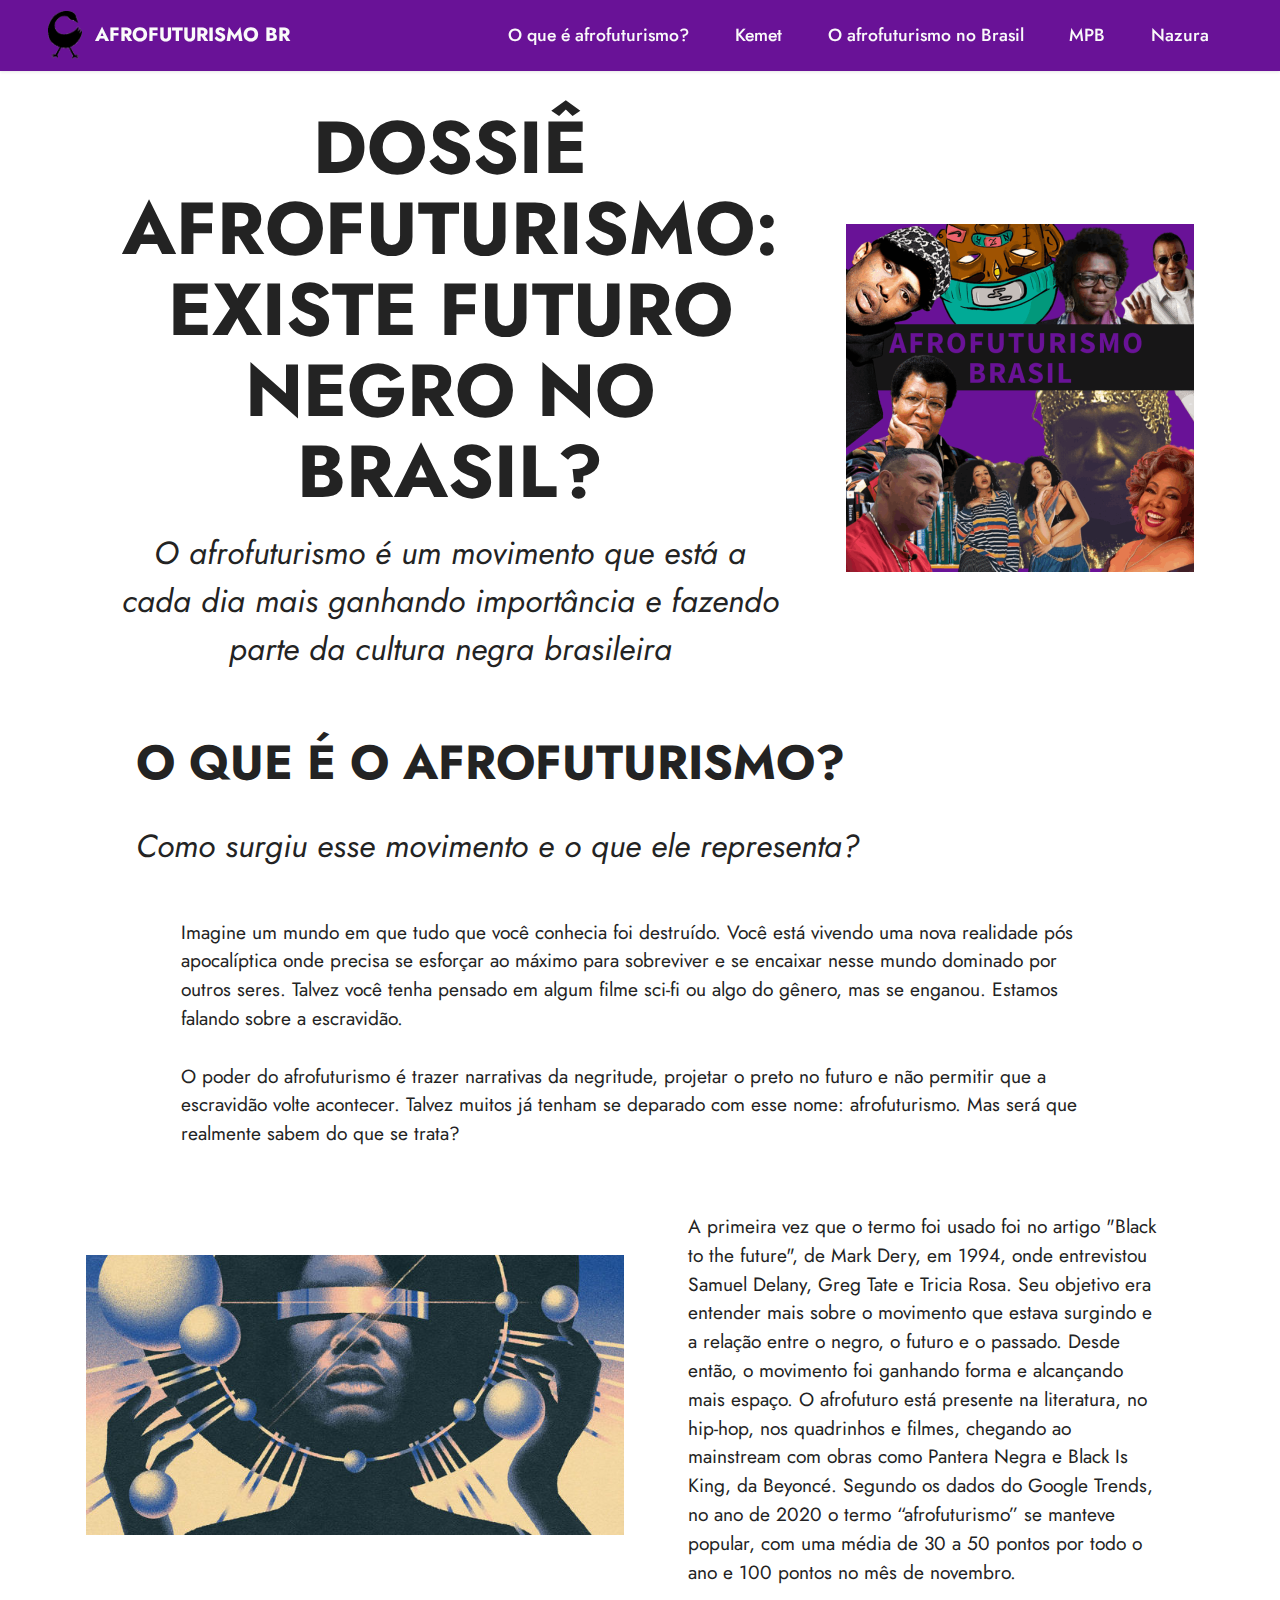
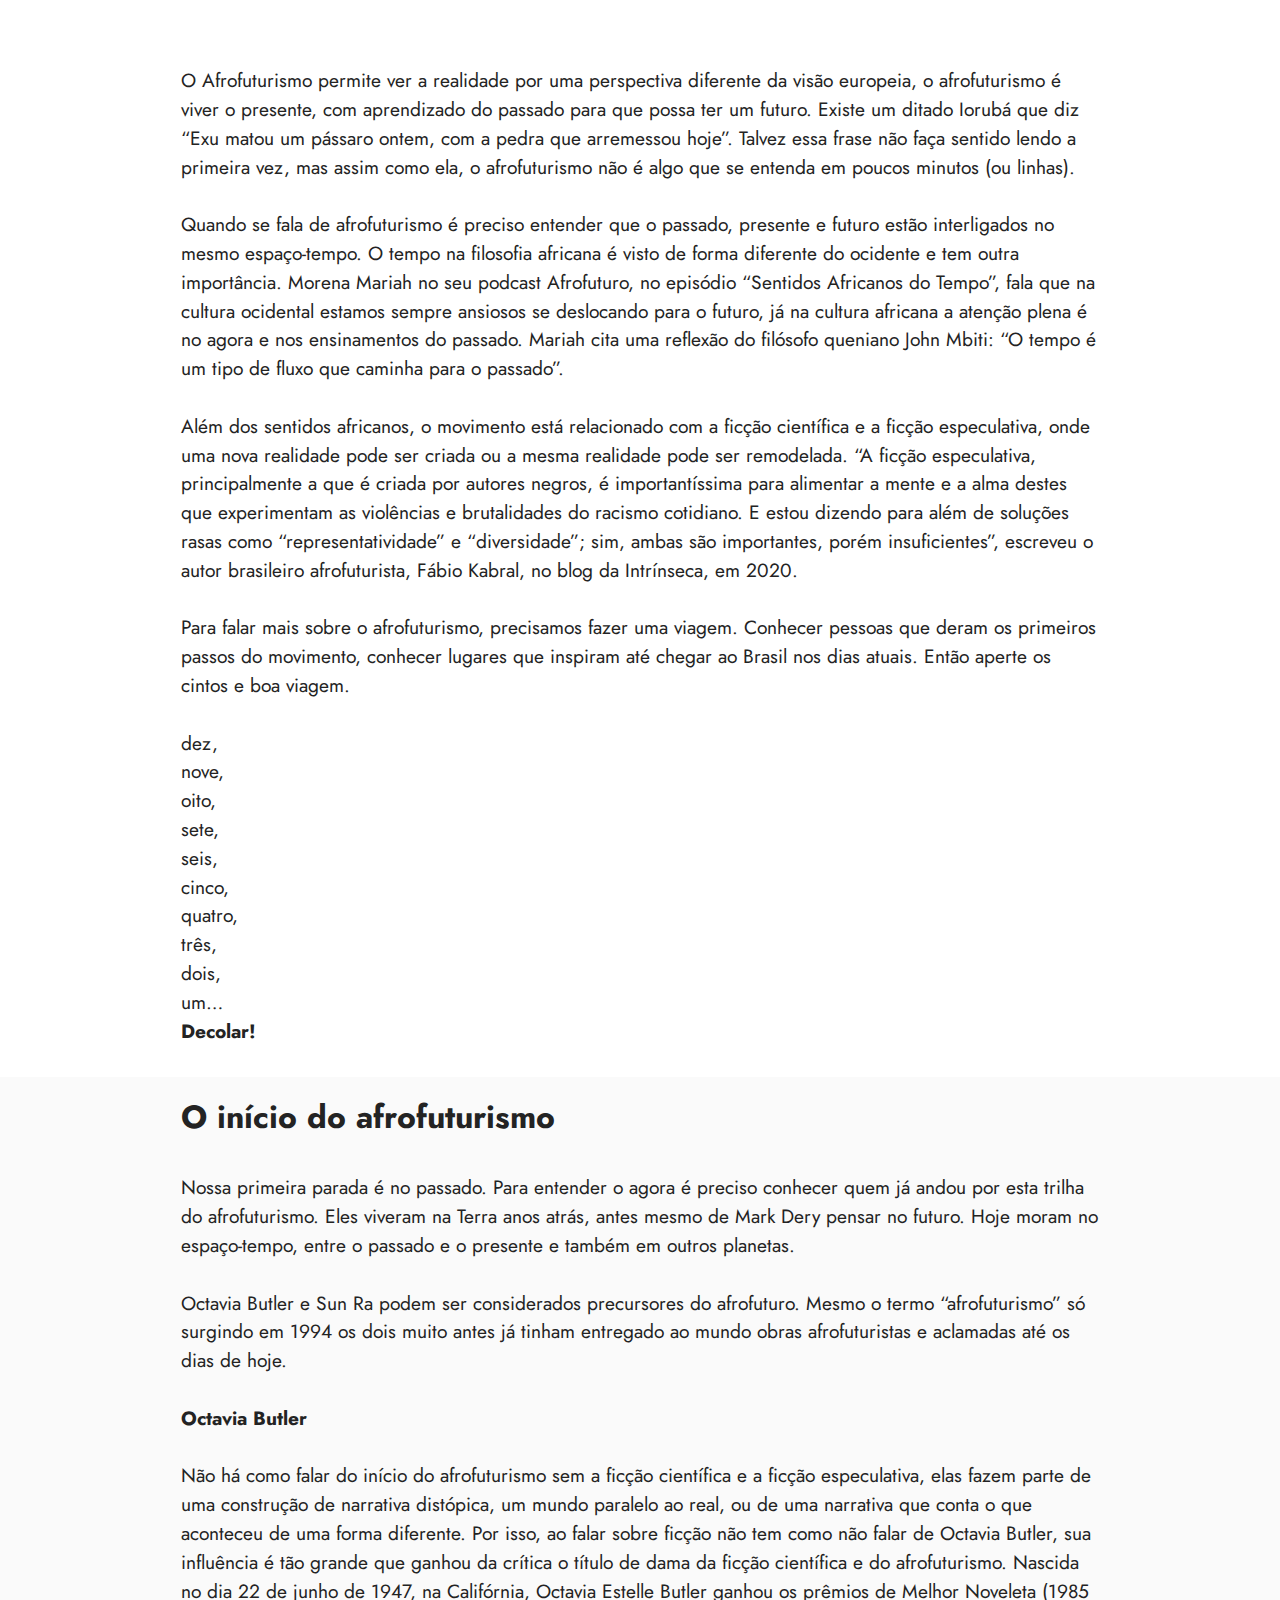
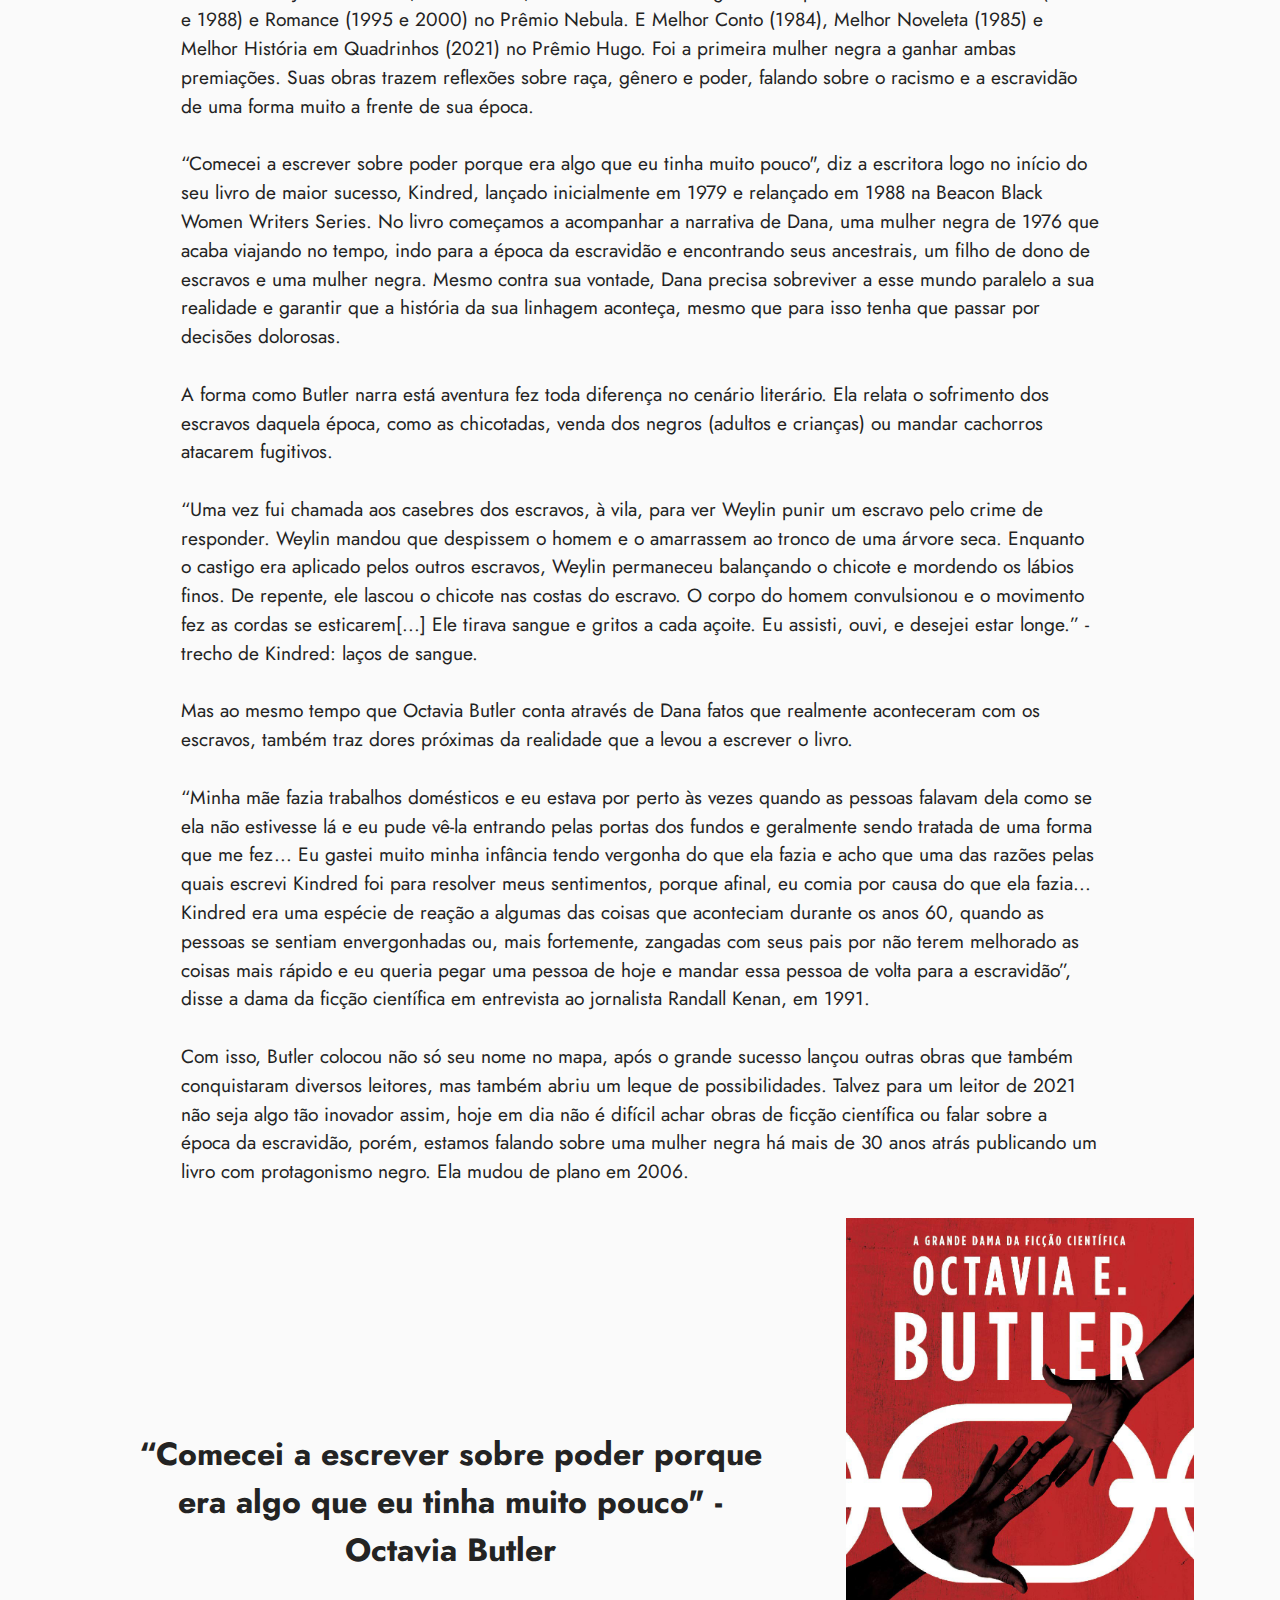
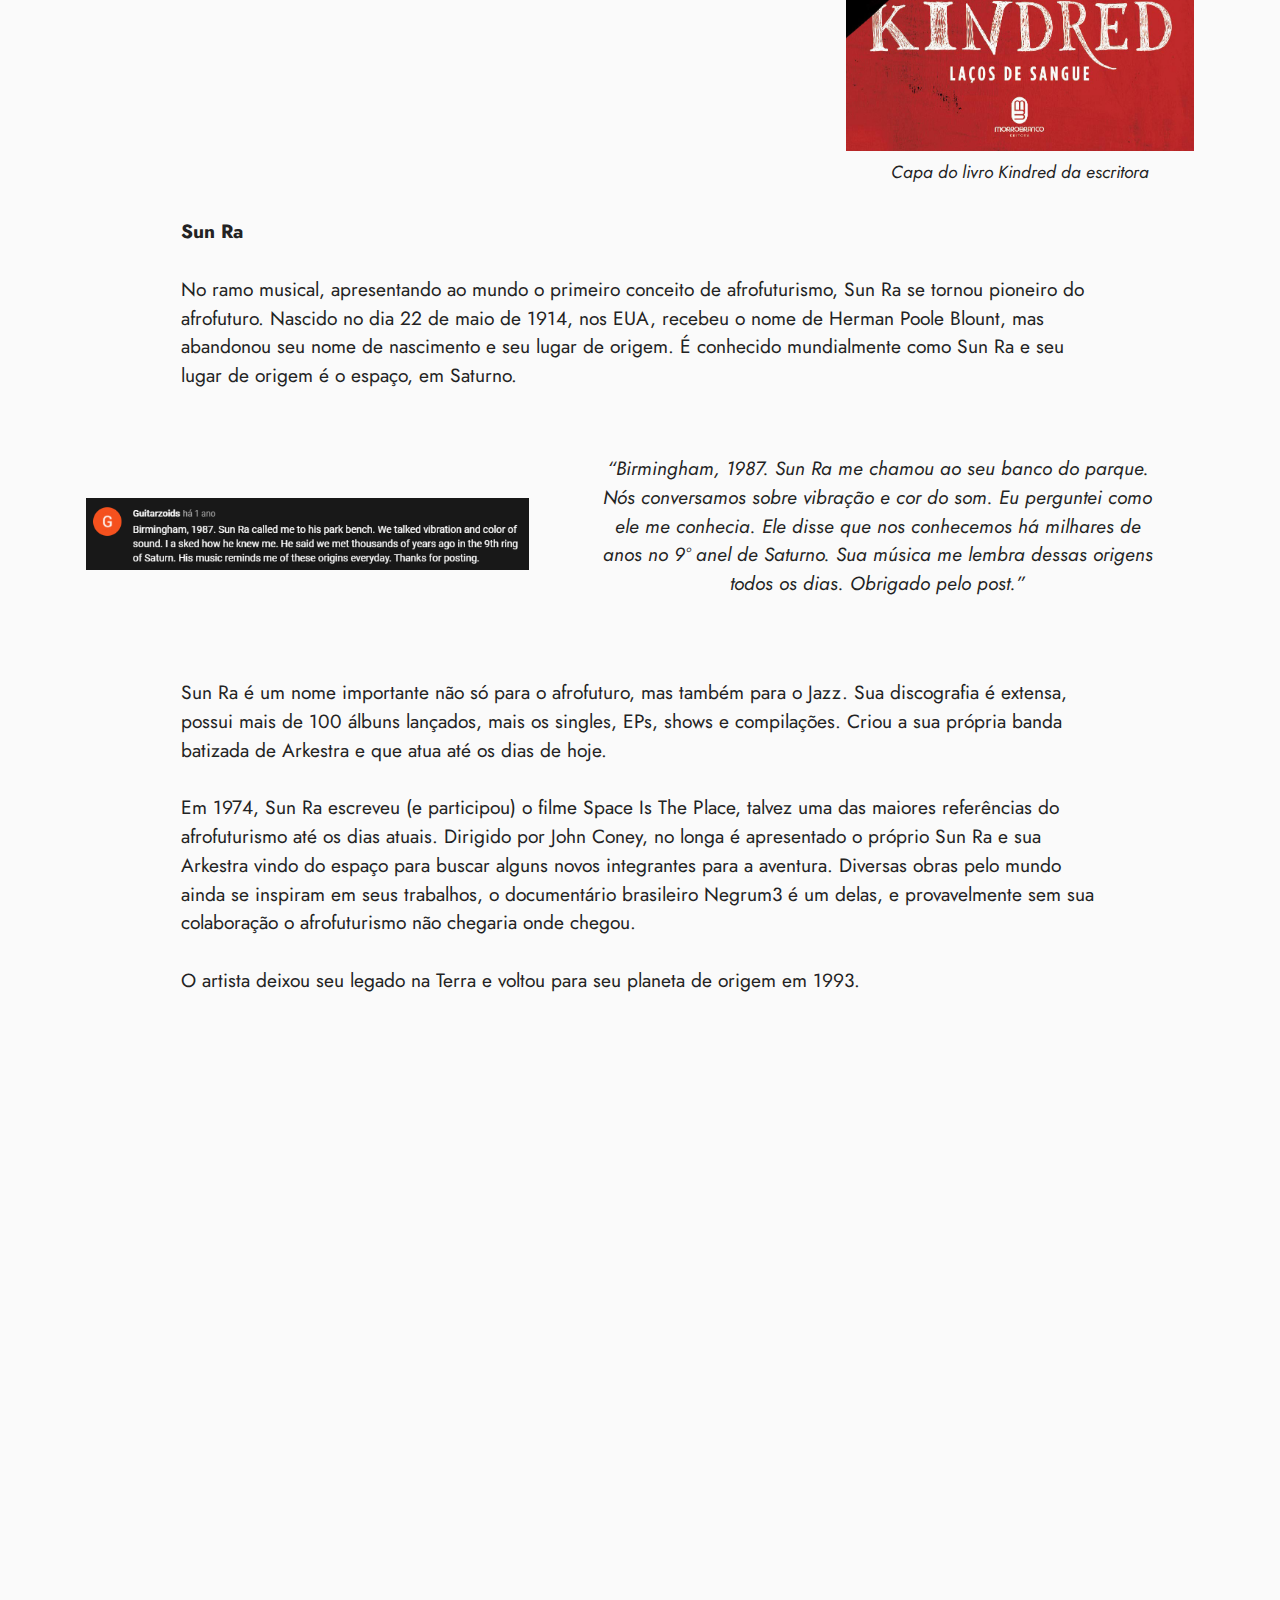
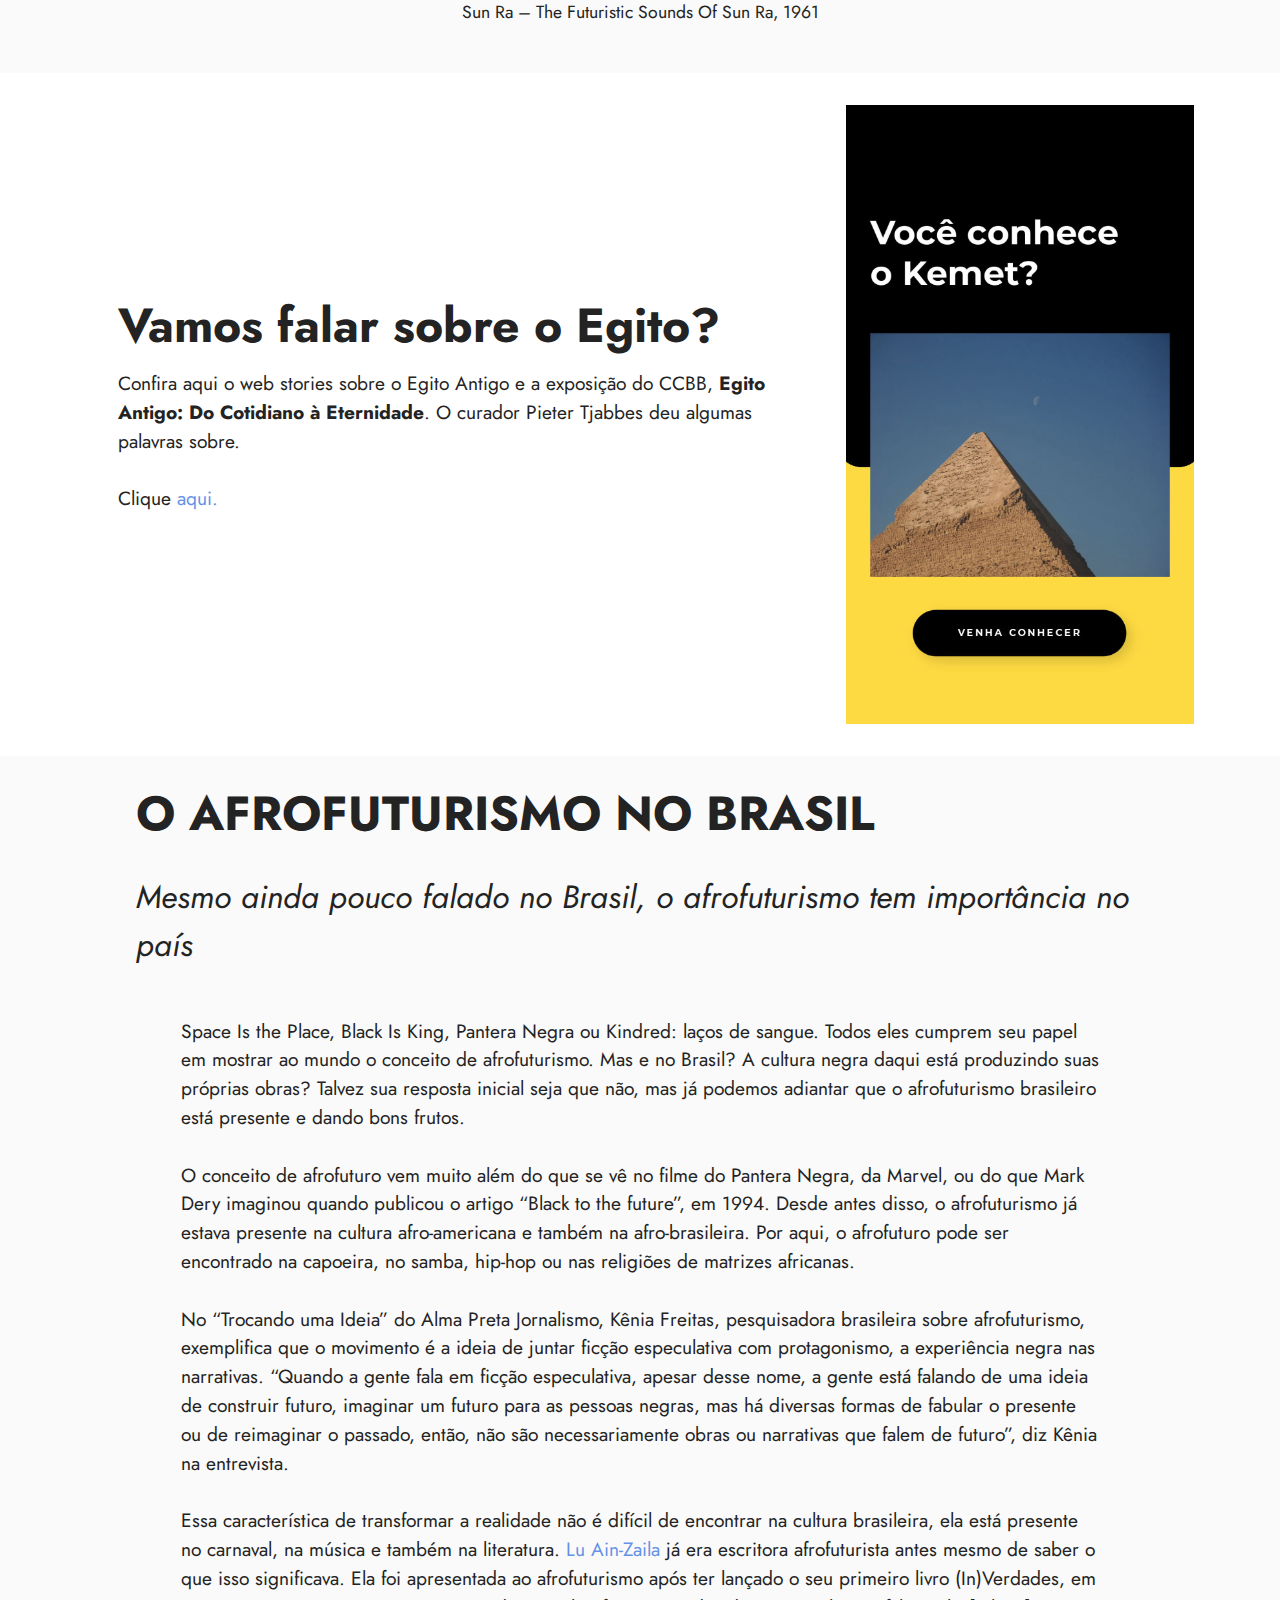
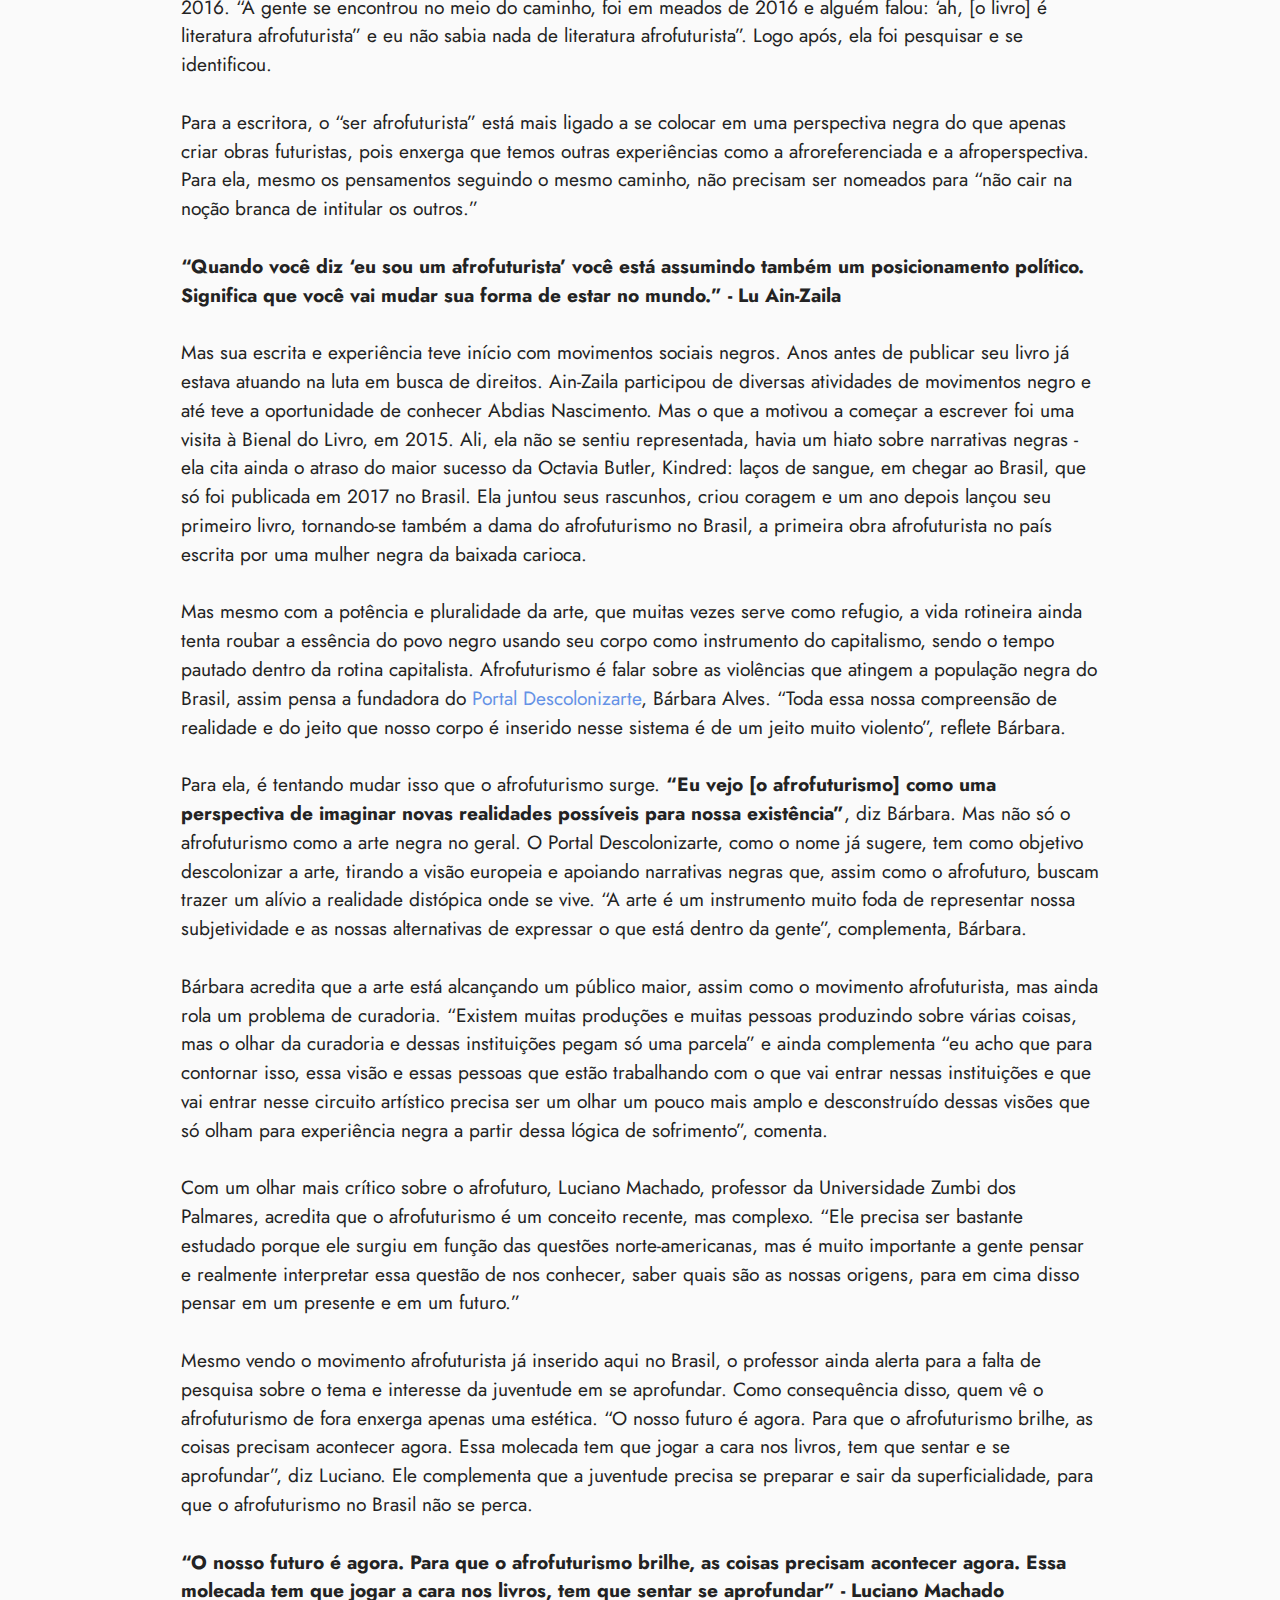
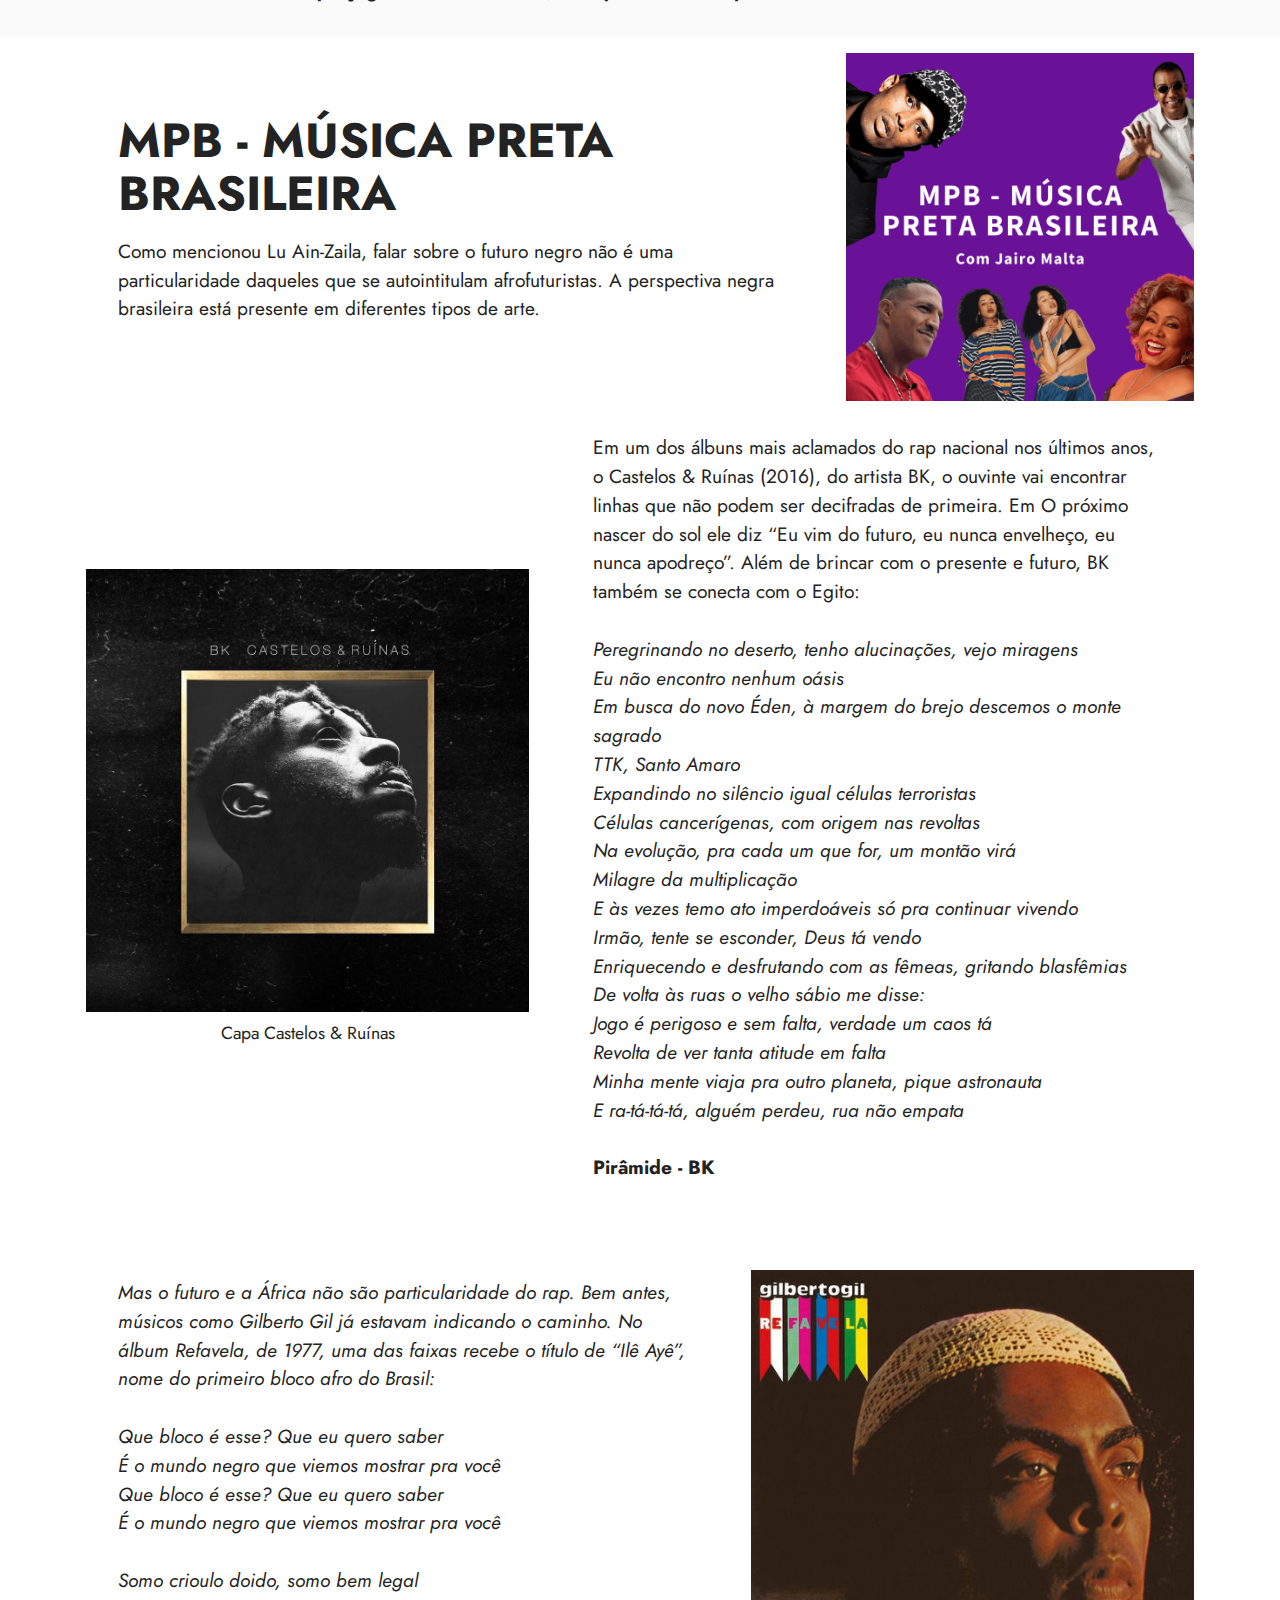
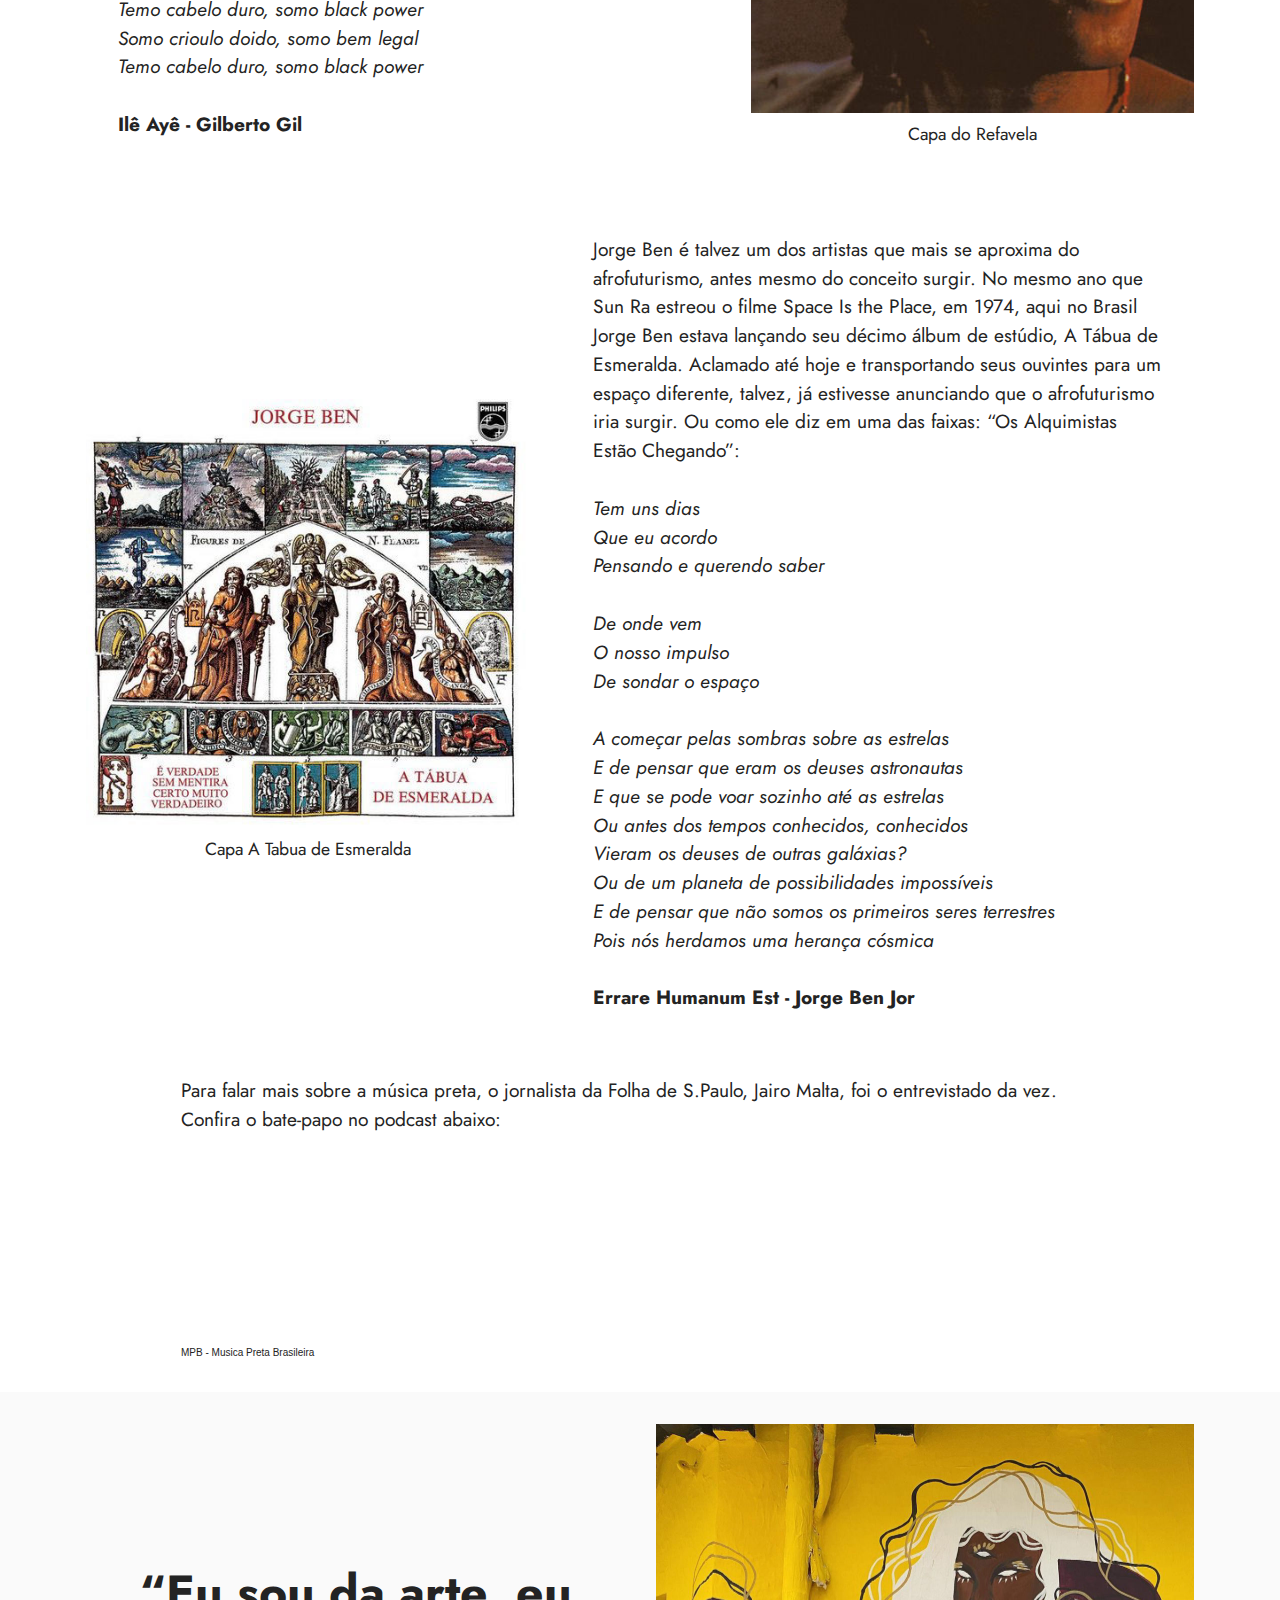
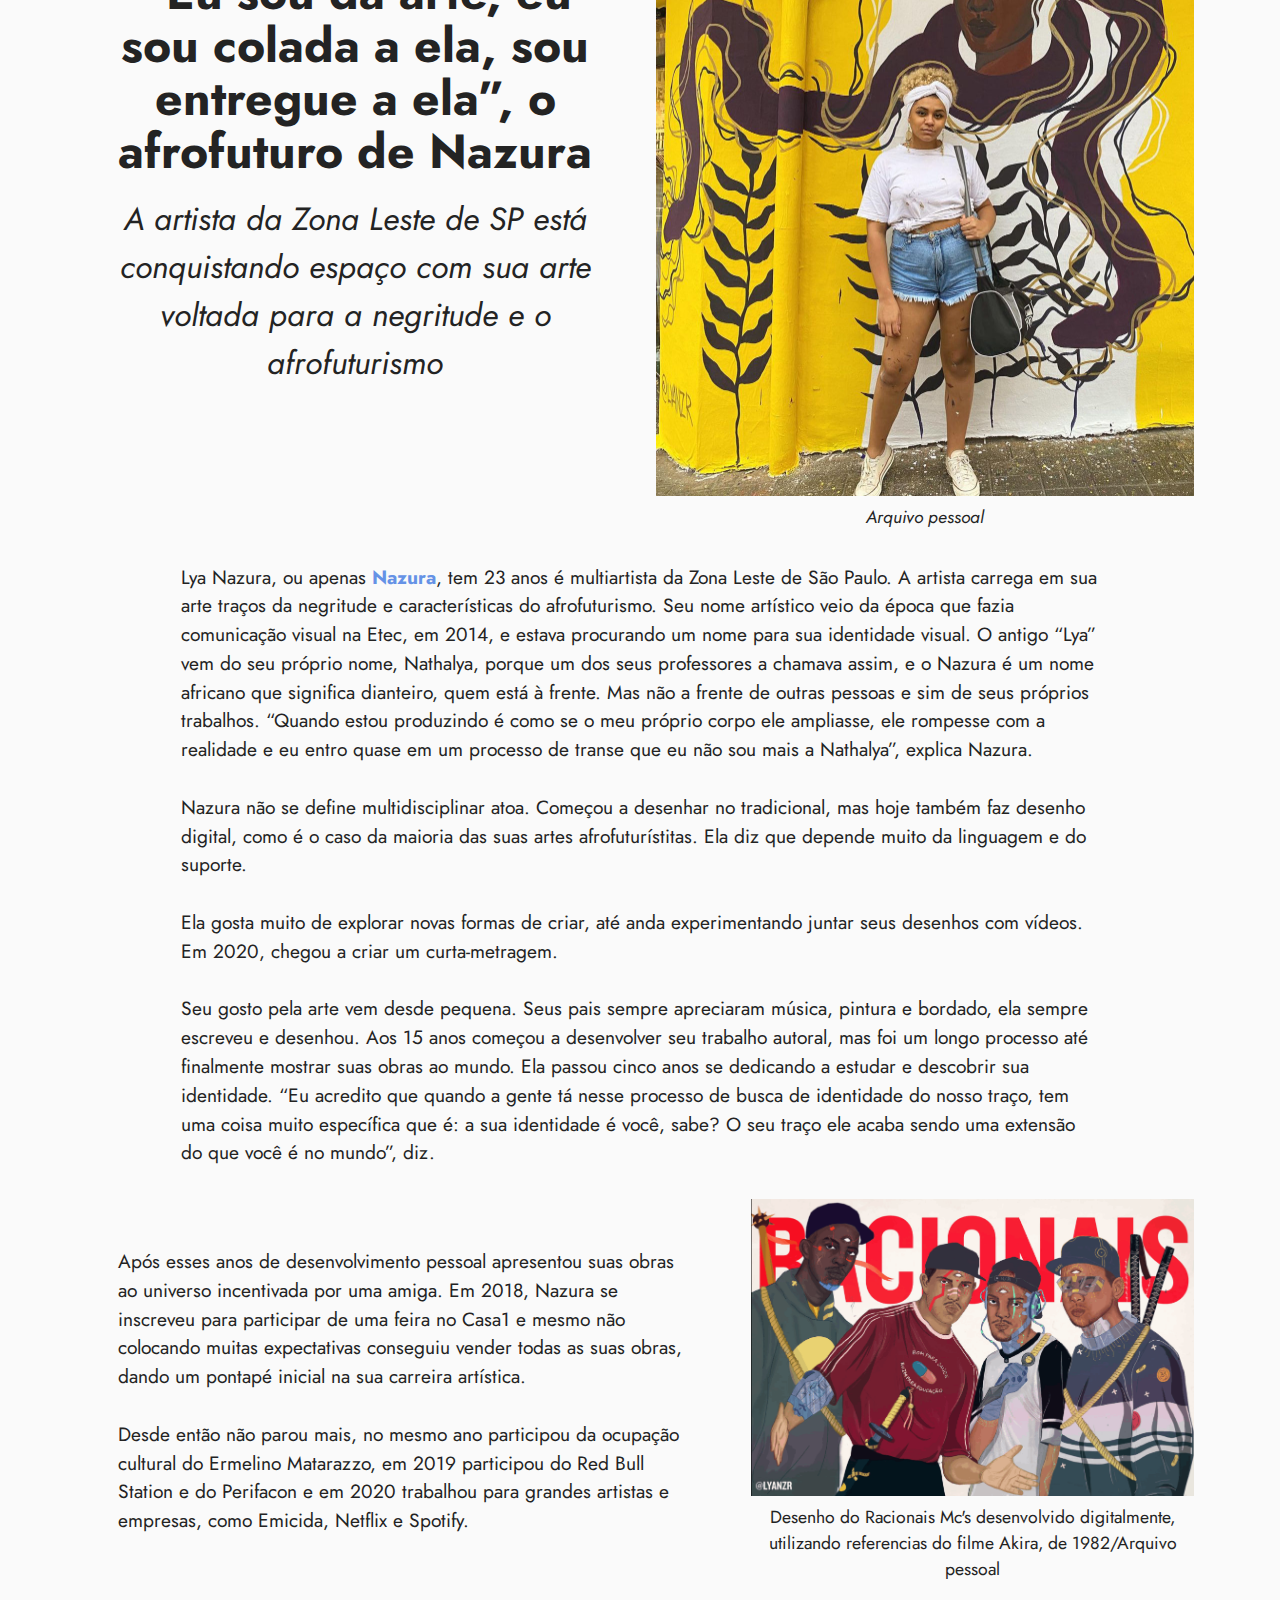
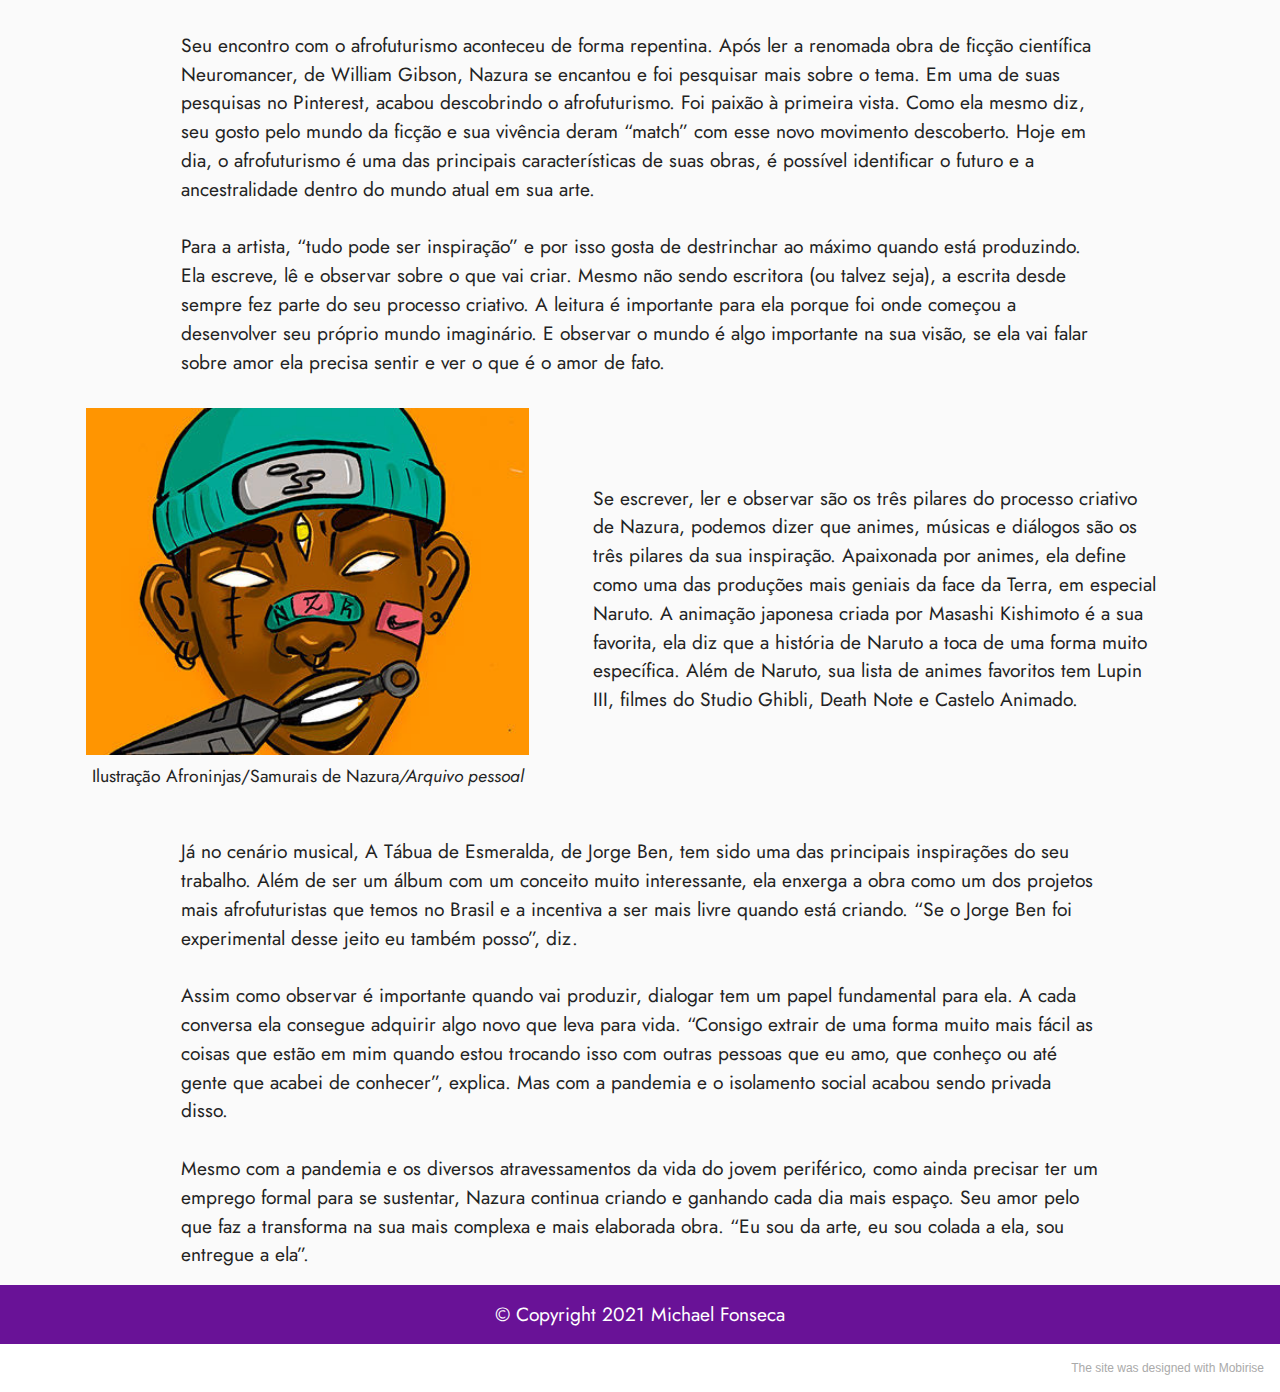
<file: index.html>
<!DOCTYPE html>
<html  >
<head>
  <!-- Site made with Mobirise Website Builder v5.4.1, https://mobirise.com -->
  <meta charset="UTF-8">
  <meta http-equiv="X-UA-Compatible" content="IE=edge">
  <meta name="generator" content="Mobirise v5.4.1, mobirise.com">
  <meta name="viewport" content="width=device-width, initial-scale=1, minimum-scale=1">
  <link rel="shortcut icon" href="assets/images/sankofa-logo.gif" type="image/x-icon">
  <meta name="description" content="Reportagem especial sobre o afrofuturismo brasileiro e sua importância. Produzida por Michael Fonseca como projeto de TCC.">
  
  
  <title>Afrofuturismo Brasil</title>
  <link rel="stylesheet" href="assets/bootstrap/css/bootstrap.min.css">
  <link rel="stylesheet" href="assets/bootstrap/css/bootstrap-grid.min.css">
  <link rel="stylesheet" href="assets/bootstrap/css/bootstrap-reboot.min.css">
  <link rel="stylesheet" href="assets/dropdown/css/style.css">
  <link rel="stylesheet" href="assets/socicon/css/styles.css">
  <link rel="stylesheet" href="assets/theme/css/style.css">
  <link rel="preload" href="https://fonts.googleapis.com/css?family=Jost:100,200,300,400,500,600,700,800,900,100i,200i,300i,400i,500i,600i,700i,800i,900i&display=swap" as="style" onload="this.onload=null;this.rel='stylesheet'">
  <noscript><link rel="stylesheet" href="https://fonts.googleapis.com/css?family=Jost:100,200,300,400,500,600,700,800,900,100i,200i,300i,400i,500i,600i,700i,800i,900i&display=swap"></noscript>
  <link rel="preload" as="style" href="assets/mobirise/css/mbr-additional.css"><link rel="stylesheet" href="assets/mobirise/css/mbr-additional.css" type="text/css">
  
  
  
  
</head>
<body>
  
  <section data-bs-version="5.1" class="menu menu1 cid-sMwZfM86OM" once="menu" id="menu1-0">
    

    <nav class="navbar navbar-dropdown navbar-fixed-top navbar-expand-lg">
        <div class="container-fluid">
            <div class="navbar-brand">
                <span class="navbar-logo">
                    <a href="http://afrofuturismobrasil.ml">
                        <img src="assets/images/sankofa-logo.gif" alt="Mobirise" style="height: 3rem;">
                    </a>
                </span>
                <span class="navbar-caption-wrap"><a class="navbar-caption text-white text-primary display-7" href="#content4-o">AFROFUTURISMO BR<br></a></span>
            </div>
            <button class="navbar-toggler" type="button" data-toggle="collapse" data-bs-toggle="collapse" data-target="#navbarSupportedContent" data-bs-target="#navbarSupportedContent" aria-controls="navbarNavAltMarkup" aria-expanded="false" aria-label="Toggle navigation">
                <div class="hamburger">
                    <span></span>
                    <span></span>
                    <span></span>
                    <span></span>
                </div>
            </button>
            <div class="collapse navbar-collapse" id="navbarSupportedContent">
                <ul class="navbar-nav nav-dropdown nav-right" data-app-modern-menu="true"><li class="nav-item"><a class="nav-link link text-white text-primary display-4" href="#content4-o">O que é afrofuturismo?</a></li><li class="nav-item"><a class="nav-link link text-white text-primary display-4" href="#image2-15">Kemet</a></li>
                    
                    <li class="nav-item"><a class="nav-link link text-white text-primary display-4" href="#content4-8">O afrofuturismo no Brasil</a>
                    </li><li class="nav-item"><a class="nav-link link text-white text-primary display-4" href="#image2-14">MPB</a></li><li class="nav-item"><a class="nav-link link text-white text-primary display-4" href="#image2-10">Nazura</a></li></ul>
                
                
            </div>
        </div>
    </nav>
</section>

<section data-bs-version="5.1" class="header11 cid-sMwZq2XBaV" id="header11-1">

    

    

    <div class="container">
        <div class="row justify-content-center">
            <div class="col-12 col-md-4 image-wrapper">
                <img class="w-100" src="assets/images/mpb-msica-preta-brasileira-1-696x696.png" alt="Afrofuturismo Brasil">
            </div>
            <div class="col-12 col-md">
                <div class="text-wrapper text-center">
                    <h1 class="mbr-section-title mbr-fonts-style mb-3 display-1"><strong>DOSSIÊ AFROFUTURISMO: EXISTE FUTURO NEGRO NO BRASIL?</strong></h1>
                    <p class="mbr-text mbr-fonts-style display-5"><em>O afrofuturismo é um movimento que está a cada dia mais ganhando importância e fazendo parte da cultura negra brasileira</em></p>
                    
                </div>
            </div>
        </div>
    </div>
</section>

<section data-bs-version="5.1" class="content4 cid-sP8ZeS28Lo" id="content4-o">
    
    
    <div class="container-fluid">
        <div class="row justify-content-center">
            <div class="title col-md-12 col-lg-10">
                <h3 class="mbr-section-title mbr-fonts-style align-center mb-4 display-2">
                    <strong>O QUE É O AFROFUTURISMO?</strong></h3>
                <h4 class="mbr-section-subtitle align-center mbr-fonts-style mb-4 display-5"><em>
                    Como surgiu esse movimento e o que ele representa?</em></h4>
                
            </div>
        </div>
    </div>
</section>

<section data-bs-version="5.1" class="content5 cid-sP902HIMgA" id="content5-p">
    
    <div class="container">
        <div class="row justify-content-center">
            <div class="col-md-12 col-lg-10">
                
                
                <p class="mbr-text mbr-fonts-style display-7">Imagine um mundo em que tudo que você conhecia foi destruído. Você está vivendo uma nova realidade pós apocalíptica onde precisa se esforçar ao máximo para sobreviver e se encaixar nesse mundo dominado por outros seres. Talvez você tenha pensado em algum filme sci-fi ou algo do gênero, mas se enganou. Estamos falando sobre a escravidão.
<br>
<br>O poder do afrofuturismo é trazer narrativas da negritude, projetar o preto no futuro e não permitir que a escravidão volte acontecer. Talvez muitos já tenham se deparado com esse nome: afrofuturismo. Mas será que realmente sabem do que se trata?<br></p>
            </div>
        </div>
    </div>
</section>

<section data-bs-version="5.1" class="image1 cid-sMx4zT2iDX" id="image1-6">
    

    

    <div class="container">
        <div class="row align-items-center">
            <div class="col-12 col-lg-6">
                <div class="image-wrapper">
                    <a href="https://trends.google.com.br/trends/explore?date=2020-01-01%202020-12-31&geo=BR&q=afrofuturismo" target="_blank"><img src="assets/images/bandcamp-afrofuturism-header-jpg-696x362.jpg" alt="Mobirise"></a>
                    <p class="mbr-description mbr-fonts-style pt-2 align-center display-4"></p>
                </div>
            </div>
            <div class="col-12 col-lg">
                <div class="text-wrapper">
                    
                    <p class="mbr-text mbr-fonts-style display-7">A primeira vez que o termo foi usado foi no artigo "Black to the future", de Mark Dery, em 1994, onde entrevistou Samuel Delany, Greg Tate e Tricia Rosa. Seu objetivo era entender mais sobre o movimento que estava surgindo e a relação entre o negro, o futuro e o passado. Desde então, o movimento foi ganhando forma e alcançando mais espaço. O afrofuturo está presente na literatura, no hip-hop, nos quadrinhos e filmes, chegando ao mainstream com obras como Pantera Negra e Black Is King, da Beyoncé. Segundo os dados do Google Trends, no ano de 2020 o termo “afrofuturismo” se manteve popular, com uma média de 30 a 50 pontos por todo o ano e 100 pontos no mês de novembro.&nbsp;&nbsp;</p>
                </div>
            </div>
        </div>
    </div>
</section>

<section data-bs-version="5.1" class="content5 cid-sMx4Yi2pcE" id="content5-7">
    
    <div class="container">
        <div class="row justify-content-center">
            <div class="col-md-12 col-lg-10">
                
                
                <p class="mbr-text mbr-fonts-style display-7">O Afrofuturismo permite ver a realidade por uma perspectiva diferente da visão europeia, o afrofuturismo é viver o presente, com aprendizado do passado para que possa ter um futuro. Existe um ditado Iorubá que diz “Exu matou um pássaro ontem, com a pedra que arremessou hoje”. Talvez essa frase não faça sentido lendo a primeira vez, mas assim como ela, o afrofuturismo não é algo que se entenda em poucos minutos (ou linhas).
<br>
<br>Quando se fala de afrofuturismo é preciso entender que o passado, presente e futuro estão interligados no mesmo espaço-tempo. O tempo na filosofia africana é visto de forma diferente do ocidente e tem outra importância. Morena Mariah no seu podcast Afrofuturo, no episódio “Sentidos Africanos do Tempo”, fala que na cultura ocidental estamos sempre ansiosos se deslocando para o futuro, já na cultura africana a atenção plena é no agora e nos ensinamentos do passado. Mariah cita uma reflexão do filósofo queniano John Mbiti: “O tempo é um tipo de fluxo que caminha para o passado”.
<br>
<br>Além dos sentidos africanos, o movimento está relacionado com a ficção científica e a ficção especulativa, onde uma nova realidade pode ser criada ou a mesma realidade pode ser remodelada. “A ficção especulativa, principalmente a que é criada por autores negros, é importantíssima para alimentar a mente e a alma destes que experimentam as violências e brutalidades do racismo cotidiano. E estou dizendo para além de soluções rasas como “representatividade” e “diversidade”; sim, ambas são importantes, porém insuficientes”, escreveu o autor brasileiro afrofuturista, Fábio Kabral, no blog da Intrínseca, em 2020.
<br>
<br>Para falar mais sobre o afrofuturismo, precisamos fazer uma viagem. Conhecer pessoas que deram os primeiros passos do movimento, conhecer lugares que inspiram até chegar ao Brasil nos dias atuais. Então aperte os cintos e boa viagem.
<br>
<br>dez, 
<br>nove, 
<br>oito, 
<br>sete, 
<br>seis, 
<br>cinco, 
<br>quatro, 
<br>três, 
<br>dois, 
<br>um… 
<br><strong>Decolar!</strong>&nbsp;<br></p>
            </div>
        </div>
    </div>
</section>

<section data-bs-version="5.1" class="content5 cid-sP90GPlKpz" id="content5-q">
    
    <div class="container">
        <div class="row justify-content-center">
            <div class="col-md-12 col-lg-10">
                
                <h4 class="mbr-section-subtitle mbr-fonts-style mb-4 display-5"><strong>O início do afrofuturismo</strong></h4>
                <p class="mbr-text mbr-fonts-style display-7">Nossa primeira parada é no passado. Para entender o agora é preciso conhecer quem já andou por esta trilha do afrofuturismo. Eles viveram na Terra anos atrás, antes mesmo de Mark Dery pensar no futuro. Hoje moram no espaço-tempo, entre o passado e o presente e também em outros planetas. 
<br>
<br>Octavia Butler e Sun Ra podem ser considerados precursores do afrofuturo. Mesmo o termo “afrofuturismo” só surgindo em 1994 os dois muito antes já tinham entregado ao mundo obras afrofuturistas e aclamadas até os dias de hoje.
<br>
<br><strong>Octavia Butler</strong><br>
<br>Não há como falar do início do afrofuturismo sem a ficção científica e a ficção especulativa, elas fazem parte de uma construção de narrativa distópica, um mundo paralelo ao real, ou de uma narrativa que conta o que aconteceu de uma forma diferente. Por isso, ao falar sobre ficção não tem como não falar de Octavia Butler, sua influência é tão grande que ganhou da crítica o título de dama da ficção científica e do afrofuturismo. Nascida no dia 22 de junho de 1947, na Califórnia, Octavia Estelle Butler ganhou os prêmios de Melhor Noveleta (1985 e 1988) e Romance (1995 e 2000) no Prêmio Nebula. E Melhor Conto (1984), Melhor Noveleta (1985) e Melhor História em Quadrinhos (2021) no Prêmio Hugo. Foi a primeira mulher negra a ganhar ambas premiações. Suas obras trazem reflexões sobre raça, gênero e poder, falando sobre o racismo e a escravidão de uma forma muito a frente de sua época. 
<br>
<br>“Comecei a escrever sobre poder porque era algo que eu tinha muito pouco", diz a escritora logo no início do seu livro de maior sucesso, Kindred, lançado inicialmente em 1979 e relançado em 1988 na Beacon Black Women Writers Series. No livro começamos a acompanhar a narrativa de Dana, uma mulher negra de 1976 que acaba viajando no tempo, indo para a época da escravidão e encontrando seus ancestrais, um filho de dono de escravos e uma mulher negra. Mesmo contra sua vontade, Dana precisa sobreviver a esse mundo paralelo a sua realidade e garantir que a história da sua linhagem aconteça, mesmo que para isso tenha que passar por decisões dolorosas.
<br>
<br>A forma como Butler narra está aventura fez toda diferença no cenário literário. Ela relata o sofrimento dos escravos daquela época, como as chicotadas, venda dos negros (adultos e crianças) ou mandar cachorros atacarem fugitivos. 
<br>
<br>“Uma vez fui chamada aos casebres dos escravos, à vila, para ver Weylin punir um escravo pelo crime de responder. Weylin mandou que despissem o homem e o amarrassem ao tronco de uma árvore seca. Enquanto o castigo era aplicado pelos outros escravos, Weylin permaneceu balançando o chicote e mordendo os lábios finos. De repente, ele lascou o chicote nas costas do escravo. O corpo do homem convulsionou e o movimento fez as cordas se esticarem[...] Ele tirava sangue e gritos a cada açoite. Eu assisti, ouvi, e desejei estar longe.” - trecho de Kindred: laços de sangue.
<br>
<br>Mas ao mesmo tempo que Octavia Butler conta através de Dana fatos que realmente aconteceram com os escravos, também traz dores próximas da realidade que a levou a escrever o livro.
<br>
<br>“Minha mãe fazia trabalhos domésticos e eu estava por perto às vezes quando as pessoas falavam dela como se ela não estivesse lá e eu pude vê-la entrando pelas portas dos fundos e geralmente sendo tratada de uma forma que me fez... Eu gastei muito minha infância tendo vergonha do que ela fazia e acho que uma das razões pelas quais escrevi Kindred foi para resolver meus sentimentos, porque afinal, eu comia por causa do que ela fazia... Kindred era uma espécie de reação a algumas das coisas que aconteciam durante os anos 60, quando as pessoas se sentiam envergonhadas ou, mais fortemente, zangadas com seus pais por não terem melhorado as coisas mais rápido e eu queria pegar uma pessoa de hoje e mandar essa pessoa de volta para a escravidão”, disse a dama da ficção científica em entrevista ao jornalista Randall Kenan, em 1991.<br><br>Com isso, Butler colocou não só seu nome no mapa, após o grande sucesso lançou outras obras que também conquistaram diversos leitores, mas também abriu um leque de possibilidades. Talvez para um leitor de 2021 não seja algo tão inovador assim, hoje em dia não é difícil achar obras de ficção científica ou falar sobre a época da escravidão, porém, estamos falando sobre uma mulher negra há mais de 30 anos atrás publicando um livro com protagonismo negro. Ela mudou de plano em 2006.<br></p>
            </div>
        </div>
    </div>
</section>

<section data-bs-version="5.1" class="image2 cid-sPPhs3iRE8" id="image2-18">
    

    

    <div class="container">
        <div class="row align-items-center">
            <div class="col-12 col-lg-4">
                <div class="image-wrapper">
                    <img src="assets/images/71o2zitqhul-945x1447.jpg" alt="Kindred - Laços de Sangue">
                    <p class="mbr-description mbr-fonts-style mt-2 align-center display-4"><em>
                        Capa do livro Kindred da escritora</em></p>
                </div>
            </div>
            <div class="col-12 col-lg">
                <div class="text-wrapper">
                    
                    <p class="mbr-text mbr-fonts-style display-5"><strong>
                        “Comecei a escrever sobre poder porque era algo que eu tinha muito pouco" - Octavia Butler</strong></p>
                </div>
            </div>
        </div>
    </div>
</section>

<section data-bs-version="5.1" class="content5 cid-sPPgQGPsnO" id="content5-17">
    
    <div class="container">
        <div class="row justify-content-center">
            <div class="col-md-12 col-lg-10">
                
                
                <p class="mbr-text mbr-fonts-style display-7"><strong>Sun Ra
</strong><br>
<br>No ramo musical, apresentando ao mundo o primeiro conceito de afrofuturismo, Sun Ra se tornou pioneiro do afrofuturo. Nascido no dia 22 de maio de 1914, nos EUA, recebeu o nome de Herman Poole Blount, mas abandonou seu nome de nascimento e seu lugar de origem. É conhecido mundialmente como Sun Ra e seu lugar de origem é o espaço, em Saturno.&nbsp;</p>
            </div>
        </div>
    </div>
</section>

<section data-bs-version="5.1" class="image1 cid-sMBDP0QsR6" id="image1-a">
    

    

    <div class="container">
        <div class="row align-items-center">
            <div class="col-12 col-lg-5">
                <div class="image-wrapper">
                    <img src="assets/images/comentario-youtube-624x101.png" alt="Mobirise">
                    
                </div>
            </div>
            <div class="col-12 col-lg">
                <div class="text-wrapper">
                    
                    <p class="mbr-text mbr-fonts-style display-7"><em>“Birmingham, 1987. Sun Ra me chamou ao seu banco do parque. Nós conversamos sobre vibração e cor do som. Eu perguntei como ele me conhecia. Ele disse que nos conhecemos há milhares de anos no 9º anel de Saturno. Sua música me lembra dessas origens todos os dias. Obrigado pelo post.”</em></p>
                </div>
            </div>
        </div>
    </div>
</section>

<section data-bs-version="5.1" class="content5 cid-sMx8tAAIy0" id="content5-9">
    
    <div class="container">
        <div class="row justify-content-center">
            <div class="col-md-12 col-lg-10">
                
                
                <p class="mbr-text mbr-fonts-style display-7">Sun Ra é um nome importante não só para o afrofuturo, mas também para o Jazz. Sua discografia é extensa, possui mais de 100 álbuns lançados, mais os singles, EPs, shows e compilações. Criou a sua própria banda batizada de Arkestra e que atua até os dias de hoje. 
<br>
<br>Em 1974, Sun Ra escreveu (e participou) o filme Space Is The Place, talvez uma das maiores referências do afrofuturismo até os dias atuais. Dirigido por John Coney, no longa é apresentado o próprio Sun Ra e sua Arkestra vindo do espaço para buscar alguns novos integrantes para a aventura. Diversas obras pelo mundo ainda se inspiram em seus trabalhos, o documentário brasileiro Negrum3 é um delas, e provavelmente sem sua colaboração o afrofuturismo não chegaria onde chegou.<br>
<br>O artista deixou seu legado na Terra e voltou para seu planeta de origem em 1993.<br></p>
            </div>
        </div>
    </div>
</section>

<section data-bs-version="5.1" class="video2 cid-sPSMnaSmdn" id="video2-1b">
    
    
    <div class="container">
        
        <div class="row justify-content-center mt-4">
            <div class="col-12 col-md-10 video-block">
                <div class="video-wrapper"><iframe class="mbr-embedded-video" src="https://www.youtube.com/embed/kG5f2w-K5jo?rel=0&amp;amp;showinfo=0&amp;autoplay=0&amp;loop=0" width="1280" height="720" frameborder="0" allowfullscreen></iframe></div>
                <p class="mbr-text pt-2 mbr-fonts-style display-4">Sun Ra ‎– The Futuristic Sounds Of Sun Ra, 1961<br></p>
            </div>
        </div>
    </div>
</section>

<section data-bs-version="5.1" class="image2 cid-sPOPENn0f6" id="image2-15">
    

    

    <div class="container">
        <div class="row align-items-center">
            <div class="col-12 col-lg-4">
                <div class="image-wrapper">
                    <a href="https://onl.st/voceconheceokemet/" target="_blank"><img src="assets/images/0-1076x1913.jpg" alt="Mobirise"></a>
                    
                </div>
            </div>
            <div class="col-12 col-lg">
                <div class="text-wrapper">
                    <h3 class="mbr-section-title mbr-fonts-style mb-3 display-2">
                        <strong>Vamos falar sobre o Egito?</strong></h3>
                    <p class="mbr-text mbr-fonts-style display-7">
                        Confira aqui o web stories sobre o Egito Antigo e a exposição do CCBB, <strong>Egito Antigo: Do Cotidiano à Eternidade</strong>. O curador Pieter Tjabbes deu algumas palavras sobre.<br><br>Clique <a href="https://onl.st/voceconheceokemet/" class="text-primary" target="_blank">aqui.</a></p>
                </div>
            </div>
        </div>
    </div>
</section>

<section data-bs-version="5.1" class="content4 cid-sMx8r6iELh" id="content4-8">
    
    
    <div class="container-fluid">
        <div class="row justify-content-center">
            <div class="title col-md-12 col-lg-10">
                <h3 class="mbr-section-title mbr-fonts-style align-center mb-4 display-2"><strong>O AFROFUTURISMO NO BRASIL</strong></h3>
                <h4 class="mbr-section-subtitle align-center mbr-fonts-style mb-4 display-5"><em>Mesmo ainda pouco falado no Brasil, o afrofuturismo tem importância no país</em></h4>
                
            </div>
        </div>
    </div>
</section>

<section data-bs-version="5.1" class="content5 cid-sP92aUtrXw" id="content5-r">
    
    <div class="container">
        <div class="row justify-content-center">
            <div class="col-md-12 col-lg-10">
                
                
                <p class="mbr-text mbr-fonts-style display-7">Space Is the Place, Black Is King, Pantera Negra ou Kindred: laços de sangue. Todos eles cumprem seu papel em mostrar ao mundo o conceito de afrofuturismo. Mas e no Brasil? A cultura negra daqui está produzindo suas próprias obras? Talvez sua resposta inicial seja que não, mas já podemos adiantar que o afrofuturismo brasileiro está presente e dando bons frutos.
<br>
<br>O conceito de afrofuturo vem muito além do que se vê no filme do Pantera Negra, da Marvel, ou do que Mark Dery imaginou quando publicou o artigo “Black to the future”, em 1994. Desde antes disso, o afrofuturismo já estava presente na cultura afro-americana e também na afro-brasileira. Por aqui, o afrofuturo pode ser encontrado na capoeira, no samba, hip-hop ou nas religiões de matrizes africanas. 
<br>
<br>No “Trocando uma Ideia” do Alma Preta Jornalismo, Kênia Freitas, pesquisadora brasileira sobre afrofuturismo, exemplifica que o movimento é a ideia de juntar ficção especulativa com protagonismo, a experiência negra nas narrativas. “Quando a gente fala em ficção especulativa, apesar desse nome, a gente está falando de uma ideia de construir futuro, imaginar um futuro para as pessoas negras, mas há diversas formas de fabular o presente ou de reimaginar o passado, então, não são necessariamente obras ou narrativas que falem de futuro”, diz Kênia na entrevista.
<br>
<br>Essa característica de transformar a realidade não é difícil de encontrar na cultura brasileira, ela está presente no carnaval, na música e também na literatura.<strong> <a href="https://brasil2408.com.br/" class="text-primary" target="_blank">Lu Ain-Zaila</a></strong> já era escritora afrofuturista antes mesmo de saber o que isso significava. Ela foi apresentada ao afrofuturismo após ter lançado o seu primeiro livro (In)Verdades, em 2016. “A gente se encontrou no meio do caminho, foi em meados de 2016 e alguém falou: ‘ah, [o livro] é literatura afrofuturista” e eu não sabia nada de literatura afrofuturista”. Logo após, ela foi pesquisar e se identificou.
<br>
<br>Para a escritora, o “ser afrofuturista” está mais ligado a se colocar em uma perspectiva negra do que apenas criar obras futuristas, pois enxerga que temos outras experiências como a afroreferenciada e a afroperspectiva. Para ela, mesmo os pensamentos seguindo o mesmo caminho, não precisam ser nomeados para “não cair na noção branca de intitular os outros.”
<br>
<br><strong>“Quando você diz ‘eu sou um  afrofuturista’ você está assumindo também um posicionamento político. Significa que você vai mudar sua forma de estar no mundo.” - Lu Ain-Zaila
</strong><br>
<br>Mas sua escrita e experiência teve início com movimentos sociais negros. Anos antes de publicar seu livro já estava atuando na luta em busca de direitos. Ain-Zaila participou de diversas atividades de movimentos negro e até teve a oportunidade de conhecer Abdias Nascimento. Mas o que a motivou a começar a escrever foi uma visita à Bienal do Livro, em 2015. Ali, ela não se sentiu representada, havia um hiato sobre narrativas negras - ela cita ainda o atraso do maior sucesso da Octavia Butler, Kindred: laços de sangue, em chegar ao Brasil, que só foi publicada em 2017 no Brasil. Ela juntou seus rascunhos, criou coragem e um ano depois lançou seu primeiro livro, tornando-se também a dama do afrofuturismo no Brasil, a primeira obra afrofuturista no país escrita por uma mulher negra da baixada carioca.&nbsp;<br><br>Mas mesmo com a potência e pluralidade da arte, que muitas vezes serve como refugio, a vida rotineira ainda tenta roubar a essência do povo negro usando seu corpo como instrumento do capitalismo, sendo o tempo pautado dentro da rotina capitalista. Afrofuturismo é falar sobre as violências que atingem a população negra do Brasil, assim pensa a fundadora do <a href="https://descolonizarte.com/" class="text-primary" target="_blank">Portal Descolonizarte</a>, Bárbara Alves. “Toda essa nossa compreensão de realidade e do jeito que nosso corpo é inserido nesse sistema é de um jeito muito violento”, reflete Bárbara.
<br>
<br>Para ela, é tentando mudar isso que o afrofuturismo surge. <strong>“Eu vejo [o afrofuturismo] como uma perspectiva de imaginar novas realidades possíveis para nossa existência”</strong>, diz Bárbara. Mas não só o afrofuturismo como a arte negra no geral. O Portal Descolonizarte, como o nome já sugere, tem como objetivo descolonizar a arte, tirando a visão europeia e apoiando narrativas negras que, assim como o afrofuturo, buscam trazer um alívio a realidade distópica onde se vive. “A arte é um instrumento muito foda de representar nossa subjetividade e as nossas alternativas de expressar o que está dentro da gente”, complementa, Bárbara.
<br>
<br>Bárbara acredita que a arte está alcançando um público maior, assim como o movimento afrofuturista, mas ainda rola um problema de curadoria. “Existem muitas produções e muitas pessoas produzindo sobre várias coisas, mas o olhar da curadoria e dessas instituições pegam só uma parcela” e ainda complementa “eu acho que para contornar isso, essa visão e essas pessoas que estão trabalhando com o que vai entrar nessas instituições e que vai entrar nesse circuito artístico precisa ser um olhar um pouco mais amplo e desconstruído dessas visões que só olham para experiência negra a partir dessa lógica de sofrimento”, comenta.
<br>
<br>Com um olhar mais crítico sobre o afrofuturo, Luciano Machado, professor da Universidade Zumbi dos Palmares, acredita que o afrofuturismo é um conceito recente, mas complexo. “Ele precisa ser bastante estudado porque ele surgiu em função das questões norte-americanas, mas é muito importante a gente pensar e realmente interpretar essa questão de nos conhecer, saber quais são as nossas origens, para em cima disso pensar em um presente e em um futuro.”
<br>
<br>Mesmo vendo o movimento afrofuturista já inserido aqui no Brasil, o professor ainda alerta para a falta de pesquisa sobre o tema e interesse da juventude em se aprofundar. Como consequência disso, quem vê o afrofuturismo de fora enxerga apenas uma estética. “O nosso futuro é agora. Para que o afrofuturismo brilhe, as coisas precisam acontecer agora. Essa molecada tem que jogar a cara nos livros, tem que sentar e se aprofundar”, diz Luciano. Ele complementa que a juventude precisa se preparar e sair da superficialidade, para que o afrofuturismo no Brasil não se perca.
<br>
<br><strong>“O nosso futuro é agora. Para que o afrofuturismo brilhe, as coisas precisam acontecer agora. Essa molecada tem que jogar a cara nos livros, tem que sentar se aprofundar” - Luciano Machado&nbsp;</strong><br></p>
            </div>
        </div>
    </div>
</section>

<section data-bs-version="5.1" class="image2 cid-sPOJbHgOqa" id="image2-14">
    

    

    <div class="container">
        <div class="row align-items-center">
            <div class="col-12 col-lg-4">
                <div class="image-wrapper">
                    <img src="assets/images/mpb-msica-preta-brasileira-800x800.png" alt="Música Preta Brasileira com Jairo Malta">
                    
                </div>
            </div>
            <div class="col-12 col-lg">
                <div class="text-wrapper">
                    <h3 class="mbr-section-title mbr-fonts-style mb-3 display-2"><strong>MPB - MÚSICA PRETA BRASILEIRA</strong></h3>
                    <p class="mbr-text mbr-fonts-style display-7">
                        Como mencionou Lu Ain-Zaila, falar sobre o futuro negro não é uma particularidade daqueles que se autointitulam afrofuturistas. A perspectiva negra brasileira está presente em diferentes tipos de arte.</p>
                </div>
            </div>
        </div>
    </div>
</section>

<section data-bs-version="5.1" class="image1 cid-sRpoYmbOQ1" id="image1-1e">
    

    

    <div class="container">
        <div class="row align-items-center">
            <div class="col-12 col-lg-5">
                <div class="image-wrapper">
                    <img src="assets/images/8da4e39437ac3c204a353ac8e90977d1.960x960x1-960x960.jpg" alt="Mobirise">
                    <p class="mbr-description mbr-fonts-style pt-2 align-center display-4">
                    Capa Castelos &amp; Ruínas</p>
                </div>
            </div>
            <div class="col-12 col-lg">
                <div class="text-wrapper">
                    
                    <p class="mbr-text mbr-fonts-style display-7">Em um dos álbuns mais aclamados do rap nacional nos últimos anos, o Castelos &amp; Ruínas (2016), do artista BK, o ouvinte vai encontrar linhas que não podem ser decifradas de primeira. Em O próximo nascer do sol ele diz “Eu vim do futuro, eu nunca envelheço, eu nunca apodreço”. Além de brincar com o presente e futuro, BK também se conecta com o Egito: 
<br>
<br><em>Peregrinando no deserto, tenho alucinações, vejo miragens
<br>Eu não encontro nenhum oásis
<br>Em busca do novo Éden, à margem do brejo descemos o monte sagrado
<br>TTK, Santo Amaro
<br>Expandindo no silêncio igual células terroristas
<br>Células cancerígenas, com origem nas revoltas
<br>Na evolução, pra cada um que for, um montão virá
<br>Milagre da multiplicação
<br>E às vezes temo ato imperdoáveis só pra continuar vivendo
<br>Irmão, tente se esconder, Deus tá vendo
<br>Enriquecendo e desfrutando com as fêmeas, gritando blasfêmias
<br>De volta às ruas o velho sábio me disse:
<br>Jogo é perigoso e sem falta, verdade um caos tá
<br>Revolta de ver tanta atitude em falta
<br>Minha mente viaja pra outro planeta, pique astronauta
<br>E ra-tá-tá-tá, alguém perdeu, rua não empata
<br></em>
<br><strong>Pirâmide - BK</strong></p>
                </div>
            </div>
        </div>
    </div>
</section>

<section data-bs-version="5.1" class="image2 cid-sRpppfyv2Z" id="image2-1f">
    

    

    <div class="container">
        <div class="row align-items-center">
            <div class="col-12 col-lg-5">
                <div class="image-wrapper">
                    <img src="assets/images/d-nq-np-821802-mlb46365614934-062021-o-500x500.jpg" alt="Mobirise">
                    <p class="mbr-description mbr-fonts-style mt-2 align-center display-4">
                        Capa do Refavela</p>
                </div>
            </div>
            <div class="col-12 col-lg">
                <div class="text-wrapper">
                    
                    <p class="mbr-text mbr-fonts-style display-7"><em>Mas o futuro e a África não são particularidade do rap. Bem antes, músicos como Gilberto Gil já estavam indicando o caminho. No álbum Refavela, de 1977, uma das faixas recebe o título de “Ilê Ayê”, nome do primeiro bloco afro do Brasil:<br>
<br>Que bloco é esse? Que eu quero saber
<br>É o mundo negro que viemos mostrar pra você
<br>Que bloco é esse? Que eu quero saber
<br>É o mundo negro que viemos mostrar pra você
<br>
<br>Somo crioulo doido, somo bem legal
<br>Temo cabelo duro, somo black power
<br>Somo crioulo doido, somo bem legal
<br>Temo cabelo duro, somo black power
</em><br>
<br><strong>Ilê Ayê - Gilberto Gil</strong></p>
                </div>
            </div>
        </div>
    </div>
</section>

<section data-bs-version="5.1" class="image1 cid-sRppLH3quE" id="image1-1g">
    

    

    <div class="container">
        <div class="row align-items-center">
            <div class="col-12 col-lg-5">
                <div class="image-wrapper">
                    <img src="assets/images/capa-tabua-de-esmeralda-jorge-ben-500x500.jpg" alt="Mobirise">
                    <p class="mbr-description mbr-fonts-style pt-2 align-center display-4">
                    Capa A Tabua de Esmeralda</p>
                </div>
            </div>
            <div class="col-12 col-lg">
                <div class="text-wrapper">
                    
                    <p class="mbr-text mbr-fonts-style display-7">Jorge Ben é talvez um dos artistas que mais se aproxima do afrofuturismo, antes mesmo do conceito surgir. No mesmo ano que Sun Ra estreou o filme Space Is the Place, em 1974, aqui no Brasil Jorge Ben estava lançando seu décimo álbum de estúdio, A Tábua de Esmeralda. Aclamado até hoje e transportando seus ouvintes para um espaço diferente, talvez, já estivesse anunciando que o afrofuturismo iria surgir. Ou como ele diz em uma das faixas: “Os Alquimistas Estão Chegando”:<br>
<br><em>Tem uns dias
<br>Que eu acordo
<br>Pensando e querendo saber
<br>
<br>De onde vem
<br>O nosso impulso
<br>De sondar o espaço
<br>
<br>A começar pelas sombras sobre as estrelas
<br>E de pensar que eram os deuses astronautas
<br>E que se pode voar sozinho até as estrelas
<br>Ou antes dos tempos conhecidos, conhecidos
<br>Vieram os deuses de outras galáxias?
<br>Ou de um planeta de possibilidades impossíveis
<br>E de pensar que não somos os primeiros seres terrestres
<br>Pois nós herdamos uma herança cósmica
</em><br>
<br><strong>Errare Humanum Est - Jorge Ben Jor&nbsp;</strong><br></p>
                </div>
            </div>
        </div>
    </div>
</section>

<section data-bs-version="5.1" class="content5 cid-sP9AOlhW68" id="content5-y">
    
    <div class="container">
        <div class="row justify-content-center">
            <div class="col-md-12 col-lg-10">
                
                
                <p class="mbr-text mbr-fonts-style display-7">Para falar mais sobre a música preta, o jornalista da Folha de S.Paulo, Jairo Malta, foi o entrevistado da vez. Confira o bate-papo no podcast abaixo:&nbsp;<br><br><iframe width="100%" height="166" scrolling="no" frameborder="no" allow="autoplay" src="https://w.soundcloud.com/player/?url=https%3A//api.soundcloud.com/tracks/1162723690%3Fsecret_token%3Ds-j0RnxCebAOy&amp;color=%23ff5500&amp;auto_play=false&amp;hide_related=false&amp;show_comments=true&amp;show_user=true&amp;show_reposts=false&amp;show_teaser=true"></iframe></p><div style="font-size: 10px; color: rgb(204, 204, 204); line-break: anywhere; word-break: normal; overflow: hidden; white-space: nowrap; text-overflow: ellipsis; font-family: Interstate, &quot;Lucida Grande&quot;, &quot;Lucida Sans Unicode&quot;, &quot;Lucida Sans&quot;, Garuda, Verdana, Tahoma, sans-serif;"><a href="https://soundcloud.com/michael-fonseca-santos/mpb-musica-preta-brasileira/s-j0RnxCebAOy" title="MPB - Musica Preta Brasileira" target="_blank" style="color: rgb(204, 204, 204);" class="text-black">MPB - Musica Preta Brasileira</a></div><p></p>
            </div>
        </div>
    </div>
</section>

<section data-bs-version="5.1" class="image2 cid-sPOxmGrMCM" id="image2-10">
    

    

    <div class="container">
        <div class="row align-items-center">
            <div class="col-12 col-lg-6">
                <div class="image-wrapper">
                    <img src="assets/images/242774249-383365586683041-4119051226037188180-n-1076x1345.jpg" alt="Artista Nazura">
                    <p class="mbr-description mbr-fonts-style mt-2 align-center display-4"><em>
                        Arquivo pessoal</em></p>
                </div>
            </div>
            <div class="col-12 col-lg">
                <div class="text-wrapper">
                    <h3 class="mbr-section-title mbr-fonts-style mb-3 display-2"><strong>“Eu sou da arte, eu sou colada a ela, sou entregue a ela”, o afrofuturo de Nazura</strong></h3>
                    <p class="mbr-text mbr-fonts-style display-5"><em>A artista da Zona Leste de SP está conquistando espaço com sua arte voltada para a negritude e o afrofuturismo</em></p>
                </div>
            </div>
        </div>
    </div>
</section>

<section data-bs-version="5.1" class="content5 cid-sP93M6MQWT" id="content5-u">
    
    <div class="container">
        <div class="row justify-content-center">
            <div class="col-md-12 col-lg-10">
                
                
                <p class="mbr-text mbr-fonts-style display-7">Lya Nazura, ou apenas <a href="https://www.instagram.com/lyanzr/" class="text-primary" target="_blank"><strong>Nazura</strong></a>, tem 23 anos é multiartista da Zona Leste de São Paulo. A artista carrega em sua arte traços da negritude e características do afrofuturismo. Seu nome artístico veio da época que fazia comunicação visual na Etec, em 2014, e estava procurando um nome para sua identidade visual. O antigo “Lya” vem do seu próprio nome, Nathalya, porque um dos seus professores a chamava assim, e o Nazura é um nome africano que significa dianteiro, quem está à frente. Mas não a frente de outras pessoas e sim de seus próprios trabalhos. “Quando estou produzindo é como se o meu próprio corpo ele ampliasse, ele rompesse com a realidade e eu entro quase em um processo de transe que eu não sou mais a Nathalya”, explica Nazura.<br><br>Nazura não se define multidisciplinar atoa. Começou a desenhar no tradicional, mas hoje também faz desenho digital, como é o caso da maioria das suas artes afrofuturístitas. Ela diz que depende muito da linguagem e do suporte.
<br>
<br>Ela gosta muito de explorar novas formas de criar, até anda experimentando juntar seus desenhos com vídeos. Em 2020, chegou a criar um curta-metragem.
<br>
<br>Seu gosto pela arte vem desde pequena. Seus pais sempre apreciaram música, pintura e bordado, ela sempre escreveu e desenhou. Aos 15 anos começou a desenvolver seu trabalho autoral, mas foi um longo processo até finalmente mostrar suas obras ao mundo. Ela passou cinco anos se dedicando a estudar e descobrir sua identidade. “Eu acredito que quando a gente tá nesse processo de busca de identidade do nosso traço, tem uma coisa muito específica que é: a sua identidade é você, sabe? O seu traço ele acaba sendo uma extensão do que você é no mundo”, diz.<br></p>
            </div>
        </div>
    </div>
</section>

<section data-bs-version="5.1" class="image2 cid-sPTZpAyskJ" id="image2-1d">
    

    

    <div class="container">
        <div class="row align-items-center">
            <div class="col-12 col-lg-5">
                <div class="image-wrapper">
                    <img src="assets/images/nazura1-931x623.png" alt="Nazura">
                    <p class="mbr-description mbr-fonts-style mt-2 align-center display-4">Desenho do Racionais Mc's desenvolvido digitalmente, utilizando referencias do filme Akira, de 1982/Arquivo pessoal<br></p>
                </div>
            </div>
            <div class="col-12 col-lg">
                <div class="text-wrapper">
                    
                    <p class="mbr-text mbr-fonts-style display-7">Após esses anos de desenvolvimento pessoal apresentou suas obras ao universo incentivada por uma amiga. Em 2018, Nazura se inscreveu para participar de uma feira no Casa1 e mesmo não colocando muitas expectativas conseguiu vender todas as suas obras, dando um pontapé inicial na sua carreira artística.
<br>
<br>Desde então não parou mais, no mesmo ano participou da ocupação cultural do Ermelino Matarazzo, em 2019 participou do Red Bull Station e do Perifacon e em 2020 trabalhou para grandes artistas e empresas, como Emicida, Netflix e Spotify.</p>
                </div>
            </div>
        </div>
    </div>
</section>

<section data-bs-version="5.1" class="content5 cid-sPTZnenKvG" id="content5-1c">
    
    <div class="container">
        <div class="row justify-content-center">
            <div class="col-md-12 col-lg-10">
                
                
                <p class="mbr-text mbr-fonts-style display-7">Seu encontro com o afrofuturismo aconteceu de forma repentina. Após ler a renomada obra de ficção científica Neuromancer, de William Gibson, Nazura se encantou e foi pesquisar mais sobre o tema. Em uma de suas pesquisas no Pinterest, acabou descobrindo o afrofuturismo. Foi paixão à primeira vista. Como ela mesmo diz, seu gosto pelo mundo da ficção e sua vivência deram “match” com esse novo movimento descoberto. Hoje em dia, o afrofuturismo é uma das principais características de suas obras, é possível identificar o futuro e a ancestralidade dentro do mundo atual em sua arte.
<br>
<br>Para a artista, “tudo pode ser inspiração” e por isso gosta de destrinchar ao máximo quando está produzindo. Ela escreve, lê e observar sobre o que vai criar. Mesmo não sendo escritora (ou talvez seja), a escrita desde sempre fez parte do seu processo criativo. A leitura é importante para ela porque foi onde começou a desenvolver seu próprio mundo imaginário. E observar o mundo é algo importante na sua visão, se ela vai falar sobre amor ela precisa sentir e ver o que é o amor de fato.</p>
            </div>
        </div>
    </div>
</section>

<section data-bs-version="5.1" class="image1 cid-sPOEX5mLZv" id="image1-12">
    

    

    <div class="container">
        <div class="row align-items-center">
            <div class="col-12 col-lg-5">
                <div class="image-wrapper">
                    <img src="assets/images/0720b674720909.y3jvccwxndawldewotusmcw0mjy-404x316.jpg" alt="Mobirise">
                    <p class="mbr-description mbr-fonts-style pt-2 align-center display-4">Ilustração Afroninjas/Samurais de Nazura<em>/Arquivo pessoal</em></p>
                </div>
            </div>
            <div class="col-12 col-lg">
                <div class="text-wrapper">
                    
                    <p class="mbr-text mbr-fonts-style display-7">Se escrever, ler e observar são os três pilares do processo criativo de Nazura, podemos dizer que animes, músicas e diálogos são os três pilares da sua inspiração. Apaixonada por animes, ela define como uma das produções mais geniais da face da Terra, em especial Naruto. A animação japonesa criada por Masashi Kishimoto é a sua favorita, ela diz que a história de Naruto a toca de uma forma muito específica. Além de Naruto, sua lista de animes favoritos tem Lupin III, filmes do Studio Ghibli, Death Note e Castelo Animado.&nbsp;<br></p>
                </div>
            </div>
        </div>
    </div>
</section>

<section data-bs-version="5.1" class="content5 cid-sPOGvVyrKX" id="content5-13">
    
    <div class="container">
        <div class="row justify-content-center">
            <div class="col-md-12 col-lg-10">
                
                
                <p class="mbr-text mbr-fonts-style display-7">Já no cenário musical, A Tábua de Esmeralda, de Jorge Ben, tem sido uma das principais inspirações do seu trabalho. Além de ser um álbum com um conceito muito interessante, ela enxerga a obra como um dos projetos mais afrofuturistas que temos no Brasil e a incentiva a ser mais livre quando está criando. “Se o Jorge Ben foi experimental desse jeito eu também posso”, diz.
<br>
<br>Assim como observar é importante quando vai produzir, dialogar tem um papel fundamental para ela. A cada conversa ela consegue adquirir algo novo que leva para vida. “Consigo extrair de uma forma muito mais fácil as coisas que estão em mim quando estou trocando isso com outras pessoas que eu amo, que conheço ou até gente que acabei de conhecer”, explica. Mas com a pandemia e o isolamento social acabou sendo privada disso.
<br>
<br>Mesmo com a pandemia e os diversos atravessamentos da vida do jovem periférico, como ainda precisar ter um emprego formal para se sustentar, Nazura continua criando e ganhando cada dia mais espaço. Seu amor pelo que faz a transforma na sua mais complexa e mais elaborada obra. “Eu sou da arte, eu sou colada a ela, sou entregue a ela”.&nbsp;</p>
            </div>
        </div>
    </div>
</section>

<section data-bs-version="5.1" class="footer7 cid-sP94XlzIgP" once="footers" id="footer7-w">

    

    

    <div class="container">
        <div class="media-container-row align-center mbr-white">
            <div class="col-12">
                <p class="mbr-text mb-0 mbr-fonts-style display-7">
                    © Copyright 2021 Michael Fonseca</p>
            </div>
        </div>
    </div>
</section><section style="background-color: #fff; font-family: -apple-system, BlinkMacSystemFont, 'Segoe UI', 'Roboto', 'Helvetica Neue', Arial, sans-serif; color:#aaa; font-size:12px; padding: 0; align-items: center; display: flex;"><a href="https://mobirise.site/g" style="flex: 1 1; height: 3rem; padding-left: 1rem;"></a><p style="flex: 0 0 auto; margin:0; padding-right:1rem;"><a href="https://mobirise.site/c" style="color:#aaa;">The</a> site was designed with Mobirise</p></section><script src="assets/bootstrap/js/bootstrap.bundle.min.js"></script>  <script src="assets/smoothscroll/smooth-scroll.js"></script>  <script src="assets/ytplayer/index.js"></script>  <script src="assets/dropdown/js/navbar-dropdown.js"></script>  <script src="assets/playervimeo/vimeo_player.js"></script>  <script src="assets/theme/js/script.js"></script>  
  
  
</body>
</html>
</file>
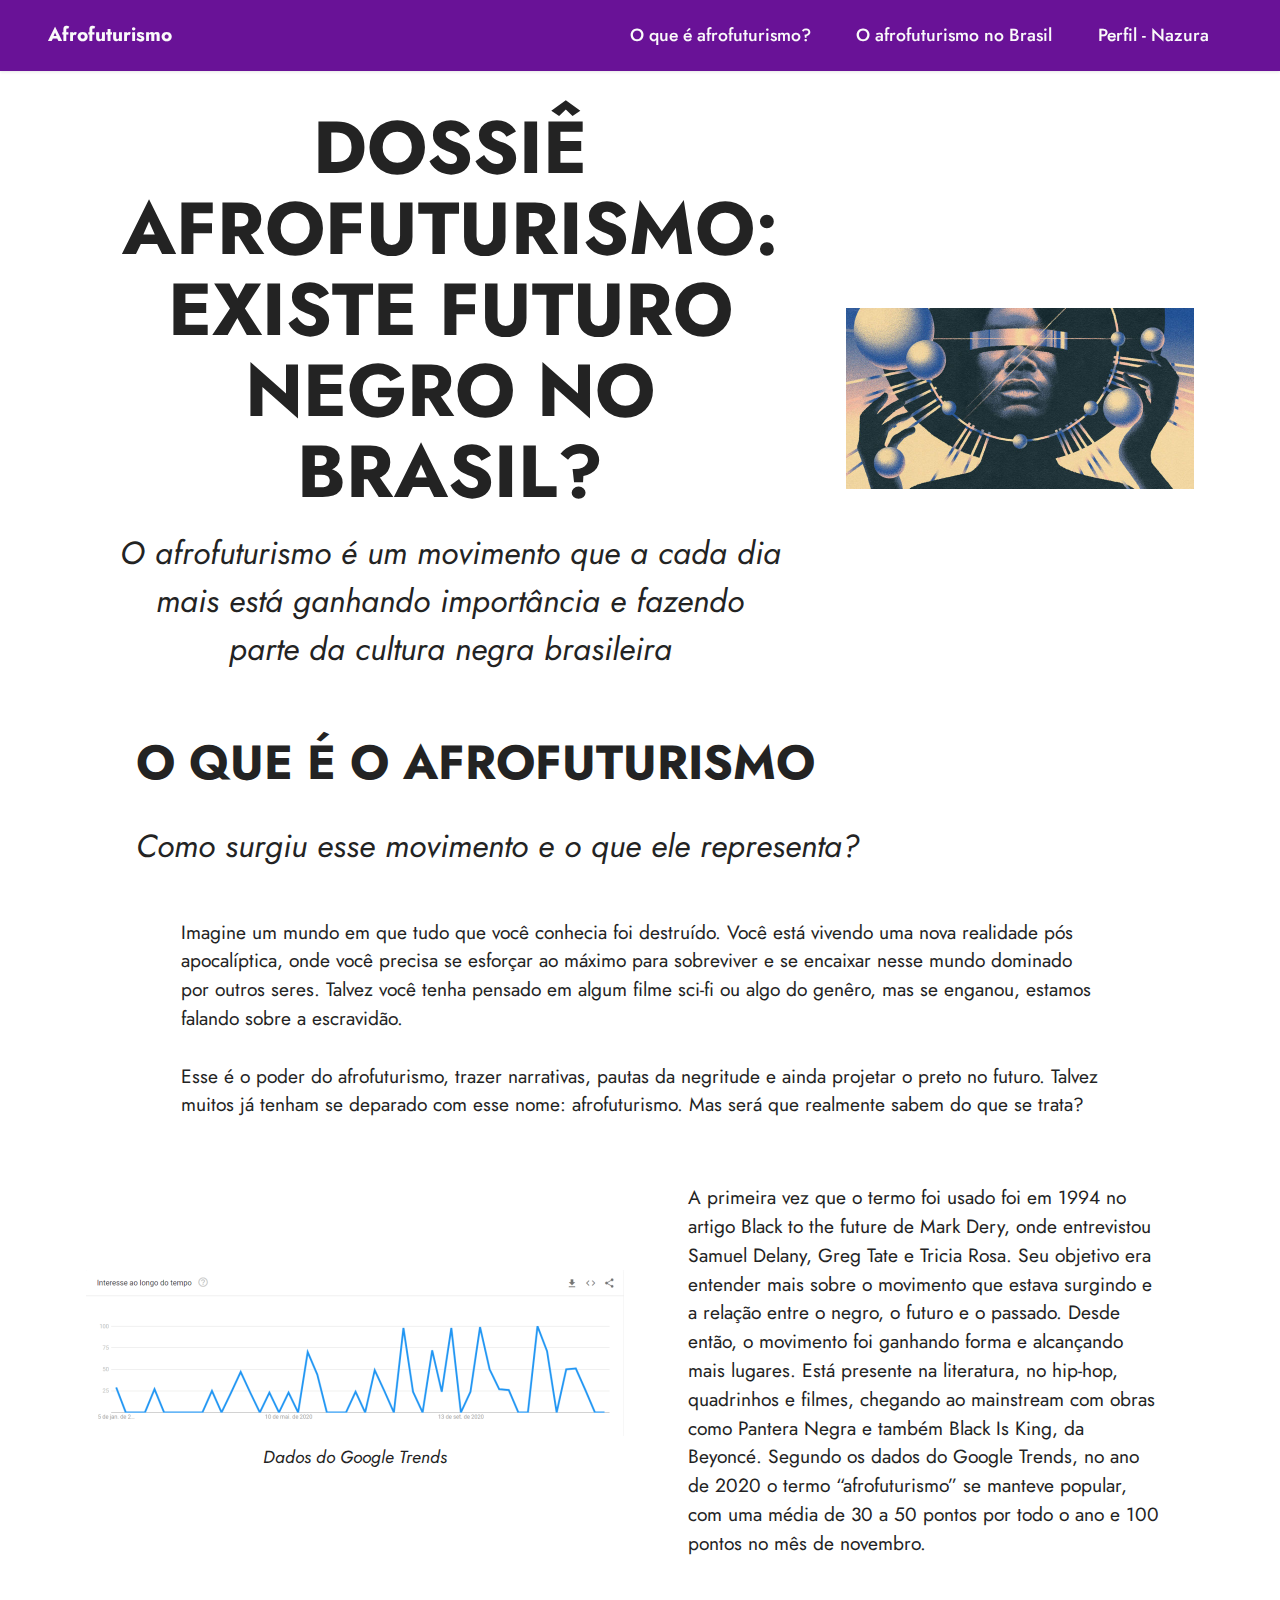
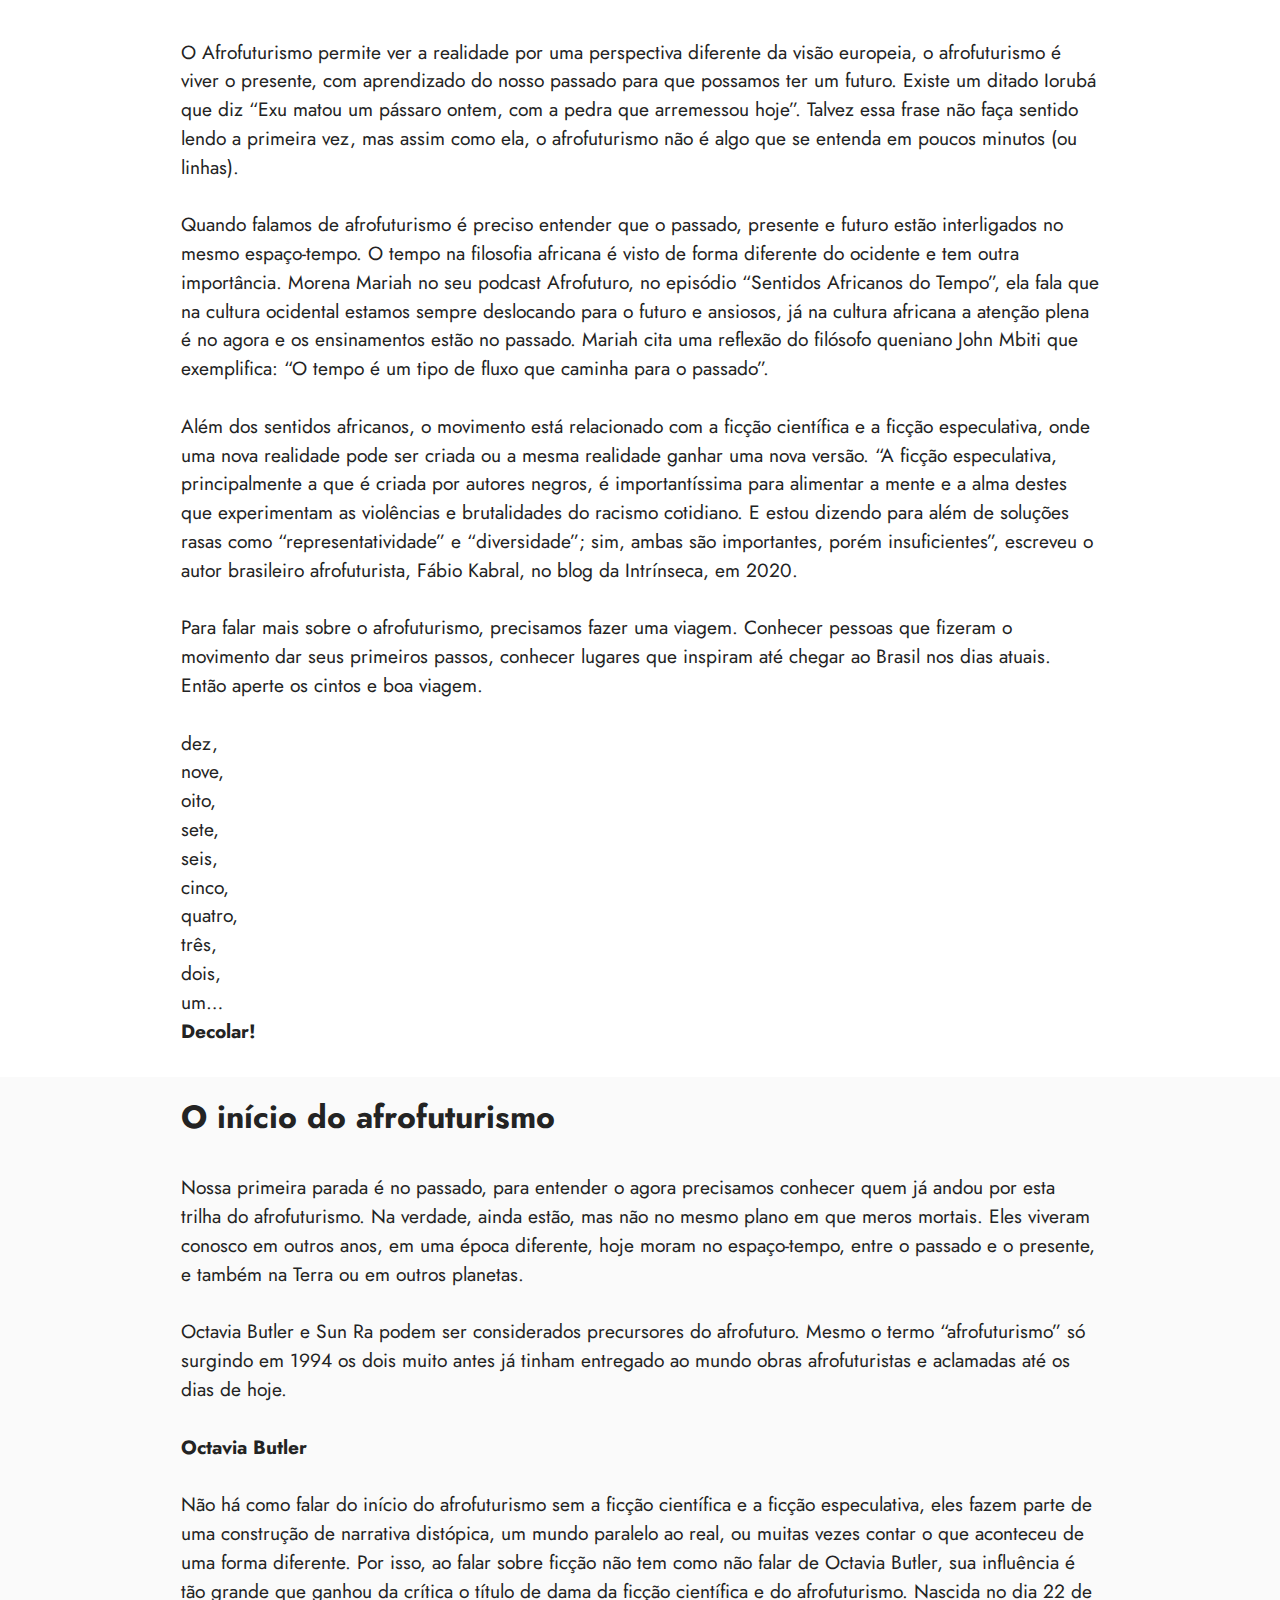
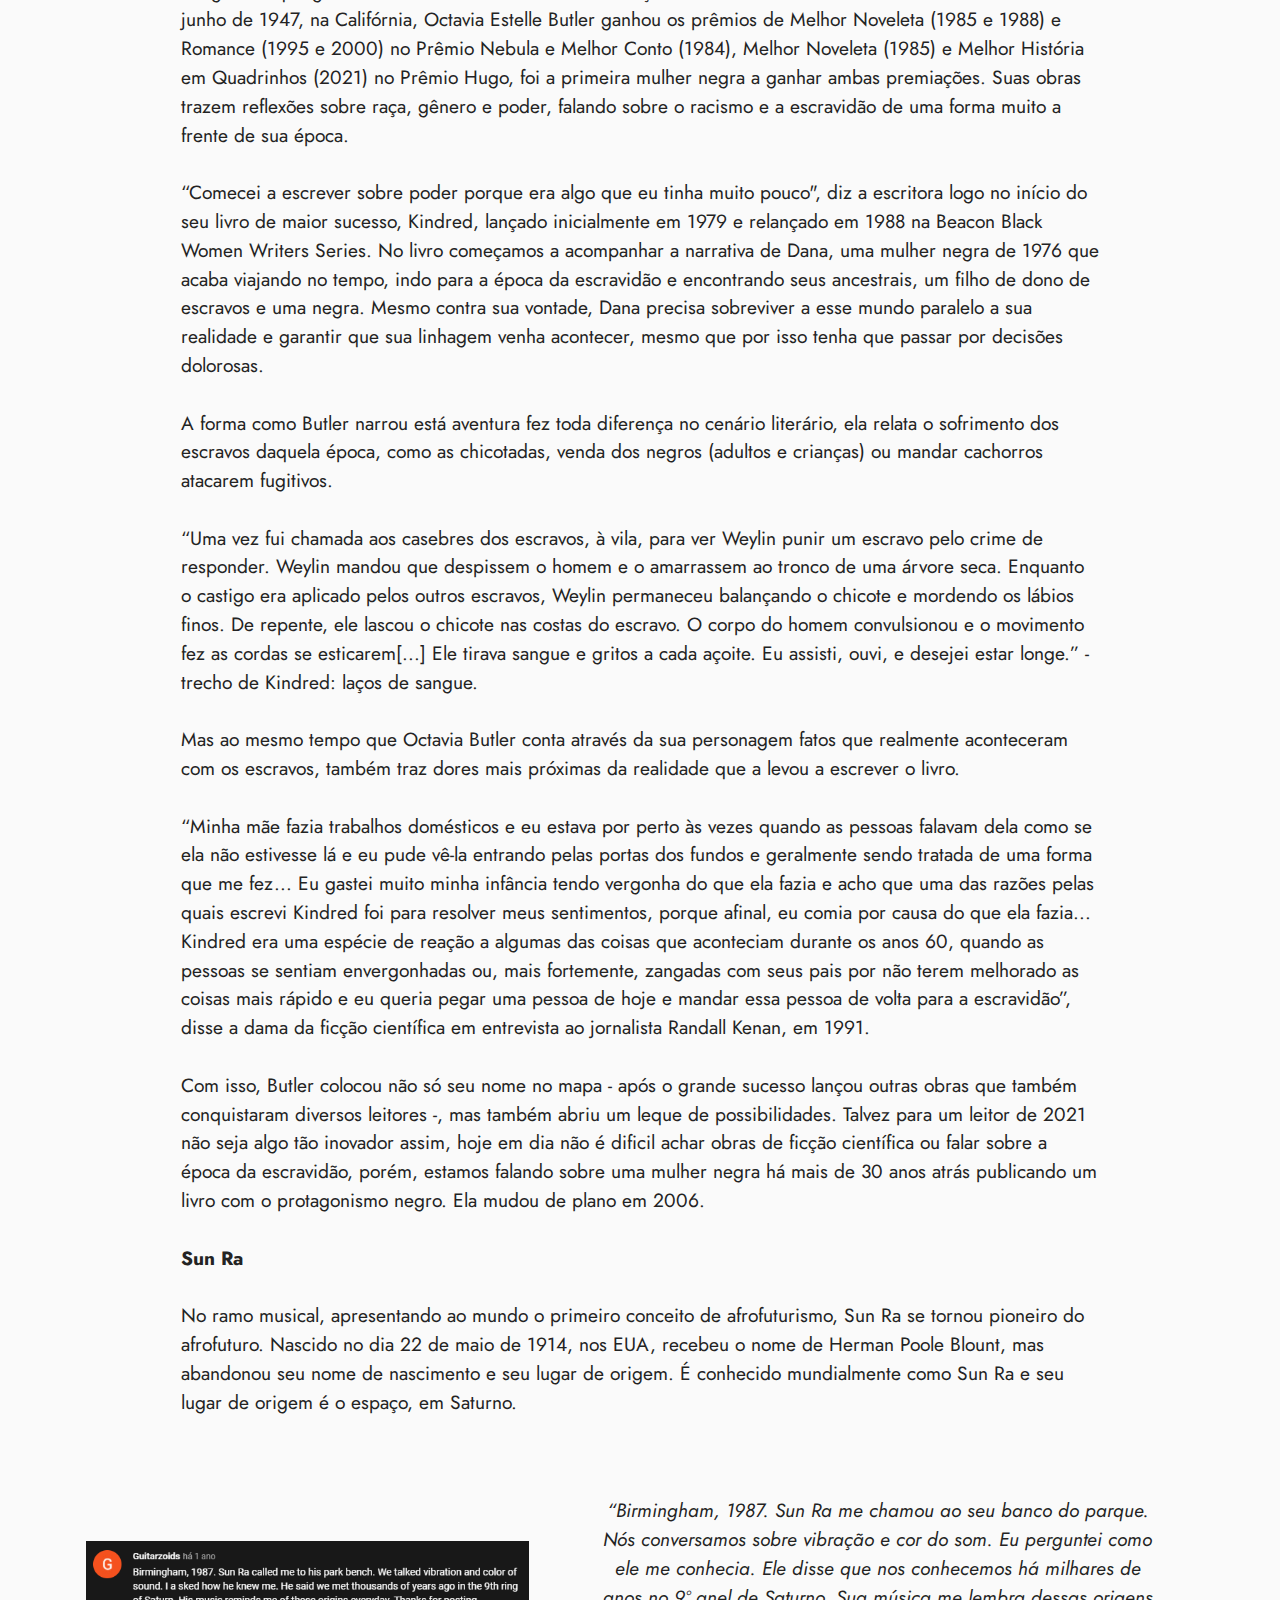
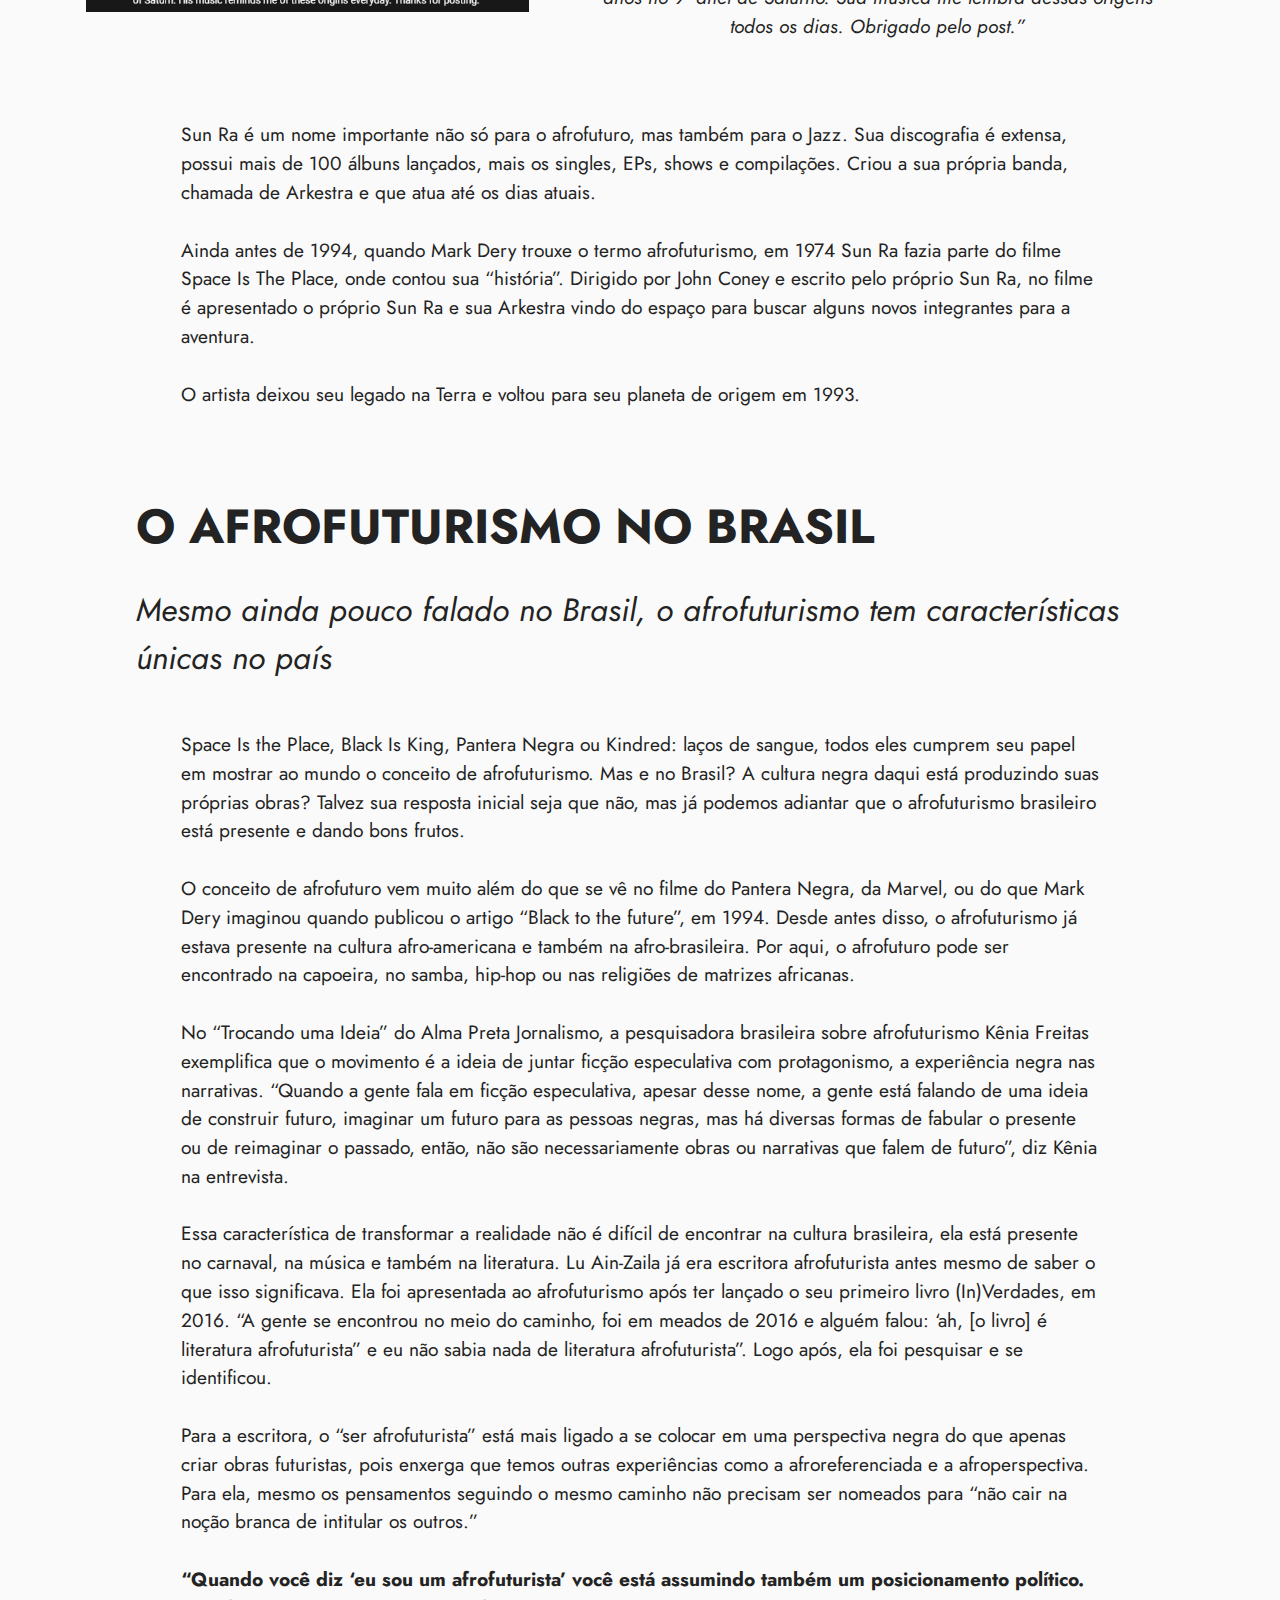
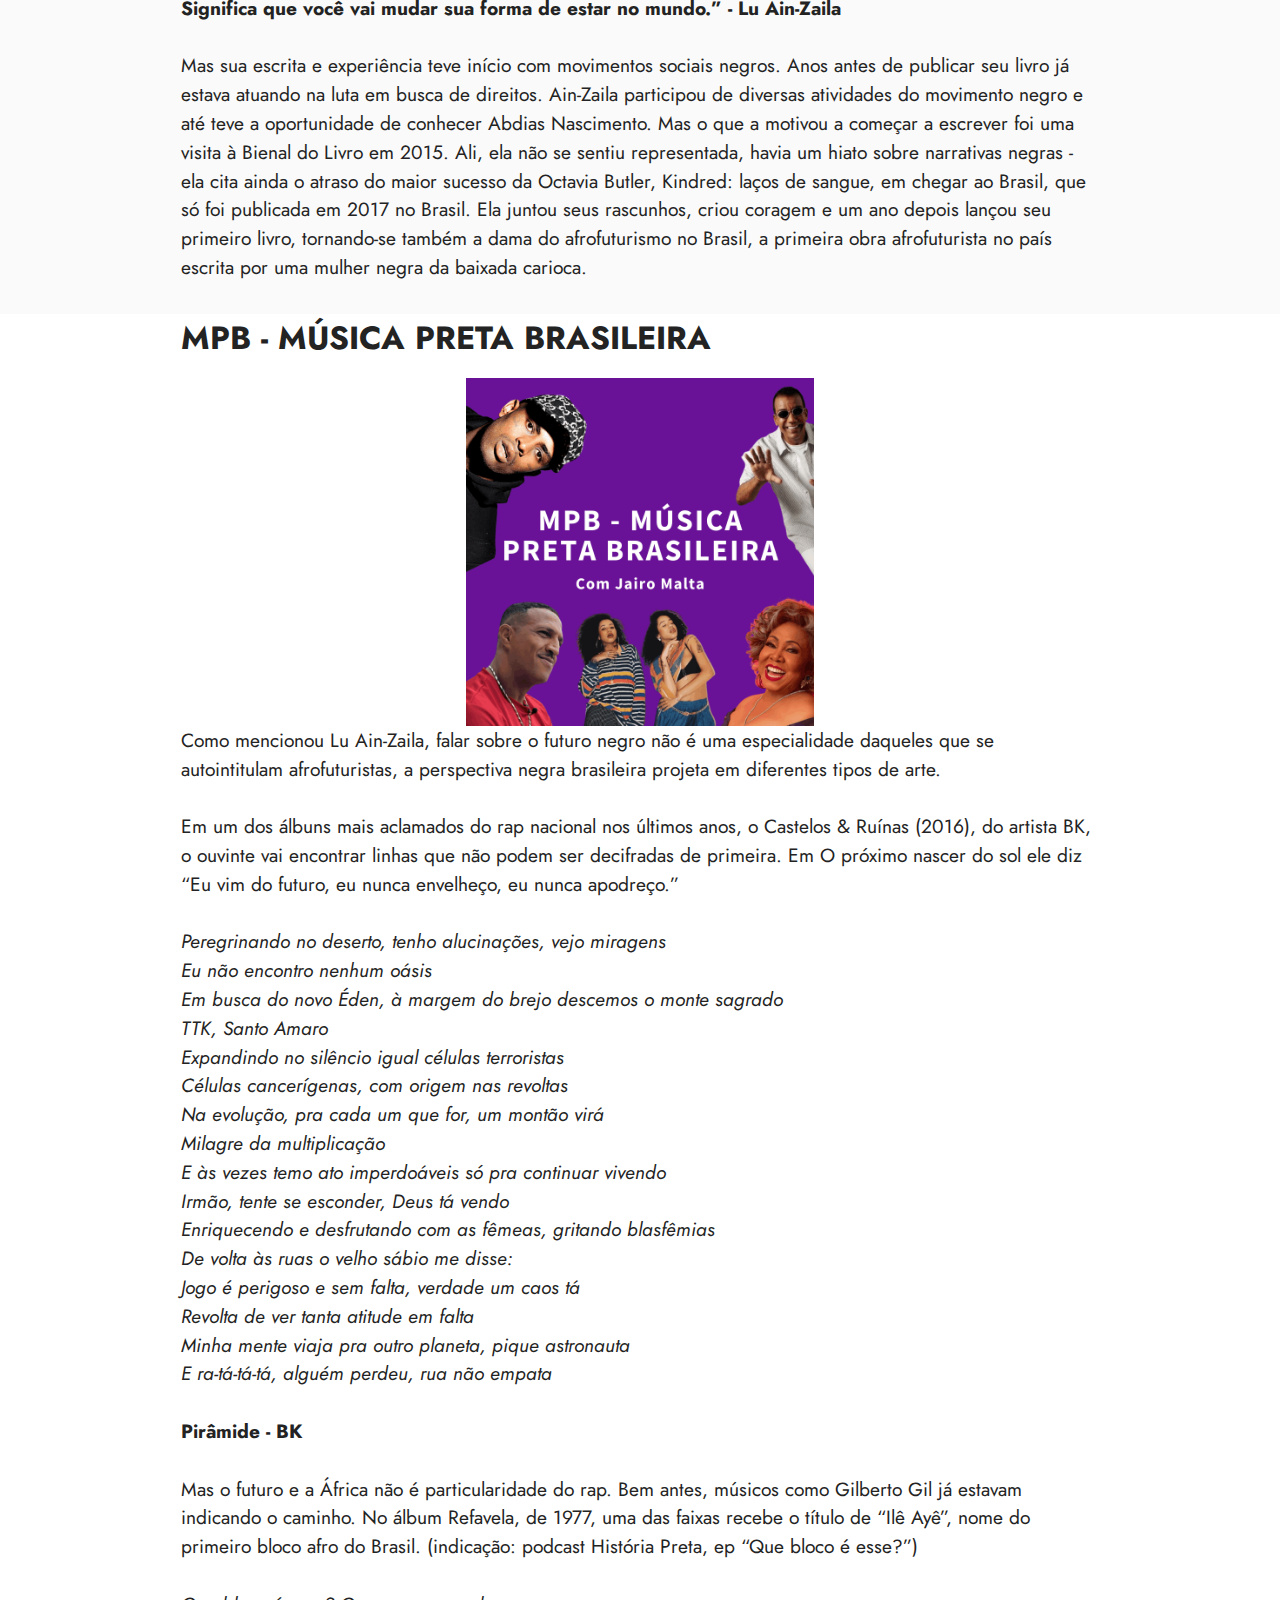
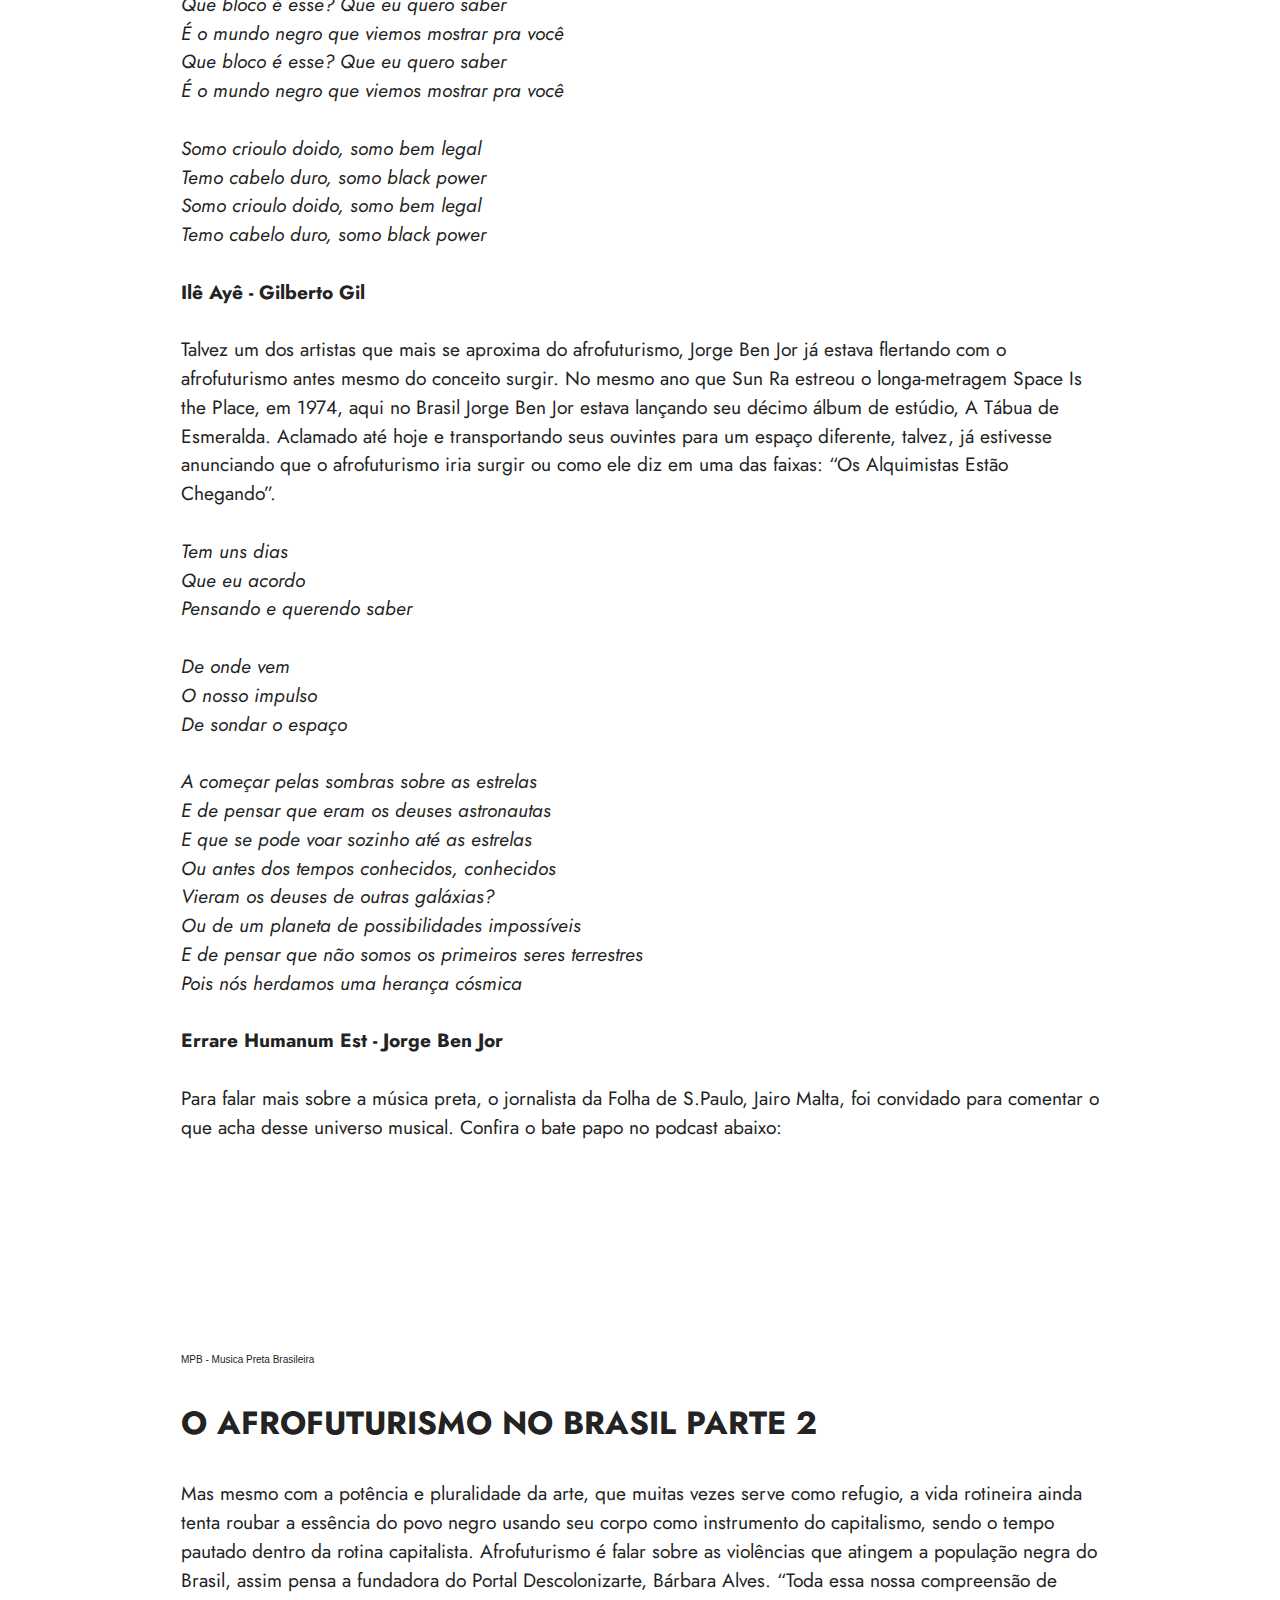
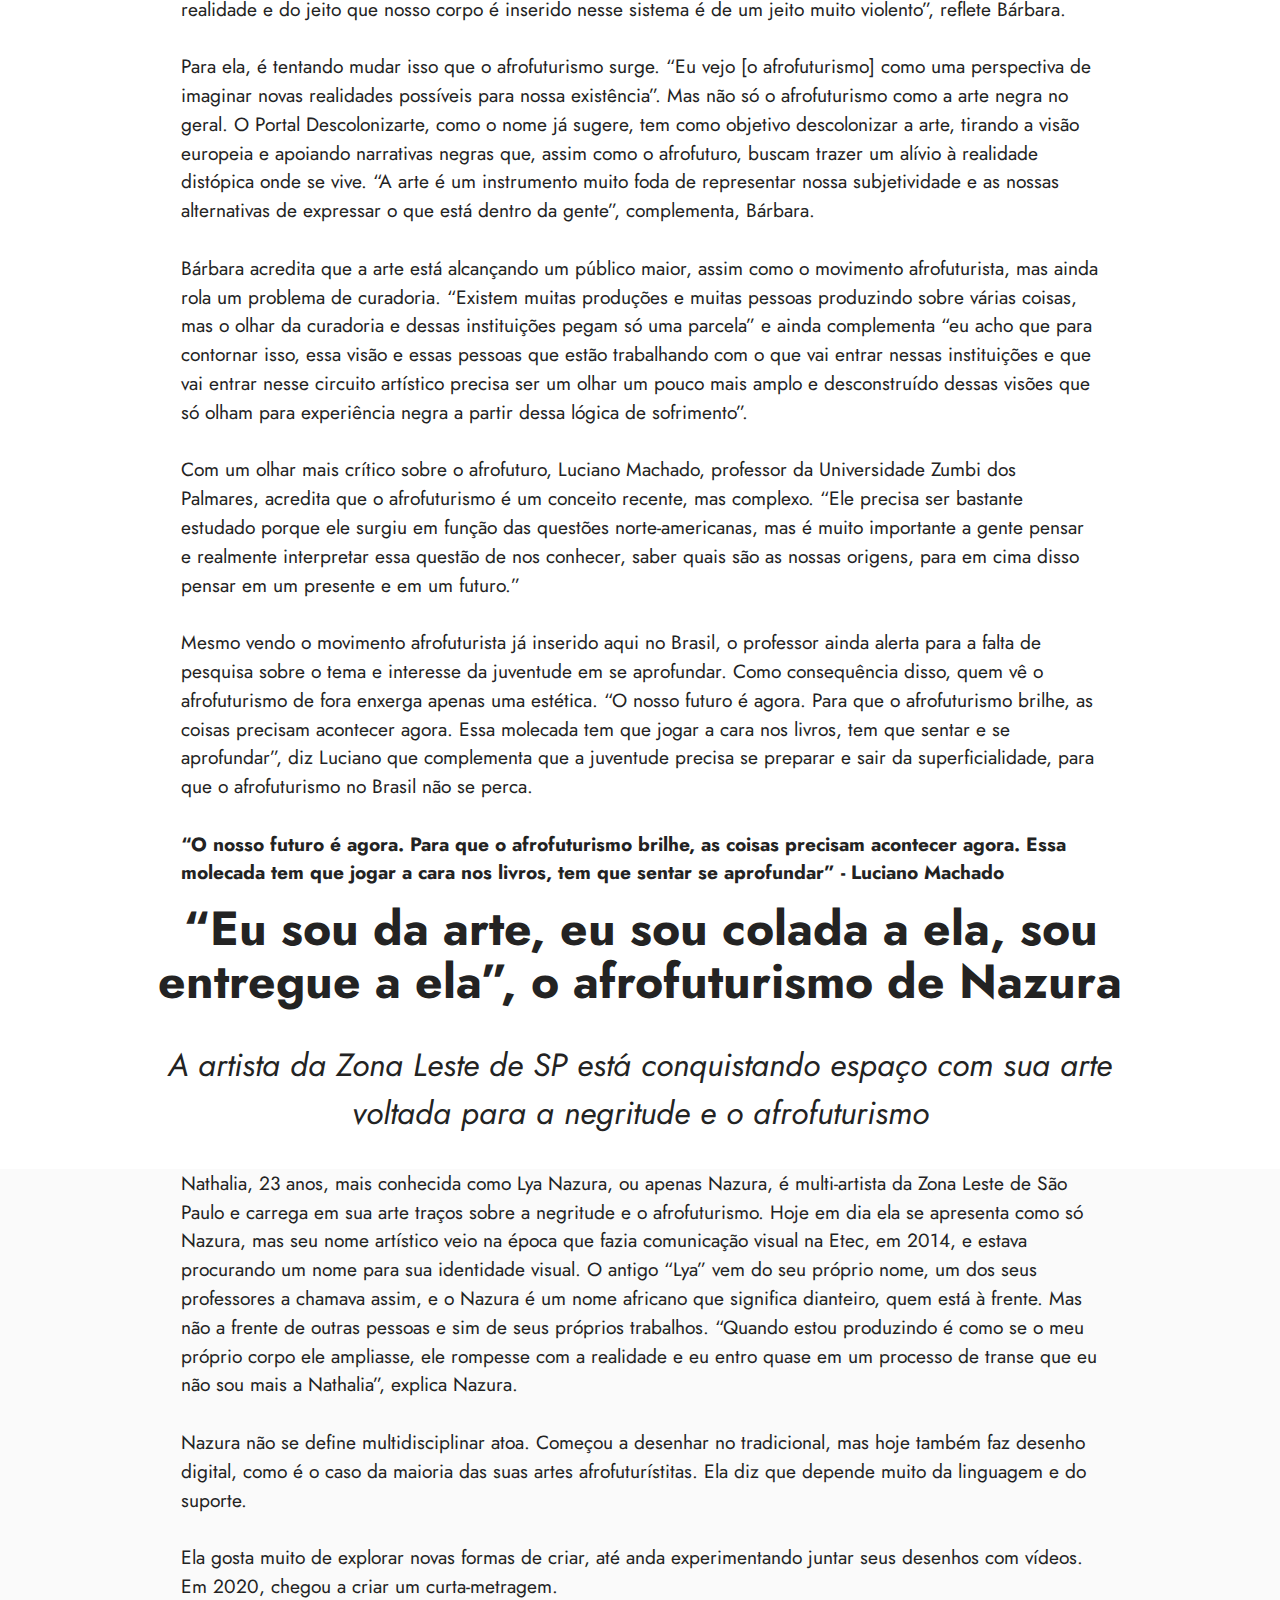
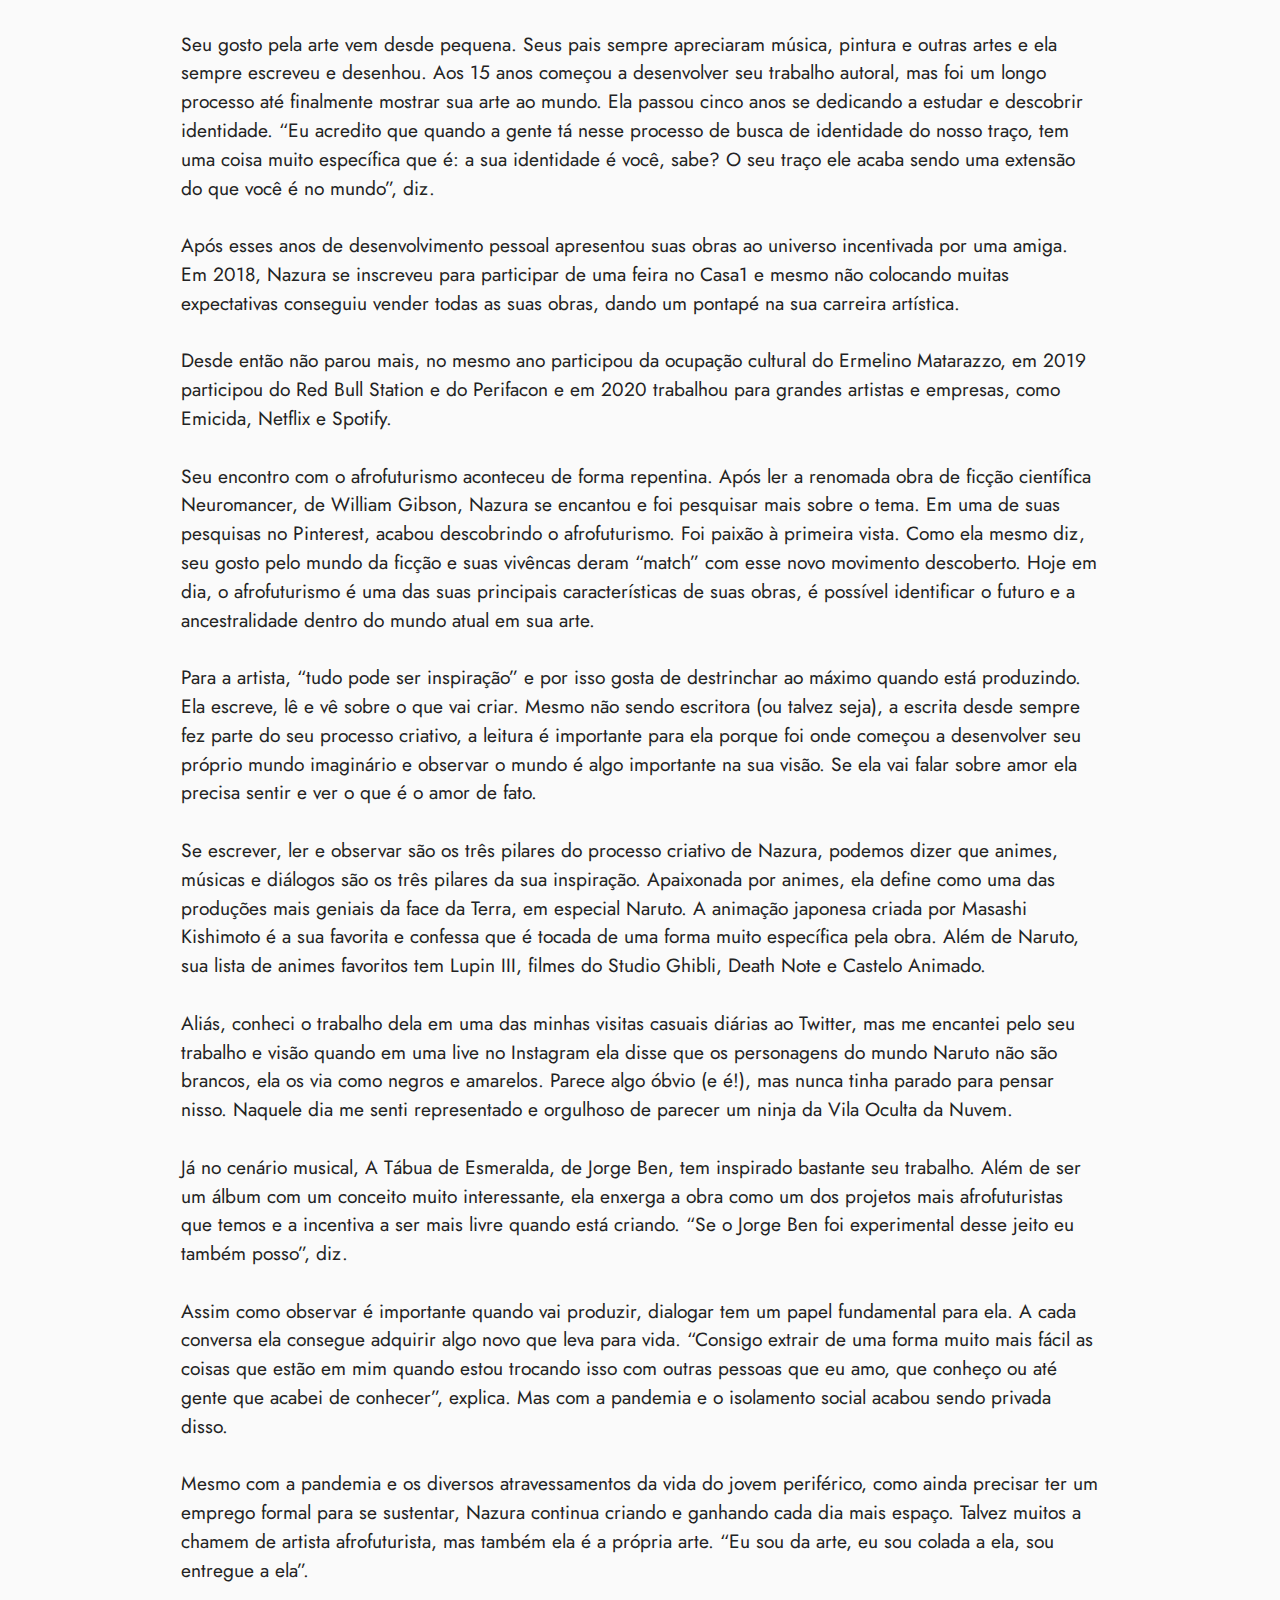
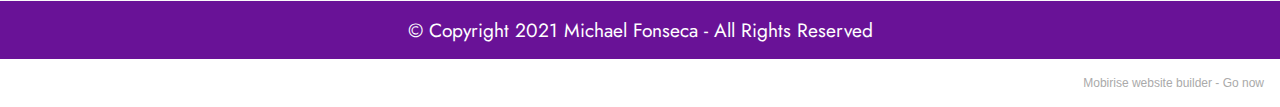
<file: reportagem.html>
<!DOCTYPE html>
<html  >
<head>
  <!-- Site made with Mobirise Website Builder v5.4.1, https://mobirise.com -->
  <meta charset="UTF-8">
  <meta http-equiv="X-UA-Compatible" content="IE=edge">
  <meta name="generator" content="Mobirise v5.4.1, mobirise.com">
  <meta name="viewport" content="width=device-width, initial-scale=1, minimum-scale=1">
  <link rel="shortcut icon" href="assets/images/sankofa-logo.gif" type="image/x-icon">
  <meta name="description" content="Reportagem especial sobre o afrofuturismo brasileiro e sua importância. Produzida por Michael Fonseca como projeto de TCC.">
  
  
  <title>Afrofuturismo Brasil</title>
  <link rel="stylesheet" href="assets/bootstrap/css/bootstrap.min.css">
  <link rel="stylesheet" href="assets/bootstrap/css/bootstrap-grid.min.css">
  <link rel="stylesheet" href="assets/bootstrap/css/bootstrap-reboot.min.css">
  <link rel="stylesheet" href="assets/dropdown/css/style.css">
  <link rel="stylesheet" href="assets/socicon/css/styles.css">
  <link rel="stylesheet" href="assets/theme/css/style.css">
  <link rel="preload" href="https://fonts.googleapis.com/css?family=Jost:100,200,300,400,500,600,700,800,900,100i,200i,300i,400i,500i,600i,700i,800i,900i&display=swap" as="style" onload="this.onload=null;this.rel='stylesheet'">
  <noscript><link rel="stylesheet" href="https://fonts.googleapis.com/css?family=Jost:100,200,300,400,500,600,700,800,900,100i,200i,300i,400i,500i,600i,700i,800i,900i&display=swap"></noscript>
  <link rel="preload" as="style" href="assets/mobirise/css/mbr-additional.css"><link rel="stylesheet" href="assets/mobirise/css/mbr-additional.css" type="text/css">
  
  
  
  
</head>
<body>
  
  <section data-bs-version="5.1" class="menu menu1 cid-sMwZfM86OM" once="menu" id="menu1-0">
    

    <nav class="navbar navbar-dropdown navbar-fixed-top navbar-expand-lg">
        <div class="container-fluid">
            <div class="navbar-brand">
                
                <span class="navbar-caption-wrap"><a class="navbar-caption text-white display-7" href="afrofuturismobrasil.html#top">Afrofuturismo</a></span>
            </div>
            <button class="navbar-toggler" type="button" data-toggle="collapse" data-bs-toggle="collapse" data-target="#navbarSupportedContent" data-bs-target="#navbarSupportedContent" aria-controls="navbarNavAltMarkup" aria-expanded="false" aria-label="Toggle navigation">
                <div class="hamburger">
                    <span></span>
                    <span></span>
                    <span></span>
                    <span></span>
                </div>
            </button>
            <div class="collapse navbar-collapse" id="navbarSupportedContent">
                <ul class="navbar-nav nav-dropdown nav-right" data-app-modern-menu="true"><li class="nav-item"><a class="nav-link link text-white display-4" href="afrofuturismobrasil.html#content4-o">O que é afrofuturismo?</a></li>
                    
                    <li class="nav-item"><a class="nav-link link text-white display-4" href="afrofuturismobrasil.html#content4-8">O afrofuturismo no Brasil</a>
                    </li><li class="nav-item"><a class="nav-link link text-white display-4" href="afrofuturismobrasil.html#content4-v">Perfil - Nazura</a></li></ul>
                
                
            </div>
        </div>
    </nav>
</section>

<section data-bs-version="5.1" class="header11 cid-sMwZq2XBaV" id="header11-1">

    

    

    <div class="container">
        <div class="row justify-content-center">
            <div class="col-12 col-md-4 image-wrapper">
                <img class="w-100" src="assets/images/bandcamp-afrofuturism-header-jpg-696x362.jpg" alt="Mobirise">
            </div>
            <div class="col-12 col-md">
                <div class="text-wrapper text-center">
                    <h1 class="mbr-section-title mbr-fonts-style mb-3 display-1"><strong>DOSSIÊ AFROFUTURISMO: EXISTE FUTURO NEGRO NO BRASIL?</strong></h1>
                    <p class="mbr-text mbr-fonts-style display-5"><em>O afrofuturismo é um movimento que a cada dia mais está ganhando importância e fazendo parte da cultura negra brasileira</em></p>
                    
                </div>
            </div>
        </div>
    </div>
</section>

<section data-bs-version="5.1" class="content4 cid-sP8ZeS28Lo" id="content4-o">
    
    
    <div class="container-fluid">
        <div class="row justify-content-center">
            <div class="title col-md-12 col-lg-10">
                <h3 class="mbr-section-title mbr-fonts-style align-center mb-4 display-2">
                    <strong>O QUE É O AFROFUTURISMO</strong></h3>
                <h4 class="mbr-section-subtitle align-center mbr-fonts-style mb-4 display-5"><em>
                    Como surgiu esse movimento e o que ele representa?</em></h4>
                
            </div>
        </div>
    </div>
</section>

<section data-bs-version="5.1" class="content5 cid-sP902HIMgA" id="content5-p">
    
    <div class="container">
        <div class="row justify-content-center">
            <div class="col-md-12 col-lg-10">
                
                
                <p class="mbr-text mbr-fonts-style display-7">Imagine um mundo em que tudo que você conhecia foi destruído. Você está vivendo uma nova realidade pós apocalíptica, onde você precisa se esforçar ao máximo para sobreviver e se encaixar nesse mundo dominado por outros seres. Talvez você tenha pensado em algum filme sci-fi ou algo do genêro, mas se enganou, estamos falando sobre a escravidão.
<br>
<br>Esse é o poder do afrofuturismo, trazer narrativas, pautas da negritude e ainda projetar o preto no futuro. Talvez muitos já tenham se deparado com esse nome: afrofuturismo. Mas será que realmente sabem do que se trata?<br></p>
            </div>
        </div>
    </div>
</section>

<section data-bs-version="5.1" class="image1 cid-sMx4zT2iDX" id="image1-6">
    

    

    <div class="container">
        <div class="row align-items-center">
            <div class="col-12 col-lg-6">
                <div class="image-wrapper">
                    <a href="https://trends.google.com.br/trends/explore?date=2020-01-01%202020-12-31&geo=BR&q=afrofuturismo" target="_blank"><img src="assets/images/trends-1076x332.png" alt="Mobirise"></a>
                    <p class="mbr-description mbr-fonts-style pt-2 align-center display-4"><em>
                    Dados do Google Trends</em><br></p>
                </div>
            </div>
            <div class="col-12 col-lg">
                <div class="text-wrapper">
                    
                    <p class="mbr-text mbr-fonts-style display-7">A primeira vez que o termo foi usado foi em 1994 no artigo Black to the future de Mark Dery, onde entrevistou Samuel Delany, Greg Tate e Tricia Rosa. Seu objetivo era entender mais sobre o movimento que estava surgindo e a relação entre o negro, o futuro e o passado. Desde então, o movimento foi ganhando forma e alcançando mais lugares. Está presente na literatura, no hip-hop, quadrinhos e filmes, chegando ao mainstream com obras como Pantera Negra e também Black Is King, da Beyoncé. Segundo os dados do Google Trends, no ano de 2020 o termo “afrofuturismo” se manteve popular, com uma média de 30 a 50 pontos por todo o ano e 100 pontos no mês de novembro.&nbsp;&nbsp;</p>
                </div>
            </div>
        </div>
    </div>
</section>

<section data-bs-version="5.1" class="content5 cid-sMx4Yi2pcE" id="content5-7">
    
    <div class="container">
        <div class="row justify-content-center">
            <div class="col-md-12 col-lg-10">
                
                
                <p class="mbr-text mbr-fonts-style display-7">O Afrofuturismo permite ver a realidade por uma perspectiva diferente da visão europeia, o afrofuturismo é viver o presente, com aprendizado do nosso passado para que possamos ter um futuro. Existe um ditado Iorubá que diz “Exu matou um pássaro ontem, com a pedra que arremessou hoje”. Talvez essa frase não faça sentido lendo a primeira vez, mas assim como ela, o afrofuturismo não é algo que se entenda em poucos minutos (ou linhas).
<br>
<br>Quando falamos de afrofuturismo é preciso entender que o passado, presente e futuro estão interligados no mesmo espaço-tempo. O tempo na filosofia africana é visto de forma diferente do ocidente e tem outra importância. Morena Mariah no seu podcast Afrofuturo, no episódio “Sentidos Africanos do Tempo”, ela fala que na cultura ocidental estamos sempre deslocando para o futuro e ansiosos, já na cultura africana a atenção plena é no agora e os ensinamentos estão no passado. Mariah cita uma reflexão do filósofo queniano John Mbiti que exemplifica: “O tempo é um tipo de fluxo que caminha para o passado”.
<br>
<br>Além dos sentidos africanos, o movimento está relacionado com a ficção científica e a ficção especulativa, onde uma nova realidade pode ser criada ou a mesma realidade ganhar uma nova versão. “A ficção especulativa, principalmente a que é criada por autores negros, é importantíssima para alimentar a mente e a alma destes que experimentam as violências e brutalidades do racismo cotidiano. E estou dizendo para além de soluções rasas como “representatividade” e “diversidade”; sim, ambas são importantes, porém insuficientes”, escreveu o autor brasileiro afrofuturista, Fábio Kabral, no blog da Intrínseca, em 2020.
<br>
<br>Para falar mais sobre o afrofuturismo, precisamos fazer uma viagem. Conhecer pessoas que fizeram o movimento dar seus primeiros passos, conhecer lugares que inspiram até chegar ao Brasil nos dias atuais. Então aperte os cintos e boa viagem.
<br>
<br>dez, 
<br>nove, 
<br>oito, 
<br>sete, 
<br>seis, 
<br>cinco, 
<br>quatro, 
<br>três, 
<br>dois, 
<br>um… 
<br><strong>Decolar!</strong>&nbsp;<br></p>
            </div>
        </div>
    </div>
</section>

<section data-bs-version="5.1" class="content5 cid-sP90GPlKpz" id="content5-q">
    
    <div class="container">
        <div class="row justify-content-center">
            <div class="col-md-12 col-lg-10">
                
                <h4 class="mbr-section-subtitle mbr-fonts-style mb-4 display-5"><strong>O início do afrofuturismo</strong></h4>
                <p class="mbr-text mbr-fonts-style display-7">Nossa primeira parada é no passado, para entender o agora precisamos conhecer quem já andou por esta trilha do afrofuturismo. Na verdade, ainda estão, mas não no mesmo plano em que meros mortais. Eles viveram conosco em outros anos, em uma época diferente, hoje moram no espaço-tempo, entre o passado e o presente, e também na Terra ou em outros planetas. 
<br>
<br>Octavia Butler e Sun Ra podem ser considerados precursores do afrofuturo. Mesmo o termo “afrofuturismo” só surgindo em 1994 os dois muito antes já tinham entregado ao mundo obras afrofuturistas e aclamadas até os dias de hoje.
<br>
<br><strong>Octavia Butler</strong><br>
<br>Não há como falar do início do afrofuturismo sem a ficção científica e a ficção especulativa, eles fazem parte de uma construção de narrativa distópica, um mundo paralelo ao real, ou muitas vezes contar o que aconteceu de uma forma diferente. Por isso, ao falar sobre ficção não tem como não falar de Octavia Butler, sua influência é tão grande que ganhou da crítica o título de dama da ficção científica e do afrofuturismo. Nascida no dia 22 de junho de 1947, na Califórnia, Octavia Estelle Butler ganhou os prêmios de Melhor Noveleta (1985 e 1988) e Romance (1995 e 2000) no Prêmio Nebula e Melhor Conto (1984), Melhor Noveleta (1985) e Melhor História em Quadrinhos (2021) no Prêmio Hugo, foi a primeira mulher negra a ganhar ambas premiações. Suas obras trazem reflexões sobre raça, gênero e poder, falando sobre o racismo e a escravidão de uma forma muito a frente de sua época. 
<br>
<br>“Comecei a escrever sobre poder porque era algo que eu tinha muito pouco", diz a escritora logo no início do seu livro de maior sucesso, Kindred, lançado inicialmente em 1979 e relançado em 1988 na Beacon Black Women Writers Series. No livro começamos a acompanhar a narrativa de Dana, uma mulher negra de 1976 que acaba viajando no tempo, indo para a época da escravidão e encontrando seus ancestrais, um filho de dono de escravos e uma negra. Mesmo contra sua vontade, Dana precisa sobreviver a esse mundo paralelo a sua realidade e garantir que sua linhagem venha acontecer, mesmo que por isso tenha que passar por decisões dolorosas.
<br>
<br>A forma como Butler narrou está aventura fez toda diferença no cenário literário, ela relata o sofrimento dos escravos daquela época, como as chicotadas, venda dos negros (adultos e crianças) ou mandar cachorros atacarem fugitivos. 
<br>
<br>“Uma vez fui chamada aos casebres dos escravos, à vila, para ver Weylin punir um escravo pelo crime de responder. Weylin mandou que despissem o homem e o amarrassem ao tronco de uma árvore seca. Enquanto o castigo era aplicado pelos outros escravos, Weylin permaneceu balançando o chicote e mordendo os lábios finos. De repente, ele lascou o chicote nas costas do escravo. O corpo do homem convulsionou e o movimento fez as cordas se esticarem[...] Ele tirava sangue e gritos a cada açoite. Eu assisti, ouvi, e desejei estar longe.” - trecho de Kindred: laços de sangue.
<br>
<br>Mas ao mesmo tempo que Octavia Butler conta através da sua personagem fatos que realmente aconteceram com os escravos, também traz dores mais próximas da realidade que a levou a escrever o livro.
<br>
<br>“Minha mãe fazia trabalhos domésticos e eu estava por perto às vezes quando as pessoas falavam dela como se ela não estivesse lá e eu pude vê-la entrando pelas portas dos fundos e geralmente sendo tratada de uma forma que me fez... Eu gastei muito minha infância tendo vergonha do que ela fazia e acho que uma das razões pelas quais escrevi Kindred foi para resolver meus sentimentos, porque afinal, eu comia por causa do que ela fazia... Kindred era uma espécie de reação a algumas das coisas que aconteciam durante os anos 60, quando as pessoas se sentiam envergonhadas ou, mais fortemente, zangadas com seus pais por não terem melhorado as coisas mais rápido e eu queria pegar uma pessoa de hoje e mandar essa pessoa de volta para a escravidão”, disse a dama da ficção científica em entrevista ao jornalista Randall Kenan, em 1991.
<br>
<br>Com isso, Butler colocou não só seu nome no mapa - após o grande sucesso lançou outras obras que também conquistaram diversos leitores -, mas também abriu um leque de possibilidades. Talvez para um leitor de 2021 não seja algo tão inovador assim, hoje em dia não é dificil achar obras de ficção científica ou falar sobre a época da escravidão, porém, estamos falando sobre uma mulher negra há mais de 30 anos atrás publicando um livro com o protagonismo negro. Ela mudou de plano em 2006.
<br>
<br><strong>Sun Ra
</strong><br>
<br>No ramo musical, apresentando ao mundo o primeiro conceito de afrofuturismo, Sun Ra se tornou pioneiro do afrofuturo. Nascido no dia 22 de maio de 1914, nos EUA, recebeu o nome de Herman Poole Blount, mas abandonou seu nome de nascimento e seu lugar de origem. É conhecido mundialmente como Sun Ra e seu lugar de origem é o espaço, em Saturno.&nbsp;<br></p>
            </div>
        </div>
    </div>
</section>

<section data-bs-version="5.1" class="image1 cid-sMBDP0QsR6" id="image1-a">
    

    

    <div class="container">
        <div class="row align-items-center">
            <div class="col-12 col-lg-5">
                <div class="image-wrapper">
                    <img src="assets/images/comentario-youtube-624x101.png" alt="Mobirise">
                    
                </div>
            </div>
            <div class="col-12 col-lg">
                <div class="text-wrapper">
                    
                    <p class="mbr-text mbr-fonts-style display-7"><em>“Birmingham, 1987. Sun Ra me chamou ao seu banco do parque. Nós conversamos sobre vibração e cor do som. Eu perguntei como ele me conhecia. Ele disse que nos conhecemos há milhares de anos no 9º anel de Saturno. Sua música me lembra dessas origens todos os dias. Obrigado pelo post.”</em></p>
                </div>
            </div>
        </div>
    </div>
</section>

<section data-bs-version="5.1" class="content5 cid-sMx8tAAIy0" id="content5-9">
    
    <div class="container">
        <div class="row justify-content-center">
            <div class="col-md-12 col-lg-10">
                
                
                <p class="mbr-text mbr-fonts-style display-7">Sun Ra é um nome importante não só para o afrofuturo, mas também para o Jazz. Sua discografia é extensa, possui mais de 100 álbuns lançados, mais os singles, EPs, shows e compilações. Criou a sua própria banda, chamada de Arkestra e que atua até os dias atuais. 
<br>
<br>Ainda antes de 1994, quando Mark Dery trouxe o termo afrofuturismo, em 1974 Sun Ra fazia parte do filme Space Is The Place, onde contou sua “história”. Dirigido por John Coney e escrito pelo próprio Sun Ra, no filme é apresentado o próprio Sun Ra e sua Arkestra vindo do espaço para buscar alguns novos integrantes para a aventura. 
<br>
<br>O artista deixou seu legado na Terra e voltou para seu planeta de origem em 1993.
<br>
<br></p>
            </div>
        </div>
    </div>
</section>

<section data-bs-version="5.1" class="content4 cid-sMx8r6iELh" id="content4-8">
    
    
    <div class="container-fluid">
        <div class="row justify-content-center">
            <div class="title col-md-12 col-lg-10">
                <h3 class="mbr-section-title mbr-fonts-style align-center mb-4 display-2"><strong>O AFROFUTURISMO NO BRASIL</strong></h3>
                <h4 class="mbr-section-subtitle align-center mbr-fonts-style mb-4 display-5"><em>Mesmo ainda pouco falado no Brasil, o afrofuturismo tem características únicas no país</em></h4>
                
            </div>
        </div>
    </div>
</section>

<section data-bs-version="5.1" class="content5 cid-sP92aUtrXw" id="content5-r">
    
    <div class="container">
        <div class="row justify-content-center">
            <div class="col-md-12 col-lg-10">
                
                
                <p class="mbr-text mbr-fonts-style display-7">Space Is the Place, Black Is King, Pantera Negra ou Kindred: laços de sangue, todos eles cumprem seu papel em mostrar ao mundo o conceito de afrofuturismo. Mas e no Brasil? A cultura negra daqui está produzindo suas próprias obras? Talvez sua resposta inicial seja que não, mas já podemos adiantar que o afrofuturismo brasileiro está presente e dando bons frutos.
<br>
<br>O conceito de afrofuturo vem muito além do que se vê no filme do Pantera Negra, da Marvel, ou do que Mark Dery imaginou quando publicou o artigo “Black to the future”, em 1994. Desde antes disso, o afrofuturismo já estava presente na cultura afro-americana e também na afro-brasileira. Por aqui, o afrofuturo pode ser encontrado na capoeira, no samba, hip-hop ou nas religiões de matrizes africanas. 
<br>
<br>No “Trocando uma Ideia” do Alma Preta Jornalismo, a pesquisadora brasileira sobre afrofuturismo Kênia Freitas exemplifica que o movimento é a ideia de juntar ficção especulativa com protagonismo, a experiência negra nas narrativas. “Quando a gente fala em ficção especulativa, apesar desse nome, a gente está falando de uma ideia de construir futuro, imaginar um futuro para as pessoas negras, mas há diversas formas de fabular o presente ou de reimaginar o passado, então, não são necessariamente obras ou narrativas que falem de futuro”, diz Kênia na entrevista.
<br>
<br>Essa característica de transformar a realidade não é difícil de encontrar na cultura brasileira, ela está presente no carnaval, na música e também na literatura. Lu Ain-Zaila já era escritora afrofuturista antes mesmo de saber o que isso significava. Ela foi apresentada ao afrofuturismo após ter lançado o seu primeiro livro (In)Verdades, em 2016. “A gente se encontrou no meio do caminho, foi em meados de 2016 e alguém falou: ‘ah, [o livro] é literatura afrofuturista” e eu não sabia nada de literatura afrofuturista”. Logo após, ela foi pesquisar e se identificou.
<br>
<br>Para a escritora, o “ser afrofuturista” está mais ligado a se colocar em uma perspectiva negra do que apenas criar obras futuristas, pois enxerga que temos outras experiências como a afroreferenciada e a afroperspectiva. Para ela, mesmo os pensamentos seguindo o mesmo caminho não precisam ser nomeados para “não cair na noção branca de intitular os outros.”
<br>
<br><strong>“Quando você diz ‘eu sou um  afrofuturista’ você está assumindo também um posicionamento político. Significa que você vai mudar sua forma de estar no mundo.” - Lu Ain-Zaila
</strong><br>
<br>Mas sua escrita e experiência teve início com movimentos sociais negros. Anos antes de publicar seu livro já estava atuando na luta em busca de direitos. Ain-Zaila participou de diversas atividades do movimento negro e até teve a oportunidade de conhecer Abdias Nascimento. Mas o que a motivou a começar a escrever foi uma visita à Bienal do Livro em 2015. Ali, ela não se sentiu representada, havia um hiato sobre narrativas negras - ela cita ainda o atraso do maior sucesso da Octavia Butler, Kindred: laços de sangue, em chegar ao Brasil, que só foi publicada em 2017 no Brasil. Ela juntou seus rascunhos, criou coragem e um ano depois lançou seu primeiro livro, tornando-se também a dama do afrofuturismo no Brasil, a primeira obra afrofuturista no país escrita por uma mulher negra da baixada carioca.&nbsp;<br></p>
            </div>
        </div>
    </div>
</section>

<section data-bs-version="5.1" class="content5 cid-sP92AeyS9j" id="content5-s">
    
    <div class="container">
        <div class="row justify-content-center">
            <div class="col-md-12 col-lg-10">
                
                
                <p class="mbr-text mbr-fonts-style display-5"><strong>MPB - MÚSICA PRETA BRASILEIRA</strong></p>
            </div>
        </div>
    </div>
</section>

<section data-bs-version="5.1" class="image3 cid-sP9AhcdfMZ" id="image3-x">
    

    

    <div class="container">
        <div class="row justify-content-center">
            <div class="col-12 col-lg-4">
                <div class="image-wrapper">
                    <img src="assets/images/mpb-msica-preta-brasileira-800x800.png" alt="Mobirise">
                    
                </div>
            </div>
        </div>
    </div>
</section>

<section data-bs-version="5.1" class="content5 cid-sP9AOlhW68" id="content5-y">
    
    <div class="container">
        <div class="row justify-content-center">
            <div class="col-md-12 col-lg-10">
                
                
                <p class="mbr-text mbr-fonts-style display-7">Como mencionou Lu Ain-Zaila, falar sobre o futuro negro não é uma especialidade daqueles que se autointitulam afrofuturistas, a perspectiva negra brasileira projeta em diferentes tipos de arte.
<br>
<br>Em um dos álbuns mais aclamados do rap nacional nos últimos anos, o Castelos &amp; Ruínas (2016), do artista BK, o ouvinte vai encontrar linhas que não podem ser decifradas de primeira. Em O próximo nascer do sol ele diz “Eu vim do futuro, eu nunca envelheço, eu nunca apodreço.”
<br>
<br><em>Peregrinando no deserto, tenho alucinações, vejo miragens
<br>Eu não encontro nenhum oásis
<br>Em busca do novo Éden, à margem do brejo descemos o monte sagrado
<br>TTK, Santo Amaro
<br>Expandindo no silêncio igual células terroristas
<br>Células cancerígenas, com origem nas revoltas
<br>Na evolução, pra cada um que for, um montão virá
<br>Milagre da multiplicação
<br>E às vezes temo ato imperdoáveis só pra continuar vivendo
<br>Irmão, tente se esconder, Deus tá vendo
<br>Enriquecendo e desfrutando com as fêmeas, gritando blasfêmias
<br>De volta às ruas o velho sábio me disse:
<br>Jogo é perigoso e sem falta, verdade um caos tá
<br>Revolta de ver tanta atitude em falta
<br>Minha mente viaja pra outro planeta, pique astronauta
<br>E ra-tá-tá-tá, alguém perdeu, rua não empata
</em><br>
<br><strong>Pirâmide - BK
</strong><br>
<br>Mas o futuro e a África não é particularidade do rap. Bem antes, músicos como Gilberto Gil já estavam indicando o caminho. No álbum Refavela, de 1977, uma das faixas recebe o título de “Ilê Ayê”, nome do primeiro bloco afro do Brasil. (indicação: podcast História Preta, ep “Que bloco é esse?”)
<br>
<br><em>Que bloco é esse? Que eu quero saber
<br>É o mundo negro que viemos mostrar pra você
<br>Que bloco é esse? Que eu quero saber
<br>É o mundo negro que viemos mostrar pra você
<br>
<br>Somo crioulo doido, somo bem legal
<br>Temo cabelo duro, somo black power
<br>Somo crioulo doido, somo bem legal
<br>Temo cabelo duro, somo black power
</em><br>
<br><strong>Ilê Ayê - Gilberto Gil
</strong><br>
<br>Talvez um dos artistas que mais se aproxima do afrofuturismo, Jorge Ben Jor já estava flertando com o afrofuturismo antes mesmo do conceito surgir. No mesmo ano que Sun Ra estreou o longa-metragem Space Is the Place, em 1974, aqui no Brasil Jorge Ben Jor estava lançando seu décimo álbum de estúdio, A Tábua de Esmeralda. Aclamado até hoje e transportando seus ouvintes para um espaço diferente, talvez, já estivesse anunciando que o afrofuturismo iria surgir ou como ele diz em uma das faixas: “Os Alquimistas Estão Chegando”.
<br>
<br><em>Tem uns dias
<br>Que eu acordo
<br>Pensando e querendo saber
<br>
<br>De onde vem
<br>O nosso impulso
<br>De sondar o espaço
<br>
<br>A começar pelas sombras sobre as estrelas
<br>E de pensar que eram os deuses astronautas
<br>E que se pode voar sozinho até as estrelas
<br>Ou antes dos tempos conhecidos, conhecidos
<br>Vieram os deuses de outras galáxias?
<br>Ou de um planeta de possibilidades impossíveis
<br>E de pensar que não somos os primeiros seres terrestres
<br>Pois nós herdamos uma herança cósmica
</em><br>
<br><strong>Errare Humanum Est - Jorge Ben Jor
</strong><br>
<br>Para falar mais sobre a música preta, o jornalista da Folha de S.Paulo, Jairo Malta, foi convidado para comentar o que acha desse universo musical. Confira o bate papo no podcast abaixo:&nbsp;<br><br><iframe width="100%" height="166" scrolling="no" frameborder="no" allow="autoplay" src="https://w.soundcloud.com/player/?url=https%3A//api.soundcloud.com/tracks/1162723690%3Fsecret_token%3Ds-j0RnxCebAOy&amp;color=%23ff5500&amp;auto_play=false&amp;hide_related=false&amp;show_comments=true&amp;show_user=true&amp;show_reposts=false&amp;show_teaser=true"></iframe></p><div style="font-size: 10px; color: rgb(204, 204, 204); line-break: anywhere; word-break: normal; overflow: hidden; white-space: nowrap; text-overflow: ellipsis; font-family: Interstate, &quot;Lucida Grande&quot;, &quot;Lucida Sans Unicode&quot;, &quot;Lucida Sans&quot;, Garuda, Verdana, Tahoma, sans-serif;"><a href="https://soundcloud.com/michael-fonseca-santos/mpb-musica-preta-brasileira/s-j0RnxCebAOy" title="MPB - Musica Preta Brasileira" target="_blank" style="color: rgb(204, 204, 204);" class="text-black">MPB - Musica Preta Brasileira</a></div><p></p>
            </div>
        </div>
    </div>
</section>

<section data-bs-version="5.1" class="content5 cid-sP933VVwZ6" id="content5-t">
    
    <div class="container">
        <div class="row justify-content-center">
            <div class="col-md-12 col-lg-10">
                
                <h4 class="mbr-section-subtitle mbr-fonts-style mb-4 display-5"><strong>O AFROFUTURISMO NO BRASIL PARTE 2</strong></h4>
                <p class="mbr-text mbr-fonts-style display-7">Mas mesmo com a potência e pluralidade da arte, que muitas vezes serve como refugio, a vida rotineira ainda tenta roubar a essência do povo negro usando seu corpo como instrumento do capitalismo, sendo o tempo pautado dentro da rotina capitalista. Afrofuturismo é falar sobre as violências que atingem a população negra do Brasil, assim pensa a fundadora do Portal Descolonizarte, Bárbara Alves. “Toda essa nossa compreensão de realidade e do jeito que nosso corpo é inserido nesse sistema é de um jeito muito violento”, reflete Bárbara.
<br>
<br>Para ela, é tentando mudar isso que o afrofuturismo surge. “Eu vejo [o afrofuturismo] como uma perspectiva de imaginar novas realidades possíveis para nossa existência”. Mas não só o afrofuturismo como a arte negra no geral. O Portal Descolonizarte, como o nome já sugere, tem como objetivo descolonizar a arte, tirando a visão europeia e apoiando narrativas negras que, assim como o afrofuturo, buscam trazer um alívio à realidade distópica onde se vive. “A arte é um instrumento muito foda de representar nossa subjetividade e as nossas alternativas de expressar o que está dentro da gente”, complementa, Bárbara.
<br>
<br>Bárbara acredita que a arte está alcançando um público maior, assim como o movimento afrofuturista, mas ainda rola um problema de curadoria. “Existem muitas produções e muitas pessoas produzindo sobre várias coisas, mas o olhar da curadoria e dessas instituições pegam só uma parcela” e ainda complementa “eu acho que para contornar isso, essa visão e essas pessoas que estão trabalhando com o que vai entrar nessas instituições e que vai entrar nesse circuito artístico precisa ser um olhar um pouco mais amplo e desconstruído dessas visões que só olham para experiência negra a partir dessa lógica de sofrimento”.
<br>
<br>Com um olhar mais crítico sobre o afrofuturo, Luciano Machado, professor da Universidade Zumbi dos Palmares, acredita que o afrofuturismo é um conceito recente, mas complexo. “Ele precisa ser bastante estudado porque ele surgiu em função das questões norte-americanas, mas é muito importante a gente pensar e realmente interpretar essa questão de nos conhecer, saber quais são as nossas origens, para em cima disso pensar em um presente e em um futuro.”
<br>
<br>Mesmo vendo o movimento afrofuturista já inserido aqui no Brasil, o professor ainda alerta para a falta de pesquisa sobre o tema e interesse da juventude em se aprofundar. Como consequência disso, quem vê o afrofuturismo de fora enxerga apenas uma estética. “O nosso futuro é agora. Para que o afrofuturismo brilhe, as coisas precisam acontecer agora. Essa molecada tem que jogar a cara nos livros, tem que sentar e se aprofundar”, diz Luciano que complementa que a juventude precisa se preparar e sair da superficialidade, para que o afrofuturismo no Brasil não se perca.
<br>
<br><strong>“O nosso futuro é agora. Para que o afrofuturismo brilhe, as coisas precisam acontecer agora. Essa molecada tem que jogar a cara nos livros, tem que sentar se aprofundar” - Luciano Machado</strong>&nbsp;<br></p>
            </div>
        </div>
    </div>
</section>

<section data-bs-version="5.1" class="content4 cid-sP93WEOYjp" id="content4-v">
    
    
    <div class="container-fluid">
        <div class="row justify-content-center">
            <div class="title col-md-12 col-lg-10">
                <h3 class="mbr-section-title mbr-fonts-style align-center mb-4 display-2"><strong>“Eu sou da arte, eu sou colada a ela, sou entregue a ela”, o afrofuturismo de Nazura</strong></h3>
                <h4 class="mbr-section-subtitle align-center mbr-fonts-style mb-4 display-5"><em>A artista da Zona Leste de SP está conquistando espaço com sua arte voltada para a negritude e o afrofuturismo</em></h4>
                
            </div>
        </div>
    </div>
</section>

<section data-bs-version="5.1" class="content5 cid-sP93M6MQWT" id="content5-u">
    
    <div class="container">
        <div class="row justify-content-center">
            <div class="col-md-12 col-lg-10">
                
                
                <p class="mbr-text mbr-fonts-style display-7">Nathalia, 23 anos, mais conhecida como Lya Nazura, ou apenas Nazura, é multi-artista da Zona Leste de São Paulo e carrega em sua arte traços sobre a negritude e o afrofuturismo. Hoje em dia ela se apresenta como só Nazura, mas seu nome artístico veio na época que fazia comunicação visual na Etec, em 2014, e estava procurando um nome para sua identidade visual. O antigo “Lya” vem do seu próprio nome, um dos seus professores a chamava assim, e o Nazura é um nome africano que significa dianteiro, quem está à frente. Mas não a frente de outras pessoas e sim de seus próprios trabalhos. “Quando estou produzindo é como se o meu próprio corpo ele ampliasse, ele rompesse com a realidade e eu entro quase em um processo de transe que eu não sou mais a Nathalia”, explica Nazura.
<br>
<br>Nazura não se define multidisciplinar atoa. Começou a desenhar no tradicional, mas hoje também faz desenho digital, como é o caso da maioria das suas artes afrofuturístitas. Ela diz que depende muito da linguagem e do suporte.
<br>
<br>Ela gosta muito de explorar novas formas de criar, até anda experimentando juntar seus desenhos com vídeos. Em 2020, chegou a criar um curta-metragem.
<br>
<br>Seu gosto pela arte vem desde pequena. Seus pais sempre apreciaram música, pintura e outras artes e ela sempre escreveu e desenhou. Aos 15 anos começou a desenvolver seu trabalho autoral, mas foi um longo processo até finalmente mostrar sua arte ao mundo. Ela passou cinco anos se dedicando a estudar e descobrir identidade. “Eu acredito que quando a gente tá nesse processo de busca de identidade do nosso traço, tem uma coisa muito específica que é: a sua identidade é você, sabe? O seu traço ele acaba sendo uma extensão do que você é no mundo”, diz.
<br>
<br>Após esses anos de desenvolvimento pessoal apresentou suas obras ao universo incentivada por uma amiga. Em 2018, Nazura se inscreveu para participar de uma feira no Casa1 e mesmo não colocando muitas expectativas conseguiu vender todas as suas obras, dando um pontapé na sua carreira artística. 
<br>
<br>Desde então não parou mais, no mesmo ano participou da ocupação cultural do Ermelino Matarazzo, em 2019 participou do Red Bull Station e do Perifacon e em 2020 trabalhou para grandes artistas e empresas, como Emicida, Netflix e Spotify. 
<br>
<br>Seu encontro com o afrofuturismo aconteceu de forma repentina. Após ler a renomada obra de ficção científica Neuromancer, de William Gibson, Nazura se encantou e foi pesquisar mais sobre o tema. Em uma de suas pesquisas no Pinterest, acabou descobrindo o afrofuturismo. Foi paixão à primeira vista. Como ela mesmo diz, seu gosto pelo mundo da ficção e suas vivêncas deram “match” com esse novo movimento descoberto. Hoje em dia, o afrofuturismo é uma das suas principais características de suas obras, é possível identificar o futuro e a ancestralidade dentro do mundo atual em sua arte.
<br>
<br>Para a artista, “tudo pode ser inspiração” e por isso gosta de destrinchar ao máximo quando está produzindo. Ela escreve, lê e vê sobre o que vai criar. Mesmo não sendo escritora (ou talvez seja), a escrita desde sempre fez parte do seu processo criativo, a leitura é importante para ela porque foi onde começou a desenvolver seu próprio mundo imaginário e observar o mundo é algo importante na sua visão. Se ela vai falar sobre amor ela precisa sentir e ver o que é o amor de fato.
<br>
<br>Se escrever, ler e observar são os três pilares do processo criativo de Nazura, podemos dizer que animes, músicas e diálogos são os três pilares da sua inspiração. Apaixonada por animes, ela define como uma das produções mais geniais da face da Terra, em especial Naruto. A animação japonesa criada por Masashi Kishimoto é a sua favorita e confessa que é tocada de uma forma muito específica pela obra. Além de Naruto, sua lista de animes favoritos tem Lupin III, filmes do Studio Ghibli, Death Note e Castelo Animado. 
<br>
<br>Aliás, conheci o trabalho dela em uma das minhas visitas casuais diárias ao Twitter, mas me encantei pelo seu trabalho e visão quando em uma live no Instagram ela disse que os personagens do mundo Naruto não são brancos, ela os via como negros e amarelos. Parece algo óbvio (e é!), mas nunca tinha parado para pensar nisso. Naquele dia me senti representado e orgulhoso de parecer um ninja da Vila Oculta da Nuvem.
<br>
<br>Já no cenário musical, A Tábua de Esmeralda, de Jorge Ben, tem inspirado bastante seu trabalho. Além de ser um álbum com um conceito muito interessante, ela enxerga a obra como um dos projetos mais afrofuturistas que temos e a incentiva a ser mais livre quando está criando. “Se o Jorge Ben foi experimental desse jeito eu também posso”, diz.
<br>
<br>Assim como observar é importante quando vai produzir, dialogar tem um papel fundamental para ela. A cada conversa ela consegue adquirir algo novo que leva para vida. “Consigo extrair de uma forma muito mais fácil as coisas que estão em mim quando estou trocando isso com outras pessoas que eu amo, que conheço ou até gente que acabei de conhecer”, explica. Mas com a pandemia e o isolamento social acabou sendo privada disso.
<br>
<br>Mesmo com a pandemia e os diversos atravessamentos da vida do jovem periférico, como ainda precisar ter um emprego formal para se sustentar, Nazura continua criando e ganhando cada dia mais espaço. Talvez muitos a chamem de artista afrofuturista, mas também ela é a própria arte. “Eu sou da arte, eu sou colada a ela, sou entregue a ela”.&nbsp;<br></p>
            </div>
        </div>
    </div>
</section>

<section data-bs-version="5.1" class="footer7 cid-sP94XlzIgP" once="footers" id="footer7-w">

    

    

    <div class="container">
        <div class="media-container-row align-center mbr-white">
            <div class="col-12">
                <p class="mbr-text mb-0 mbr-fonts-style display-7">
                    © Copyright 2021 Michael Fonseca - All Rights Reserved
                </p>
            </div>
        </div>
    </div>
</section><section style="background-color: #fff; font-family: -apple-system, BlinkMacSystemFont, 'Segoe UI', 'Roboto', 'Helvetica Neue', Arial, sans-serif; color:#aaa; font-size:12px; padding: 0; align-items: center; display: flex;"><a href="https://mobirise.site/j" style="flex: 1 1; height: 3rem; padding-left: 1rem;"></a><p style="flex: 0 0 auto; margin:0; padding-right:1rem;">Mobirise website builder - <a href="https://mobirise.site/n" style="color:#aaa;">Go now</a></p></section><script src="assets/bootstrap/js/bootstrap.bundle.min.js"></script>  <script src="assets/smoothscroll/smooth-scroll.js"></script>  <script src="assets/ytplayer/index.js"></script>  <script src="assets/dropdown/js/navbar-dropdown.js"></script>  <script src="assets/theme/js/script.js"></script>  
  
  
</body>
</html>
</file>
<file: assets/dropdown/css/style.css>
.navbar-dropdown {
  left: 0;
  padding: 0;
  position: absolute;
  right: 0;
  top: 0;
  transition: all 0.45s ease;
  z-index: 1030;
  background: #282828; }
  .navbar-dropdown .navbar-logo {
    margin-right: 0.8rem;
    transition: margin 0.3s ease-in-out;
    vertical-align: middle; }
    .navbar-dropdown .navbar-logo img {
      height: 3.125rem;
      transition: all 0.3s ease-in-out; }
    .navbar-dropdown .navbar-logo.mbr-iconfont {
      font-size: 3.125rem;
      line-height: 3.125rem; }
  .navbar-dropdown .navbar-caption {
    font-weight: 700;
    white-space: normal;
    vertical-align: -4px;
    line-height: 3.125rem !important; }
    .navbar-dropdown .navbar-caption, .navbar-dropdown .navbar-caption:hover {
      color: inherit;
      text-decoration: none; }
  .navbar-dropdown .mbr-iconfont + .navbar-caption {
    vertical-align: -1px; }
  .navbar-dropdown.navbar-fixed-top {
    position: fixed; }
  .navbar-dropdown .navbar-brand span {
    vertical-align: -4px; }
  .navbar-dropdown.bg-color.transparent {
    background: none; }
  .navbar-dropdown.navbar-short .navbar-brand {
    padding: 0.625rem 0; }
    .navbar-dropdown.navbar-short .navbar-brand span {
      vertical-align: -1px; }
  .navbar-dropdown.navbar-short .navbar-caption {
    line-height: 2.375rem !important;
    vertical-align: -2px; }
  .navbar-dropdown.navbar-short .navbar-logo {
    margin-right: 0.5rem; }
    .navbar-dropdown.navbar-short .navbar-logo img {
      height: 2.375rem; }
    .navbar-dropdown.navbar-short .navbar-logo.mbr-iconfont {
      font-size: 2.375rem;
      line-height: 2.375rem; }
  .navbar-dropdown.navbar-short .mbr-table-cell {
    height: 3.625rem; }
  .navbar-dropdown .navbar-close {
    left: 0.6875rem;
    position: fixed;
    top: 0.75rem;
    z-index: 1000; }
  .navbar-dropdown .hamburger-icon {
    content: "";
    display: inline-block;
    vertical-align: middle;
    width: 16px;
    -webkit-box-shadow: 0 -6px 0 1px #282828,0 0 0 1px #282828,0 6px 0 1px #282828;
    -moz-box-shadow: 0 -6px 0 1px #282828,0 0 0 1px #282828,0 6px 0 1px #282828;
    box-shadow: 0 -6px 0 1px #282828,0 0 0 1px #282828,0 6px 0 1px #282828; }

.dropdown-menu .dropdown-toggle[data-toggle="dropdown-submenu"]::after {
  border-bottom: 0.35em solid transparent;
  border-left: 0.35em solid;
  border-right: 0;
  border-top: 0.35em solid transparent;
  margin-left: 0.3rem; }

.dropdown-menu .dropdown-item:focus {
  outline: 0; }

.nav-dropdown {
  font-size: 0.75rem;
  font-weight: 500;
  height: auto !important; }
  .nav-dropdown .nav-btn {
    padding-left: 1rem; }
  .nav-dropdown .link {
    margin: .667em 1.667em;
    font-weight: 500;
    padding: 0;
    transition: color .2s ease-in-out; }
    .nav-dropdown .link.dropdown-toggle {
      margin-right: 2.583em; }
      .nav-dropdown .link.dropdown-toggle::after {
        margin-left: .25rem;
        border-top: 0.35em solid;
        border-right: 0.35em solid transparent;
        border-left: 0.35em solid transparent;
        border-bottom: 0; }
      .nav-dropdown .link.dropdown-toggle[aria-expanded="true"] {
        margin: 0;
        padding: 0.667em 3.263em  0.667em 1.667em; }
  .nav-dropdown .link::after,
  .nav-dropdown .dropdown-item::after {
    color: inherit; }
  .nav-dropdown .btn {
    font-size: 0.75rem;
    font-weight: 700;
    letter-spacing: 0;
    margin-bottom: 0;
    padding-left: 1.25rem;
    padding-right: 1.25rem; }
  .nav-dropdown .dropdown-menu {
    border-radius: 0;
    border: 0;
    left: 0;
    margin: 0;
    padding-bottom: 1.25rem;
    padding-top: 1.25rem;
    position: relative; }
  .nav-dropdown .dropdown-submenu {
    margin-left: 0.125rem;
    top: 0; }
  .nav-dropdown .dropdown-item {
    font-weight: 500;
    line-height: 2;
    padding: 0.3846em 4.615em 0.3846em 1.5385em;
    position: relative;
    transition: color .2s ease-in-out, background-color .2s ease-in-out; }
    .nav-dropdown .dropdown-item::after {
      margin-top: -0.3077em;
      position: absolute;
      right: 1.1538em;
      top: 50%; }
    .nav-dropdown .dropdown-item:focus, .nav-dropdown .dropdown-item:hover {
      background: none; }

@media (max-width: 767px) {
  .nav-dropdown.navbar-toggleable-sm {
    bottom: 0;
    display: none;
    left: 0;
    overflow-x: hidden;
    position: fixed;
    top: 0;
    transform: translateX(-100%);
    -ms-transform: translateX(-100%);
    -webkit-transform: translateX(-100%);
    width: 18.75rem;
    z-index: 999; } }
.nav-dropdown.navbar-toggleable-xl {
  bottom: 0;
  display: none;
  left: 0;
  overflow-x: hidden;
  position: fixed;
  top: 0;
  transform: translateX(-100%);
  -ms-transform: translateX(-100%);
  -webkit-transform: translateX(-100%);
  width: 18.75rem;
  z-index: 999; }

.nav-dropdown-sm {
  display: block !important;
  overflow-x: hidden;
  overflow: auto;
  padding-top: 3.875rem; }
  .nav-dropdown-sm::after {
    content: "";
    display: block;
    height: 3rem;
    width: 100%; }
  .nav-dropdown-sm.collapse.in ~ .navbar-close {
    display: block !important; }
  .nav-dropdown-sm.collapsing, .nav-dropdown-sm.collapse.in {
    transform: translateX(0);
    -ms-transform: translateX(0);
    -webkit-transform: translateX(0);
    transition: all 0.25s ease-out;
    -webkit-transition: all 0.25s ease-out;
    background: #282828; }
  .nav-dropdown-sm.collapsing[aria-expanded="false"] {
    transform: translateX(-100%);
    -ms-transform: translateX(-100%);
    -webkit-transform: translateX(-100%); }
  .nav-dropdown-sm .nav-item {
    display: block;
    margin-left: 0 !important;
    padding-left: 0; }
  .nav-dropdown-sm .link,
  .nav-dropdown-sm .dropdown-item {
    border-top: 1px dotted rgba(255, 255, 255, 0.1);
    font-size: 0.8125rem;
    line-height: 1.6;
    margin: 0 !important;
    padding: 0.875rem 2.4rem 0.875rem 1.5625rem !important;
    position: relative;
    white-space: normal; }
    .nav-dropdown-sm .link:focus, .nav-dropdown-sm .link:hover,
    .nav-dropdown-sm .dropdown-item:focus,
    .nav-dropdown-sm .dropdown-item:hover {
      background: rgba(0, 0, 0, 0.2) !important;
      color: #c0a375; }
  .nav-dropdown-sm .nav-btn {
    position: relative;
    padding: 1.5625rem 1.5625rem 0 1.5625rem; }
    .nav-dropdown-sm .nav-btn::before {
      border-top: 1px dotted rgba(255, 255, 255, 0.1);
      content: "";
      left: 0;
      position: absolute;
      top: 0;
      width: 100%; }
    .nav-dropdown-sm .nav-btn + .nav-btn {
      padding-top: 0.625rem; }
      .nav-dropdown-sm .nav-btn + .nav-btn::before {
        display: none; }
  .nav-dropdown-sm .btn {
    padding: 0.625rem 0; }
  .nav-dropdown-sm .dropdown-toggle[data-toggle="dropdown-submenu"]::after {
    margin-left: .25rem;
    border-top: 0.35em solid;
    border-right: 0.35em solid transparent;
    border-left: 0.35em solid transparent;
    border-bottom: 0; }
  .nav-dropdown-sm .dropdown-toggle[data-toggle="dropdown-submenu"][aria-expanded="true"]::after {
    border-top: 0;
    border-right: 0.35em solid transparent;
    border-left: 0.35em solid transparent;
    border-bottom: 0.35em solid; }
  .nav-dropdown-sm .dropdown-menu {
    margin: 0;
    padding: 0;
    position: relative;
    top: 0;
    left: 0;
    width: 100%;
    border: 0;
    float: none;
    border-radius: 0;
    background: none; }
  .nav-dropdown-sm .dropdown-submenu {
    left: 100%;
    margin-left: 0.125rem;
    margin-top: -1.25rem;
    top: 0; }

.navbar-toggleable-sm .nav-dropdown .dropdown-menu {
  position: absolute; }

.navbar-toggleable-sm .nav-dropdown .dropdown-submenu {
  left: 100%;
  margin-left: 0.125rem;
  margin-top: -1.25rem;
  top: 0; }

.navbar-toggleable-sm.opened .nav-dropdown .dropdown-menu {
  position: relative; }

.navbar-toggleable-sm.opened .nav-dropdown .dropdown-submenu {
  left: 0;
  margin-left: 00rem;
  margin-top: 0rem;
  top: 0; }

.is-builder .nav-dropdown.collapsing {
  transition: none !important; }
</file>
<file: assets/socicon/css/styles.css>
@charset "UTF-8";

@font-face {
  font-family: 'Socicon';
  src:  url('../fonts/socicon.eot');
  src:  url('../fonts/socicon.eot?#iefix') format('embedded-opentype'),
    url('../fonts/socicon.woff2') format('woff2'),
    url('../fonts/socicon.ttf') format('truetype'),
    url('../fonts/socicon.woff') format('woff'),
    url('../fonts/socicon.svg#socicon') format('svg');
  font-weight: normal;
  font-style: normal;
  font-display: swap;
}

[data-icon]:before {
  font-family: "socicon" !important;
  content: attr(data-icon);
  font-style: normal !important;
  font-weight: normal !important;
  font-variant: normal !important;
  text-transform: none !important;
  speak: none;
  line-height: 1;
  -webkit-font-smoothing: antialiased;
  -moz-osx-font-smoothing: grayscale;
}

[class^="socicon-"], [class*=" socicon-"] {
  /* use !important to prevent issues with browser extensions that change fonts */
  font-family: 'Socicon' !important;
  speak: none;
  font-style: normal;
  font-weight: normal;
  font-variant: normal;
  text-transform: none;
  line-height: 1;

  /* Better Font Rendering =========== */
  -webkit-font-smoothing: antialiased;
  -moz-osx-font-smoothing: grayscale;
}

.socicon-eitaa:before {
  content: "\e97c";
}
.socicon-soroush:before {
  content: "\e97d";
}
.socicon-bale:before {
  content: "\e97e";
}
.socicon-zazzle:before {
  content: "\e97b";
}
.socicon-society6:before {
  content: "\e97a";
}
.socicon-redbubble:before {
  content: "\e979";
}
.socicon-avvo:before {
  content: "\e978";
}
.socicon-stitcher:before {
  content: "\e977";
}
.socicon-googlehangouts:before {
  content: "\e974";
}
.socicon-dlive:before {
  content: "\e975";
}
.socicon-vsco:before {
  content: "\e976";
}
.socicon-flipboard:before {
  content: "\e973";
}
.socicon-ubuntu:before {
  content: "\e958";
}
.socicon-artstation:before {
  content: "\e959";
}
.socicon-invision:before {
  content: "\e95a";
}
.socicon-torial:before {
  content: "\e95b";
}
.socicon-collectorz:before {
  content: "\e95c";
}
.socicon-seenthis:before {
  content: "\e95d";
}
.socicon-googleplaymusic:before {
  content: "\e95e";
}
.socicon-debian:before {
  content: "\e95f";
}
.socicon-filmfreeway:before {
  content: "\e960";
}
.socicon-gnome:before {
  content: "\e961";
}
.socicon-itchio:before {
  content: "\e962";
}
.socicon-jamendo:before {
  content: "\e963";
}
.socicon-mix:before {
  content: "\e964";
}
.socicon-sharepoint:before {
  content: "\e965";
}
.socicon-tinder:before {
  content: "\e966";
}
.socicon-windguru:before {
  content: "\e967";
}
.socicon-cdbaby:before {
  content: "\e968";
}
.socicon-elementaryos:before {
  content: "\e969";
}
.socicon-stage32:before {
  content: "\e96a";
}
.socicon-tiktok:before {
  content: "\e96b";
}
.socicon-gitter:before {
  content: "\e96c";
}
.socicon-letterboxd:before {
  content: "\e96d";
}
.socicon-threema:before {
  content: "\e96e";
}
.socicon-splice:before {
  content: "\e96f";
}
.socicon-metapop:before {
  content: "\e970";
}
.socicon-naver:before {
  content: "\e971";
}
.socicon-remote:before {
  content: "\e972";
}
.socicon-internet:before {
  content: "\e957";
}
.socicon-moddb:before {
  content: "\e94b";
}
.socicon-indiedb:before {
  content: "\e94c";
}
.socicon-traxsource:before {
  content: "\e94d";
}
.socicon-gamefor:before {
  content: "\e94e";
}
.socicon-pixiv:before {
  content: "\e94f";
}
.socicon-myanimelist:before {
  content: "\e950";
}
.socicon-blackberry:before {
  content: "\e951";
}
.socicon-wickr:before {
  content: "\e952";
}
.socicon-spip:before {
  content: "\e953";
}
.socicon-napster:before {
  content: "\e954";
}
.socicon-beatport:before {
  content: "\e955";
}
.socicon-hackerone:before {
  content: "\e956";
}
.socicon-hackernews:before {
  content: "\e946";
}
.socicon-smashwords:before {
  content: "\e947";
}
.socicon-kobo:before {
  content: "\e948";
}
.socicon-bookbub:before {
  content: "\e949";
}
.socicon-mailru:before {
  content: "\e94a";
}
.socicon-gitlab:before {
  content: "\e945";
}
.socicon-instructables:before {
  content: "\e944";
}
.socicon-portfolio:before {
  content: "\e943";
}
.socicon-codered:before {
  content: "\e940";
}
.socicon-origin:before {
  content: "\e941";
}
.socicon-nextdoor:before {
  content: "\e942";
}
.socicon-udemy:before {
  content: "\e93f";
}
.socicon-livemaster:before {
  content: "\e93e";
}
.socicon-crunchbase:before {
  content: "\e93b";
}
.socicon-homefy:before {
  content: "\e93c";
}
.socicon-calendly:before {
  content: "\e93d";
}
.socicon-realtor:before {
  content: "\e90f";
}
.socicon-tidal:before {
  content: "\e910";
}
.socicon-qobuz:before {
  content: "\e911";
}
.socicon-natgeo:before {
  content: "\e912";
}
.socicon-mastodon:before {
  content: "\e913";
}
.socicon-unsplash:before {
  content: "\e914";
}
.socicon-homeadvisor:before {
  content: "\e915";
}
.socicon-angieslist:before {
  content: "\e916";
}
.socicon-codepen:before {
  content: "\e917";
}
.socicon-slack:before {
  content: "\e918";
}
.socicon-openaigym:before {
  content: "\e919";
}
.socicon-logmein:before {
  content: "\e91a";
}
.socicon-fiverr:before {
  content: "\e91b";
}
.socicon-gotomeeting:before {
  content: "\e91c";
}
.socicon-aliexpress:before {
  content: "\e91d";
}
.socicon-guru:before {
  content: "\e91e";
}
.socicon-appstore:before {
  content: "\e91f";
}
.socicon-homes:before {
  content: "\e920";
}
.socicon-zoom:before {
  content: "\e921";
}
.socicon-alibaba:before {
  content: "\e922";
}
.socicon-craigslist:before {
  content: "\e923";
}
.socicon-wix:before {
  content: "\e924";
}
.socicon-redfin:before {
  content: "\e925";
}
.socicon-googlecalendar:before {
  content: "\e926";
}
.socicon-shopify:before {
  content: "\e927";
}
.socicon-freelancer:before {
  content: "\e928";
}
.socicon-seedrs:before {
  content: "\e929";
}
.socicon-bing:before {
  content: "\e92a";
}
.socicon-doodle:before {
  content: "\e92b";
}
.socicon-bonanza:before {
  content: "\e92c";
}
.socicon-squarespace:before {
  content: "\e92d";
}
.socicon-toptal:before {
  content: "\e92e";
}
.socicon-gust:before {
  content: "\e92f";
}
.socicon-ask:before {
  content: "\e930";
}
.socicon-trulia:before {
  content: "\e931";
}
.socicon-loomly:before {
  content: "\e932";
}
.socicon-ghost:before {
  content: "\e933";
}
.socicon-upwork:before {
  content: "\e934";
}
.socicon-fundable:before {
  content: "\e935";
}
.socicon-booking:before {
  content: "\e936";
}
.socicon-googlemaps:before {
  content: "\e937";
}
.socicon-zillow:before {
  content: "\e938";
}
.socicon-niconico:before {
  content: "\e939";
}
.socicon-toneden:before {
  content: "\e93a";
}
.socicon-augment:before {
  content: "\e908";
}
.socicon-bitbucket:before {
  content: "\e909";
}
.socicon-fyuse:before {
  content: "\e90a";
}
.socicon-yt-gaming:before {
  content: "\e90b";
}
.socicon-sketchfab:before {
  content: "\e90c";
}
.socicon-mobcrush:before {
  content: "\e90d";
}
.socicon-microsoft:before {
  content: "\e90e";
}
.socicon-pandora:before {
  content: "\e907";
}
.socicon-messenger:before {
  content: "\e906";
}
.socicon-gamewisp:before {
  content: "\e905";
}
.socicon-bloglovin:before {
  content: "\e904";
}
.socicon-tunein:before {
  content: "\e903";
}
.socicon-gamejolt:before {
  content: "\e901";
}
.socicon-trello:before {
  content: "\e902";
}
.socicon-spreadshirt:before {
  content: "\e900";
}
.socicon-500px:before {
  content: "\e000";
}
.socicon-8tracks:before {
  content: "\e001";
}
.socicon-airbnb:before {
  content: "\e002";
}
.socicon-alliance:before {
  content: "\e003";
}
.socicon-amazon:before {
  content: "\e004";
}
.socicon-amplement:before {
  content: "\e005";
}
.socicon-android:before {
  content: "\e006";
}
.socicon-angellist:before {
  content: "\e007";
}
.socicon-apple:before {
  content: "\e008";
}
.socicon-appnet:before {
  content: "\e009";
}
.socicon-baidu:before {
  content: "\e00a";
}
.socicon-bandcamp:before {
  content: "\e00b";
}
.socicon-battlenet:before {
  content: "\e00c";
}
.socicon-mixer:before {
  content: "\e00d";
}
.socicon-bebee:before {
  content: "\e00e";
}
.socicon-bebo:before {
  content: "\e00f";
}
.socicon-behance:before {
  content: "\e010";
}
.socicon-blizzard:before {
  content: "\e011";
}
.socicon-blogger:before {
  content: "\e012";
}
.socicon-buffer:before {
  content: "\e013";
}
.socicon-chrome:before {
  content: "\e014";
}
.socicon-coderwall:before {
  content: "\e015";
}
.socicon-curse:before {
  content: "\e016";
}
.socicon-dailymotion:before {
  content: "\e017";
}
.socicon-deezer:before {
  content: "\e018";
}
.socicon-delicious:before {
  content: "\e019";
}
.socicon-deviantart:before {
  content: "\e01a";
}
.socicon-diablo:before {
  content: "\e01b";
}
.socicon-digg:before {
  content: "\e01c";
}
.socicon-discord:before {
  content: "\e01d";
}
.socicon-disqus:before {
  content: "\e01e";
}
.socicon-douban:before {
  content: "\e01f";
}
.socicon-draugiem:before {
  content: "\e020";
}
.socicon-dribbble:before {
  content: "\e021";
}
.socicon-drupal:before {
  content: "\e022";
}
.socicon-ebay:before {
  content: "\e023";
}
.socicon-ello:before {
  content: "\e024";
}
.socicon-endomodo:before {
  content: "\e025";
}
.socicon-envato:before {
  content: "\e026";
}
.socicon-etsy:before {
  content: "\e027";
}
.socicon-facebook:before {
  content: "\e028";
}
.socicon-feedburner:before {
  content: "\e029";
}
.socicon-filmweb:before {
  content: "\e02a";
}
.socicon-firefox:before {
  content: "\e02b";
}
.socicon-flattr:before {
  content: "\e02c";
}
.socicon-flickr:before {
  content: "\e02d";
}
.socicon-formulr:before {
  content: "\e02e";
}
.socicon-forrst:before {
  content: "\e02f";
}
.socicon-foursquare:before {
  content: "\e030";
}
.socicon-friendfeed:before {
  content: "\e031";
}
.socicon-github:before {
  content: "\e032";
}
.socicon-goodreads:before {
  content: "\e033";
}
.socicon-google:before {
  content: "\e034";
}
.socicon-googlescholar:before {
  content: "\e035";
}
.socicon-googlegroups:before {
  content: "\e036";
}
.socicon-googlephotos:before {
  content: "\e037";
}
.socicon-googleplus:before {
  content: "\e038";
}
.socicon-grooveshark:before {
  content: "\e039";
}
.socicon-hackerrank:before {
  content: "\e03a";
}
.socicon-hearthstone:before {
  content: "\e03b";
}
.socicon-hellocoton:before {
  content: "\e03c";
}
.socicon-heroes:before {
  content: "\e03d";
}
.socicon-smashcast:before {
  content: "\e03e";
}
.socicon-horde:before {
  content: "\e03f";
}
.socicon-houzz:before {
  content: "\e040";
}
.socicon-icq:before {
  content: "\e041";
}
.socicon-identica:before {
  content: "\e042";
}
.socicon-imdb:before {
  content: "\e043";
}
.socicon-instagram:before {
  content: "\e044";
}
.socicon-issuu:before {
  content: "\e045";
}
.socicon-istock:before {
  content: "\e046";
}
.socicon-itunes:before {
  content: "\e047";
}
.socicon-keybase:before {
  content: "\e048";
}
.socicon-lanyrd:before {
  content: "\e049";
}
.socicon-lastfm:before {
  content: "\e04a";
}
.socicon-line:before {
  content: "\e04b";
}
.socicon-linkedin:before {
  content: "\e04c";
}
.socicon-livejournal:before {
  content: "\e04d";
}
.socicon-lyft:before {
  content: "\e04e";
}
.socicon-macos:before {
  content: "\e04f";
}
.socicon-mail:before {
  content: "\e050";
}
.socicon-medium:before {
  content: "\e051";
}
.socicon-meetup:before {
  content: "\e052";
}
.socicon-mixcloud:before {
  content: "\e053";
}
.socicon-modelmayhem:before {
  content: "\e054";
}
.socicon-mumble:before {
  content: "\e055";
}
.socicon-myspace:before {
  content: "\e056";
}
.socicon-newsvine:before {
  content: "\e057";
}
.socicon-nintendo:before {
  content: "\e058";
}
.socicon-npm:before {
  content: "\e059";
}
.socicon-odnoklassniki:before {
  content: "\e05a";
}
.socicon-openid:before {
  content: "\e05b";
}
.socicon-opera:before {
  content: "\e05c";
}
.socicon-outlook:before {
  content: "\e05d";
}
.socicon-overwatch:before {
  content: "\e05e";
}
.socicon-patreon:before {
  content: "\e05f";
}
.socicon-paypal:before {
  content: "\e060";
}
.socicon-periscope:before {
  content: "\e061";
}
.socicon-persona:before {
  content: "\e062";
}
.socicon-pinterest:before {
  content: "\e063";
}
.socicon-play:before {
  content: "\e064";
}
.socicon-player:before {
  content: "\e065";
}
.socicon-playstation:before {
  content: "\e066";
}
.socicon-pocket:before {
  content: "\e067";
}
.socicon-qq:before {
  content: "\e068";
}
.socicon-quora:before {
  content: "\e069";
}
.socicon-raidcall:before {
  content: "\e06a";
}
.socicon-ravelry:before {
  content: "\e06b";
}
.socicon-reddit:before {
  content: "\e06c";
}
.socicon-renren:before {
  content: "\e06d";
}
.socicon-researchgate:before {
  content: "\e06e";
}
.socicon-residentadvisor:before {
  content: "\e06f";
}
.socicon-reverbnation:before {
  content: "\e070";
}
.socicon-rss:before {
  content: "\e071";
}
.socicon-sharethis:before {
  content: "\e072";
}
.socicon-skype:before {
  content: "\e073";
}
.socicon-slideshare:before {
  content: "\e074";
}
.socicon-smugmug:before {
  content: "\e075";
}
.socicon-snapchat:before {
  content: "\e076";
}
.socicon-songkick:before {
  content: "\e077";
}
.socicon-soundcloud:before {
  content: "\e078";
}
.socicon-spotify:before {
  content: "\e079";
}
.socicon-stackexchange:before {
  content: "\e07a";
}
.socicon-stackoverflow:before {
  content: "\e07b";
}
.socicon-starcraft:before {
  content: "\e07c";
}
.socicon-stayfriends:before {
  content: "\e07d";
}
.socicon-steam:before {
  content: "\e07e";
}
.socicon-storehouse:before {
  content: "\e07f";
}
.socicon-strava:before {
  content: "\e080";
}
.socicon-streamjar:before {
  content: "\e081";
}
.socicon-stumbleupon:before {
  content: "\e082";
}
.socicon-swarm:before {
  content: "\e083";
}
.socicon-teamspeak:before {
  content: "\e084";
}
.socicon-teamviewer:before {
  content: "\e085";
}
.socicon-technorati:before {
  content: "\e086";
}
.socicon-telegram:before {
  content: "\e087";
}
.socicon-tripadvisor:before {
  content: "\e088";
}
.socicon-tripit:before {
  content: "\e089";
}
.socicon-triplej:before {
  content: "\e08a";
}
.socicon-tumblr:before {
  content: "\e08b";
}
.socicon-twitch:before {
  content: "\e08c";
}
.socicon-twitter:before {
  content: "\e08d";
}
.socicon-uber:before {
  content: "\e08e";
}
.socicon-ventrilo:before {
  content: "\e08f";
}
.socicon-viadeo:before {
  content: "\e090";
}
.socicon-viber:before {
  content: "\e091";
}
.socicon-viewbug:before {
  content: "\e092";
}
.socicon-vimeo:before {
  content: "\e093";
}
.socicon-vine:before {
  content: "\e094";
}
.socicon-vkontakte:before {
  content: "\e095";
}
.socicon-warcraft:before {
  content: "\e096";
}
.socicon-wechat:before {
  content: "\e097";
}
.socicon-weibo:before {
  content: "\e098";
}
.socicon-whatsapp:before {
  content: "\e099";
}
.socicon-wikipedia:before {
  content: "\e09a";
}
.socicon-windows:before {
  content: "\e09b";
}
.socicon-wordpress:before {
  content: "\e09c";
}
.socicon-wykop:before {
  content: "\e09d";
}
.socicon-xbox:before {
  content: "\e09e";
}
.socicon-xing:before {
  content: "\e09f";
}
.socicon-yahoo:before {
  content: "\e0a0";
}
.socicon-yammer:before {
  content: "\e0a1";
}
.socicon-yandex:before {
  content: "\e0a2";
}
.socicon-yelp:before {
  content: "\e0a3";
}
.socicon-younow:before {
  content: "\e0a4";
}
.socicon-youtube:before {
  content: "\e0a5";
}
.socicon-zapier:before {
  content: "\e0a6";
}
.socicon-zerply:before {
  content: "\e0a7";
}
.socicon-zomato:before {
  content: "\e0a8";
}
.socicon-zynga:before {
  content: "\e0a9";
}
</file>
<file: assets/theme/css/style.css>
@charset "UTF-8";
section {
  background-color: #ffffff;
}

body {
  font-style: normal;
  line-height: 1.5;
  font-weight: 400;
  color: #232323;
  position: relative;
}

button {
  background-color: transparent;
  border-color: transparent;
}

section,
.container,
.container-fluid {
  position: relative;
  word-wrap: break-word;
}

a.mbr-iconfont:hover {
  text-decoration: none;
}

.article .lead p,
.article .lead ul,
.article .lead ol,
.article .lead pre,
.article .lead blockquote {
  margin-bottom: 0;
}

a {
  font-style: normal;
  font-weight: 400;
  cursor: pointer;
}
a, a:hover {
  text-decoration: none;
}

.mbr-section-title {
  font-style: normal;
  line-height: 1.3;
}

.mbr-section-subtitle {
  line-height: 1.3;
}

.mbr-text {
  font-style: normal;
  line-height: 1.7;
}

h1,
h2,
h3,
h4,
h5,
h6,
.display-1,
.display-2,
.display-4,
.display-5,
.display-7,
span,
p,
a {
  line-height: 1;
  word-break: break-word;
  word-wrap: break-word;
  font-weight: 400;
}

b,
strong {
  font-weight: bold;
}

input:-webkit-autofill, input:-webkit-autofill:hover, input:-webkit-autofill:focus, input:-webkit-autofill:active {
  transition-delay: 9999s;
  -webkit-transition-property: background-color, color;
  transition-property: background-color, color;
}

textarea[type=hidden] {
  display: none;
}

section {
  background-position: 50% 50%;
  background-repeat: no-repeat;
  background-size: cover;
}
section .mbr-background-video,
section .mbr-background-video-preview {
  position: absolute;
  bottom: 0;
  left: 0;
  right: 0;
  top: 0;
}

.hidden {
  visibility: hidden;
}

.mbr-z-index20 {
  z-index: 20;
}

/*! Base colors */
.mbr-white {
  color: #ffffff;
}

.mbr-black {
  color: #111111;
}

.mbr-bg-white {
  background-color: #ffffff;
}

.mbr-bg-black {
  background-color: #000000;
}

/*! Text-aligns */
.align-left {
  text-align: left;
}

.align-center {
  text-align: center;
}

.align-right {
  text-align: right;
}

/*! Font-weight  */
.mbr-light {
  font-weight: 300;
}

.mbr-regular {
  font-weight: 400;
}

.mbr-semibold {
  font-weight: 500;
}

.mbr-bold {
  font-weight: 700;
}

/*! Media  */
.media-content {
  flex-basis: 100%;
}

.media-container-row {
  display: flex;
  flex-direction: row;
  flex-wrap: wrap;
  justify-content: center;
  align-content: center;
  align-items: start;
}
.media-container-row .media-size-item {
  width: 400px;
}

.media-container-column {
  display: flex;
  flex-direction: column;
  flex-wrap: wrap;
  justify-content: center;
  align-content: center;
  align-items: stretch;
}
.media-container-column > * {
  width: 100%;
}

@media (min-width: 992px) {
  .media-container-row {
    flex-wrap: nowrap;
  }
}
figure {
  margin-bottom: 0;
  overflow: hidden;
}

figure[mbr-media-size] {
  transition: width 0.1s;
}

img,
iframe {
  display: block;
  width: 100%;
}

.card {
  background-color: transparent;
  border: none;
}

.card-box {
  width: 100%;
}

.card-img {
  text-align: center;
  flex-shrink: 0;
  -webkit-flex-shrink: 0;
}

.media {
  max-width: 100%;
  margin: 0 auto;
}

.mbr-figure {
  align-self: center;
}

.media-container > div {
  max-width: 100%;
}

.mbr-figure img,
.card-img img {
  width: 100%;
}

@media (max-width: 991px) {
  .media-size-item {
    width: auto !important;
  }

  .media {
    width: auto;
  }

  .mbr-figure {
    width: 100% !important;
  }
}
/*! Buttons */
.mbr-section-btn {
  margin-left: -0.6rem;
  margin-right: -0.6rem;
  font-size: 0;
}

.btn {
  font-weight: 600;
  border-width: 1px;
  font-style: normal;
  margin: 0.6rem 0.6rem;
  white-space: normal;
  transition: all 0.2s ease-in-out;
  display: inline-flex;
  align-items: center;
  justify-content: center;
  word-break: break-word;
}

.btn-sm {
  font-weight: 600;
  letter-spacing: 0px;
  transition: all 0.3s ease-in-out;
}

.btn-md {
  font-weight: 600;
  letter-spacing: 0px;
  transition: all 0.3s ease-in-out;
}

.btn-lg {
  font-weight: 600;
  letter-spacing: 0px;
  transition: all 0.3s ease-in-out;
}

.btn-form {
  margin: 0;
}
.btn-form:hover {
  cursor: pointer;
}

nav .mbr-section-btn {
  margin-left: 0rem;
  margin-right: 0rem;
}

/*! Btn icon margin */
.btn .mbr-iconfont,
.btn.btn-sm .mbr-iconfont {
  order: 1;
  cursor: pointer;
  margin-left: 0.5rem;
  vertical-align: sub;
}

.btn.btn-md .mbr-iconfont,
.btn.btn-md .mbr-iconfont {
  margin-left: 0.8rem;
}

.mbr-regular {
  font-weight: 400;
}

.mbr-semibold {
  font-weight: 500;
}

.mbr-bold {
  font-weight: 700;
}

[type=submit] {
  -webkit-appearance: none;
}

/*! Full-screen */
.mbr-fullscreen .mbr-overlay {
  min-height: 100vh;
}

.mbr-fullscreen {
  display: flex;
  display: -moz-flex;
  display: -ms-flex;
  display: -o-flex;
  align-items: center;
  min-height: 100vh;
  padding-top: 3rem;
  padding-bottom: 3rem;
}

/*! Map */
.map {
  height: 25rem;
  position: relative;
}
.map iframe {
  width: 100%;
  height: 100%;
}

/*! Scroll to top arrow */
.mbr-arrow-up {
  bottom: 25px;
  right: 90px;
  position: fixed;
  text-align: right;
  z-index: 5000;
  color: #ffffff;
  font-size: 22px;
}

.mbr-arrow-up a {
  background: rgba(0, 0, 0, 0.2);
  border-radius: 50%;
  color: #fff;
  display: inline-block;
  height: 60px;
  width: 60px;
  border: 2px solid #fff;
  outline-style: none !important;
  position: relative;
  text-decoration: none;
  transition: all 0.3s ease-in-out;
  cursor: pointer;
  text-align: center;
}
.mbr-arrow-up a:hover {
  background-color: rgba(0, 0, 0, 0.4);
}
.mbr-arrow-up a i {
  line-height: 60px;
}

.mbr-arrow-up-icon {
  display: block;
  color: #fff;
}

.mbr-arrow-up-icon::before {
  content: "›";
  display: inline-block;
  font-family: serif;
  font-size: 22px;
  line-height: 1;
  font-style: normal;
  position: relative;
  top: 6px;
  left: -4px;
  transform: rotate(-90deg);
}

/*! Arrow Down */
.mbr-arrow {
  position: absolute;
  bottom: 45px;
  left: 50%;
  width: 60px;
  height: 60px;
  cursor: pointer;
  background-color: rgba(80, 80, 80, 0.5);
  border-radius: 50%;
  transform: translateX(-50%);
}
@media (max-width: 767px) {
  .mbr-arrow {
    display: none;
  }
}
.mbr-arrow > a {
  display: inline-block;
  text-decoration: none;
  outline-style: none;
  -webkit-animation: arrowdown 1.7s ease-in-out infinite;
          animation: arrowdown 1.7s ease-in-out infinite;
  color: #ffffff;
}
.mbr-arrow > a > i {
  position: absolute;
  top: -2px;
  left: 15px;
  font-size: 2rem;
}

#scrollToTop a i::before {
  content: "";
  position: absolute;
  display: block;
  border-bottom: 2.5px solid #fff;
  border-left: 2.5px solid #fff;
  width: 27.8%;
  height: 27.8%;
  left: 50%;
  top: 51%;
  transform: translateY(-30%) translateX(-50%) rotate(135deg);
}

@keyframes arrowdown {
  0% {
    transform: translateY(0px);
  }
  50% {
    transform: translateY(-5px);
  }
  100% {
    transform: translateY(0px);
  }
}
@-webkit-keyframes arrowdown {
  0% {
    transform: translateY(0px);
  }
  50% {
    transform: translateY(-5px);
  }
  100% {
    transform: translateY(0px);
  }
}
@media (max-width: 500px) {
  .mbr-arrow-up {
    left: 0;
    right: 0;
    text-align: center;
  }
}
/*Gradients animation*/
@keyframes gradient-animation {
  from {
    background-position: 0% 100%;
    -webkit-animation-timing-function: ease-in-out;
            animation-timing-function: ease-in-out;
  }
  to {
    background-position: 100% 0%;
    -webkit-animation-timing-function: ease-in-out;
            animation-timing-function: ease-in-out;
  }
}
@-webkit-keyframes gradient-animation {
  from {
    background-position: 0% 100%;
    -webkit-animation-timing-function: ease-in-out;
            animation-timing-function: ease-in-out;
  }
  to {
    background-position: 100% 0%;
    -webkit-animation-timing-function: ease-in-out;
            animation-timing-function: ease-in-out;
  }
}
.bg-gradient {
  background-size: 200% 200%;
  animation: gradient-animation 5s infinite alternate;
  -webkit-animation: gradient-animation 5s infinite alternate;
}

.menu .navbar-brand {
  display: -webkit-flex;
}
.menu .navbar-brand span {
  display: flex;
  display: -webkit-flex;
}
.menu .navbar-brand .navbar-caption-wrap {
  display: -webkit-flex;
}
.menu .navbar-brand .navbar-logo img {
  display: -webkit-flex;
  width: auto;
}
@media (min-width: 768px) and (max-width: 991px) {
  .menu .navbar-toggleable-sm .navbar-nav {
    display: -ms-flexbox;
  }
}
@media (max-width: 991px) {
  .menu .navbar-collapse {
    max-height: 93.5vh;
  }
  .menu .navbar-collapse.show {
    overflow: auto;
  }
}
@media (min-width: 992px) {
  .menu .navbar-nav.nav-dropdown {
    display: -webkit-flex;
  }
  .menu .navbar-toggleable-sm .navbar-collapse {
    display: -webkit-flex !important;
  }
  .menu .collapsed .navbar-collapse {
    max-height: 93.5vh;
  }
  .menu .collapsed .navbar-collapse.show {
    overflow: auto;
  }
}
@media (max-width: 767px) {
  .menu .navbar-collapse {
    max-height: 80vh;
  }
}

.nav-link .mbr-iconfont {
  margin-right: 0.5rem;
}

.navbar {
  display: -webkit-flex;
  -webkit-flex-wrap: wrap;
  -webkit-align-items: center;
  -webkit-justify-content: space-between;
}

.navbar-collapse {
  -webkit-flex-basis: 100%;
  -webkit-flex-grow: 1;
  -webkit-align-items: center;
}

.nav-dropdown .link {
  padding: 0.667em 1.667em !important;
  margin: 0 !important;
}

.nav {
  display: -webkit-flex;
  -webkit-flex-wrap: wrap;
}

.row {
  display: -webkit-flex;
  -webkit-flex-wrap: wrap;
}

.justify-content-center {
  -webkit-justify-content: center;
}

.form-inline {
  display: -webkit-flex;
}

.card-wrapper {
  -webkit-flex: 1;
}

.carousel-control {
  z-index: 10;
  display: -webkit-flex;
}

.carousel-controls {
  display: -webkit-flex;
}

.media {
  display: -webkit-flex;
}

.form-group:focus {
  outline: none;
}

.jq-selectbox__select {
  padding: 7px 0;
  position: relative;
}

.jq-selectbox__dropdown {
  overflow: hidden;
  border-radius: 10px;
  position: absolute;
  top: 100%;
  left: 0 !important;
  width: 100% !important;
}

.jq-selectbox__trigger-arrow {
  right: 0;
  transform: translateY(-50%);
}

.jq-selectbox li {
  padding: 1.07em 0.5em;
}

input[type=range] {
  padding-left: 0 !important;
  padding-right: 0 !important;
}

.modal-dialog,
.modal-content {
  height: 100%;
}

.modal-dialog .carousel-inner {
  height: calc(100vh - 1.75rem);
}
@media (max-width: 575px) {
  .modal-dialog .carousel-inner {
    height: calc(100vh - 1rem);
  }
}

.carousel-item {
  text-align: center;
}

.carousel-item img {
  margin: auto;
}

.navbar-toggler {
  align-self: flex-start;
  padding: 0.25rem 0.75rem;
  font-size: 1.25rem;
  line-height: 1;
  background: transparent;
  border: 1px solid transparent;
  border-radius: 0.25rem;
}

.navbar-toggler:focus,
.navbar-toggler:hover {
  text-decoration: none;
  box-shadow: none;
}

.navbar-toggler-icon {
  display: inline-block;
  width: 1.5em;
  height: 1.5em;
  vertical-align: middle;
  content: "";
  background: no-repeat center center;
  background-size: 100% 100%;
}

.navbar-toggler-left {
  position: absolute;
  left: 1rem;
}

.navbar-toggler-right {
  position: absolute;
  right: 1rem;
}

.card-img {
  width: auto;
}

.menu .navbar.collapsed:not(.beta-menu) {
  flex-direction: column;
}

.carousel-item.active,
.carousel-item-next,
.carousel-item-prev {
  display: flex;
}

.note-air-layout .dropup .dropdown-menu,
.note-air-layout .navbar-fixed-bottom .dropdown .dropdown-menu {
  bottom: initial !important;
}

html,
body {
  height: auto;
  min-height: 100vh;
}

.dropup .dropdown-toggle::after {
  display: none;
}

.form-asterisk {
  font-family: initial;
  position: absolute;
  top: -2px;
  font-weight: normal;
}

.form-control-label {
  position: relative;
  cursor: pointer;
  margin-bottom: 0.357em;
  padding: 0;
}

.alert {
  color: #ffffff;
  border-radius: 0;
  border: 0;
  font-size: 1.1rem;
  line-height: 1.5;
  margin-bottom: 1.875rem;
  padding: 1.25rem;
  position: relative;
  text-align: center;
}
.alert.alert-form::after {
  background-color: inherit;
  bottom: -7px;
  content: "";
  display: block;
  height: 14px;
  left: 50%;
  margin-left: -7px;
  position: absolute;
  transform: rotate(45deg);
  width: 14px;
}

.form-control {
  background-color: #ffffff;
  background-clip: border-box;
  color: #232323;
  line-height: 1rem !important;
  height: auto;
  padding: 0.6rem 1.2rem;
  transition: border-color 0.25s ease 0s;
  border: 1px solid transparent !important;
  border-radius: 4px;
  box-shadow: rgba(0, 0, 0, 0.07) 0px 1px 1px 0px, rgba(0, 0, 0, 0.07) 0px 1px 3px 0px, rgba(0, 0, 0, 0.03) 0px 0px 0px 1px;
}
.form-active .form-control:invalid {
  border-color: red;
}

form .row {
  margin-left: -0.6rem;
  margin-right: -0.6rem;
}
form .row [class*=col] {
  padding-left: 0.6rem;
  padding-right: 0.6rem;
}

form .mbr-section-btn {
  margin: 0;
  padding-left: 0.6rem;
  padding-right: 0.6rem;
}

form .btn {
  display: flex;
  padding: 0.6rem 1.2rem;
  margin: 0;
}

form .form-check-input {
  margin-top: 0.5;
}

textarea.form-control {
  line-height: 1.5rem !important;
}

.form-group {
  margin-bottom: 1.2rem;
}

.form-control,
form .btn {
  min-height: 48px;
}

.gdpr-block label span.textGDPR input[name=gdpr] {
  top: 7px;
}

.form-control:focus {
  box-shadow: none;
}

:focus {
  outline: none;
}

.mbr-overlay {
  background-color: #000;
  bottom: 0;
  left: 0;
  opacity: 0.5;
  position: absolute;
  right: 0;
  top: 0;
  z-index: 0;
  pointer-events: none;
}

blockquote {
  font-style: italic;
  padding: 3rem;
  font-size: 1.09rem;
  position: relative;
  border-left: 3px solid;
}

ul,
ol,
pre,
blockquote {
  margin-bottom: 2.3125rem;
}

.mt-4 {
  margin-top: 2rem !important;
}

.mb-4 {
  margin-bottom: 2rem !important;
}

@media (min-width: 992px) {
  .container {
    padding-left: 16px;
    padding-right: 16px;
  }

  .row {
    margin-left: -16px;
    margin-right: -16px;
  }
  .row > [class*=col] {
    padding-left: 16px;
    padding-right: 16px;
  }
}
@media (min-width: 768px) {
  .container-fluid {
    padding-left: 32px;
    padding-right: 32px;
  }
}
@media (min-width: 768px) and (max-width: 991px) {
  .mbr-container {
    padding-left: 32px;
    padding-right: 32px;
  }
}
@media (max-width: 767px) {
  .mbr-container {
    padding-left: 16px;
    padding-right: 16px;
  }
}
.card-wrapper,
.item-wrapper {
  overflow: hidden;
}

.app-video-wrapper > img {
  opacity: 1;
}

.item {
  position: relative;
}

.dropdown-menu .dropdown-menu {
  left: 100%;
}

.dropdown-item + .dropdown-menu {
  display: none;
}

.dropdown-item:hover + .dropdown-menu,
.dropdown-menu:hover {
  display: block;
}.engine {
	position: absolute;
	text-indent: -2400px;
	text-align: center;
	padding: 0;
	top: 0;
	left: -2400px;
}
</file>
<file: assets/mobirise/css/mbr-additional.css>
.btn {
  border-width: 2px;
}
body {
  font-family: Jost;
}
.display-1 {
  font-family: 'Jost', sans-serif;
  font-size: 4.6rem;
  line-height: 1.1;
}
.display-1 > .mbr-iconfont {
  font-size: 5.75rem;
}
.display-2 {
  font-family: 'Jost', sans-serif;
  font-size: 3rem;
  line-height: 1.1;
}
.display-2 > .mbr-iconfont {
  font-size: 3.75rem;
}
.display-4 {
  font-family: 'Jost', sans-serif;
  font-size: 1.1rem;
  line-height: 1.5;
}
.display-4 > .mbr-iconfont {
  font-size: 1.375rem;
}
.display-5 {
  font-family: 'Jost', sans-serif;
  font-size: 2rem;
  line-height: 1.5;
}
.display-5 > .mbr-iconfont {
  font-size: 2.5rem;
}
.display-7 {
  font-family: 'Jost', sans-serif;
  font-size: 1.2rem;
  line-height: 1.5;
}
.display-7 > .mbr-iconfont {
  font-size: 1.5rem;
}
/* ---- Fluid typography for mobile devices ---- */
/* 1.4 - font scale ratio ( bootstrap == 1.42857 ) */
/* 100vw - current viewport width */
/* (48 - 20)  48 == 48rem == 768px, 20 == 20rem == 320px(minimal supported viewport) */
/* 0.65 - min scale variable, may vary */
@media (max-width: 992px) {
  .display-1 {
    font-size: 3.68rem;
  }
}
@media (max-width: 768px) {
  .display-1 {
    font-size: 3.22rem;
    font-size: calc( 2.26rem + (4.6 - 2.26) * ((100vw - 20rem) / (48 - 20)));
    line-height: calc( 1.1 * (2.26rem + (4.6 - 2.26) * ((100vw - 20rem) / (48 - 20))));
  }
  .display-2 {
    font-size: 2.4rem;
    font-size: calc( 1.7rem + (3 - 1.7) * ((100vw - 20rem) / (48 - 20)));
    line-height: calc( 1.3 * (1.7rem + (3 - 1.7) * ((100vw - 20rem) / (48 - 20))));
  }
  .display-4 {
    font-size: 0.88rem;
    font-size: calc( 1.0350000000000001rem + (1.1 - 1.0350000000000001) * ((100vw - 20rem) / (48 - 20)));
    line-height: calc( 1.4 * (1.0350000000000001rem + (1.1 - 1.0350000000000001) * ((100vw - 20rem) / (48 - 20))));
  }
  .display-5 {
    font-size: 1.6rem;
    font-size: calc( 1.35rem + (2 - 1.35) * ((100vw - 20rem) / (48 - 20)));
    line-height: calc( 1.4 * (1.35rem + (2 - 1.35) * ((100vw - 20rem) / (48 - 20))));
  }
  .display-7 {
    font-size: 0.96rem;
    font-size: calc( 1.07rem + (1.2 - 1.07) * ((100vw - 20rem) / (48 - 20)));
    line-height: calc( 1.4 * (1.07rem + (1.2 - 1.07) * ((100vw - 20rem) / (48 - 20))));
  }
}
/* Buttons */
.btn {
  padding: 0.6rem 1.2rem;
  border-radius: 4px;
}
.btn-sm {
  padding: 0.6rem 1.2rem;
  border-radius: 4px;
}
.btn-md {
  padding: 0.6rem 1.2rem;
  border-radius: 4px;
}
.btn-lg {
  padding: 1rem 2.6rem;
  border-radius: 4px;
}
.bg-primary {
  background-color: #6592e6 !important;
}
.bg-success {
  background-color: #40b0bf !important;
}
.bg-info {
  background-color: #47b5ed !important;
}
.bg-warning {
  background-color: #ffe161 !important;
}
.bg-danger {
  background-color: #ff9966 !important;
}
.btn-primary,
.btn-primary:active {
  background-color: #6592e6 !important;
  border-color: #6592e6 !important;
  color: #ffffff !important;
  box-shadow: 0 2px 2px 0 rgba(0, 0, 0, 0.2);
}
.btn-primary:hover,
.btn-primary:focus,
.btn-primary.focus,
.btn-primary.active {
  color: #ffffff !important;
  background-color: #2260d2 !important;
  border-color: #2260d2 !important;
  box-shadow: 0 2px 5px 0 rgba(0, 0, 0, 0.2);
}
.btn-primary.disabled,
.btn-primary:disabled {
  color: #ffffff !important;
  background-color: #2260d2 !important;
  border-color: #2260d2 !important;
}
.btn-secondary,
.btn-secondary:active {
  background-color: #ff6666 !important;
  border-color: #ff6666 !important;
  color: #ffffff !important;
  box-shadow: 0 2px 2px 0 rgba(0, 0, 0, 0.2);
}
.btn-secondary:hover,
.btn-secondary:focus,
.btn-secondary.focus,
.btn-secondary.active {
  color: #ffffff !important;
  background-color: #ff0f0f !important;
  border-color: #ff0f0f !important;
  box-shadow: 0 2px 5px 0 rgba(0, 0, 0, 0.2);
}
.btn-secondary.disabled,
.btn-secondary:disabled {
  color: #ffffff !important;
  background-color: #ff0f0f !important;
  border-color: #ff0f0f !important;
}
.btn-info,
.btn-info:active {
  background-color: #47b5ed !important;
  border-color: #47b5ed !important;
  color: #ffffff !important;
  box-shadow: 0 2px 2px 0 rgba(0, 0, 0, 0.2);
}
.btn-info:hover,
.btn-info:focus,
.btn-info.focus,
.btn-info.active {
  color: #ffffff !important;
  background-color: #148cca !important;
  border-color: #148cca !important;
  box-shadow: 0 2px 5px 0 rgba(0, 0, 0, 0.2);
}
.btn-info.disabled,
.btn-info:disabled {
  color: #ffffff !important;
  background-color: #148cca !important;
  border-color: #148cca !important;
}
.btn-success,
.btn-success:active {
  background-color: #40b0bf !important;
  border-color: #40b0bf !important;
  color: #ffffff !important;
  box-shadow: 0 2px 2px 0 rgba(0, 0, 0, 0.2);
}
.btn-success:hover,
.btn-success:focus,
.btn-success.focus,
.btn-success.active {
  color: #ffffff !important;
  background-color: #2a747e !important;
  border-color: #2a747e !important;
  box-shadow: 0 2px 5px 0 rgba(0, 0, 0, 0.2);
}
.btn-success.disabled,
.btn-success:disabled {
  color: #ffffff !important;
  background-color: #2a747e !important;
  border-color: #2a747e !important;
}
.btn-warning,
.btn-warning:active {
  background-color: #ffe161 !important;
  border-color: #ffe161 !important;
  color: #614f00 !important;
  box-shadow: 0 2px 2px 0 rgba(0, 0, 0, 0.2);
}
.btn-warning:hover,
.btn-warning:focus,
.btn-warning.focus,
.btn-warning.active {
  color: #0a0800 !important;
  background-color: #ffd10a !important;
  border-color: #ffd10a !important;
  box-shadow: 0 2px 5px 0 rgba(0, 0, 0, 0.2);
}
.btn-warning.disabled,
.btn-warning:disabled {
  color: #614f00 !important;
  background-color: #ffd10a !important;
  border-color: #ffd10a !important;
}
.btn-danger,
.btn-danger:active {
  background-color: #ff9966 !important;
  border-color: #ff9966 !important;
  color: #ffffff !important;
  box-shadow: 0 2px 2px 0 rgba(0, 0, 0, 0.2);
}
.btn-danger:hover,
.btn-danger:focus,
.btn-danger.focus,
.btn-danger.active {
  color: #ffffff !important;
  background-color: #ff5f0f !important;
  border-color: #ff5f0f !important;
  box-shadow: 0 2px 5px 0 rgba(0, 0, 0, 0.2);
}
.btn-danger.disabled,
.btn-danger:disabled {
  color: #ffffff !important;
  background-color: #ff5f0f !important;
  border-color: #ff5f0f !important;
}
.btn-white,
.btn-white:active {
  background-color: #fafafa !important;
  border-color: #fafafa !important;
  color: #7a7a7a !important;
  box-shadow: 0 2px 2px 0 rgba(0, 0, 0, 0.2);
}
.btn-white:hover,
.btn-white:focus,
.btn-white.focus,
.btn-white.active {
  color: #4f4f4f !important;
  background-color: #cfcfcf !important;
  border-color: #cfcfcf !important;
  box-shadow: 0 2px 5px 0 rgba(0, 0, 0, 0.2);
}
.btn-white.disabled,
.btn-white:disabled {
  color: #7a7a7a !important;
  background-color: #cfcfcf !important;
  border-color: #cfcfcf !important;
}
.btn-black,
.btn-black:active {
  background-color: #232323 !important;
  border-color: #232323 !important;
  color: #ffffff !important;
  box-shadow: 0 2px 2px 0 rgba(0, 0, 0, 0.2);
}
.btn-black:hover,
.btn-black:focus,
.btn-black.focus,
.btn-black.active {
  color: #ffffff !important;
  background-color: #000000 !important;
  border-color: #000000 !important;
  box-shadow: 0 2px 5px 0 rgba(0, 0, 0, 0.2);
}
.btn-black.disabled,
.btn-black:disabled {
  color: #ffffff !important;
  background-color: #000000 !important;
  border-color: #000000 !important;
}
.btn-primary-outline,
.btn-primary-outline:active {
  background-color: transparent !important;
  border-color: #6592e6;
  color: #6592e6;
}
.btn-primary-outline:hover,
.btn-primary-outline:focus,
.btn-primary-outline.focus,
.btn-primary-outline.active {
  color: #2260d2 !important;
  background-color: transparent!important;
  border-color: #2260d2 !important;
  box-shadow: none!important;
}
.btn-primary-outline.disabled,
.btn-primary-outline:disabled {
  color: #ffffff !important;
  background-color: #6592e6 !important;
  border-color: #6592e6 !important;
}
.btn-secondary-outline,
.btn-secondary-outline:active {
  background-color: transparent !important;
  border-color: #ff6666;
  color: #ff6666;
}
.btn-secondary-outline:hover,
.btn-secondary-outline:focus,
.btn-secondary-outline.focus,
.btn-secondary-outline.active {
  color: #ff0f0f !important;
  background-color: transparent!important;
  border-color: #ff0f0f !important;
  box-shadow: none!important;
}
.btn-secondary-outline.disabled,
.btn-secondary-outline:disabled {
  color: #ffffff !important;
  background-color: #ff6666 !important;
  border-color: #ff6666 !important;
}
.btn-info-outline,
.btn-info-outline:active {
  background-color: transparent !important;
  border-color: #47b5ed;
  color: #47b5ed;
}
.btn-info-outline:hover,
.btn-info-outline:focus,
.btn-info-outline.focus,
.btn-info-outline.active {
  color: #148cca !important;
  background-color: transparent!important;
  border-color: #148cca !important;
  box-shadow: none!important;
}
.btn-info-outline.disabled,
.btn-info-outline:disabled {
  color: #ffffff !important;
  background-color: #47b5ed !important;
  border-color: #47b5ed !important;
}
.btn-success-outline,
.btn-success-outline:active {
  background-color: transparent !important;
  border-color: #40b0bf;
  color: #40b0bf;
}
.btn-success-outline:hover,
.btn-success-outline:focus,
.btn-success-outline.focus,
.btn-success-outline.active {
  color: #2a747e !important;
  background-color: transparent!important;
  border-color: #2a747e !important;
  box-shadow: none!important;
}
.btn-success-outline.disabled,
.btn-success-outline:disabled {
  color: #ffffff !important;
  background-color: #40b0bf !important;
  border-color: #40b0bf !important;
}
.btn-warning-outline,
.btn-warning-outline:active {
  background-color: transparent !important;
  border-color: #ffe161;
  color: #ffe161;
}
.btn-warning-outline:hover,
.btn-warning-outline:focus,
.btn-warning-outline.focus,
.btn-warning-outline.active {
  color: #ffd10a !important;
  background-color: transparent!important;
  border-color: #ffd10a !important;
  box-shadow: none!important;
}
.btn-warning-outline.disabled,
.btn-warning-outline:disabled {
  color: #614f00 !important;
  background-color: #ffe161 !important;
  border-color: #ffe161 !important;
}
.btn-danger-outline,
.btn-danger-outline:active {
  background-color: transparent !important;
  border-color: #ff9966;
  color: #ff9966;
}
.btn-danger-outline:hover,
.btn-danger-outline:focus,
.btn-danger-outline.focus,
.btn-danger-outline.active {
  color: #ff5f0f !important;
  background-color: transparent!important;
  border-color: #ff5f0f !important;
  box-shadow: none!important;
}
.btn-danger-outline.disabled,
.btn-danger-outline:disabled {
  color: #ffffff !important;
  background-color: #ff9966 !important;
  border-color: #ff9966 !important;
}
.btn-black-outline,
.btn-black-outline:active {
  background-color: transparent !important;
  border-color: #232323;
  color: #232323;
}
.btn-black-outline:hover,
.btn-black-outline:focus,
.btn-black-outline.focus,
.btn-black-outline.active {
  color: #000000 !important;
  background-color: transparent!important;
  border-color: #000000 !important;
  box-shadow: none!important;
}
.btn-black-outline.disabled,
.btn-black-outline:disabled {
  color: #ffffff !important;
  background-color: #232323 !important;
  border-color: #232323 !important;
}
.btn-white-outline,
.btn-white-outline:active {
  background-color: transparent !important;
  border-color: #fafafa;
  color: #fafafa;
}
.btn-white-outline:hover,
.btn-white-outline:focus,
.btn-white-outline.focus,
.btn-white-outline.active {
  color: #cfcfcf !important;
  background-color: transparent!important;
  border-color: #cfcfcf !important;
  box-shadow: none!important;
}
.btn-white-outline.disabled,
.btn-white-outline:disabled {
  color: #7a7a7a !important;
  background-color: #fafafa !important;
  border-color: #fafafa !important;
}
.text-primary {
  color: #6592e6 !important;
}
.text-secondary {
  color: #ff6666 !important;
}
.text-success {
  color: #40b0bf !important;
}
.text-info {
  color: #47b5ed !important;
}
.text-warning {
  color: #ffe161 !important;
}
.text-danger {
  color: #ff9966 !important;
}
.text-white {
  color: #fafafa !important;
}
.text-black {
  color: #232323 !important;
}
a.text-primary:hover,
a.text-primary:focus,
a.text-primary.active {
  color: #205ac5 !important;
}
a.text-secondary:hover,
a.text-secondary:focus,
a.text-secondary.active {
  color: #ff0000 !important;
}
a.text-success:hover,
a.text-success:focus,
a.text-success.active {
  color: #266a73 !important;
}
a.text-info:hover,
a.text-info:focus,
a.text-info.active {
  color: #1283bc !important;
}
a.text-warning:hover,
a.text-warning:focus,
a.text-warning.active {
  color: #facb00 !important;
}
a.text-danger:hover,
a.text-danger:focus,
a.text-danger.active {
  color: #ff5500 !important;
}
a.text-white:hover,
a.text-white:focus,
a.text-white.active {
  color: #c7c7c7 !important;
}
a.text-black:hover,
a.text-black:focus,
a.text-black.active {
  color: #000000 !important;
}
a[class*="text-"]:not(.nav-link):not(.dropdown-item):not([role]):not(.navbar-caption) {
  position: relative;
  background-image: transparent;
  background-size: 10000px 2px;
  background-repeat: no-repeat;
  background-position: 0px 1.2em;
  background-position: -10000px 1.2em;
}
a[class*="text-"]:not(.nav-link):not(.dropdown-item):not([role]):not(.navbar-caption):hover {
  transition: background-position 2s ease-in-out;
  background-image: linear-gradient(currentColor 50%, currentColor 50%);
  background-position: 0px 1.2em;
}
.nav-tabs .nav-link.active {
  color: #6592e6;
}
.nav-tabs .nav-link:not(.active) {
  color: #232323;
}
.alert-success {
  background-color: #70c770;
}
.alert-info {
  background-color: #47b5ed;
}
.alert-warning {
  background-color: #ffe161;
}
.alert-danger {
  background-color: #ff9966;
}
.mbr-section-btn a.btn:not(.btn-form) {
  border-radius: 100px;
}
.mbr-gallery-filter li a {
  border-radius: 100px !important;
}
.mbr-gallery-filter li.active .btn {
  background-color: #6592e6;
  border-color: #6592e6;
  color: #ffffff;
}
.mbr-gallery-filter li.active .btn:focus {
  box-shadow: none;
}
.nav-tabs .nav-link {
  border-radius: 100px !important;
}
a,
a:hover {
  color: #6592e6;
}
.mbr-plan-header.bg-primary .mbr-plan-subtitle,
.mbr-plan-header.bg-primary .mbr-plan-price-desc {
  color: #ffffff;
}
.mbr-plan-header.bg-success .mbr-plan-subtitle,
.mbr-plan-header.bg-success .mbr-plan-price-desc {
  color: #a0d8df;
}
.mbr-plan-header.bg-info .mbr-plan-subtitle,
.mbr-plan-header.bg-info .mbr-plan-price-desc {
  color: #ffffff;
}
.mbr-plan-header.bg-warning .mbr-plan-subtitle,
.mbr-plan-header.bg-warning .mbr-plan-price-desc {
  color: #ffffff;
}
.mbr-plan-header.bg-danger .mbr-plan-subtitle,
.mbr-plan-header.bg-danger .mbr-plan-price-desc {
  color: #ffffff;
}
/* Scroll to top button*/
.scrollToTop_wraper {
  display: none;
}
.form-control {
  font-family: 'Jost', sans-serif;
  font-size: 1.1rem;
  line-height: 1.5;
  font-weight: 400;
}
.form-control > .mbr-iconfont {
  font-size: 1.375rem;
}
.form-control:hover,
.form-control:focus {
  box-shadow: rgba(0, 0, 0, 0.07) 0px 1px 1px 0px, rgba(0, 0, 0, 0.07) 0px 1px 3px 0px, rgba(0, 0, 0, 0.03) 0px 0px 0px 1px;
  border-color: #6592e6 !important;
}
.form-control:-webkit-input-placeholder {
  font-family: 'Jost', sans-serif;
  font-size: 1.1rem;
  line-height: 1.5;
  font-weight: 400;
}
.form-control:-webkit-input-placeholder > .mbr-iconfont {
  font-size: 1.375rem;
}
blockquote {
  border-color: #6592e6;
}
/* Forms */
.mbr-form .input-group-btn a.btn {
  border-radius: 100px !important;
}
.mbr-form .input-group-btn a.btn:hover {
  box-shadow: 0 10px 40px 0 rgba(0, 0, 0, 0.2);
}
.mbr-form .input-group-btn button[type="submit"] {
  border-radius: 100px !important;
  padding: 1rem 3rem;
}
.mbr-form .input-group-btn button[type="submit"]:hover {
  box-shadow: 0 10px 40px 0 rgba(0, 0, 0, 0.2);
}
.jq-selectbox li:hover,
.jq-selectbox li.selected {
  background-color: #6592e6;
  color: #ffffff;
}
.jq-number__spin {
  transition: 0.25s ease;
}
.jq-number__spin:hover {
  border-color: #6592e6;
}
.jq-selectbox .jq-selectbox__trigger-arrow,
.jq-number__spin.minus:after,
.jq-number__spin.plus:after {
  transition: 0.4s;
  border-top-color: #353535;
  border-bottom-color: #353535;
}
.jq-selectbox:hover .jq-selectbox__trigger-arrow,
.jq-number__spin.minus:hover:after,
.jq-number__spin.plus:hover:after {
  border-top-color: #6592e6;
  border-bottom-color: #6592e6;
}
.xdsoft_datetimepicker .xdsoft_calendar td.xdsoft_default,
.xdsoft_datetimepicker .xdsoft_calendar td.xdsoft_current,
.xdsoft_datetimepicker .xdsoft_timepicker .xdsoft_time_box > div > div.xdsoft_current {
  color: #ffffff !important;
  background-color: #6592e6 !important;
  box-shadow: none !important;
}
.xdsoft_datetimepicker .xdsoft_calendar td:hover,
.xdsoft_datetimepicker .xdsoft_timepicker .xdsoft_time_box > div > div:hover {
  color: #000000 !important;
  background: #ff6666 !important;
  box-shadow: none !important;
}
.lazy-bg {
  background-image: none !important;
}
.lazy-placeholder:not(section),
.lazy-none {
  display: block;
  position: relative;
  padding-bottom: 56.25%;
  width: 100%;
  height: auto;
}
iframe.lazy-placeholder,
.lazy-placeholder:after {
  content: '';
  position: absolute;
  width: 200px;
  height: 200px;
  background: transparent no-repeat center;
  background-size: contain;
  top: 50%;
  left: 50%;
  transform: translateX(-50%) translateY(-50%);
  background-image: url("data:image/svg+xml;charset=UTF-8,%3csvg width='32' height='32' viewBox='0 0 64 64' xmlns='http://www.w3.org/2000/svg' stroke='%236592e6' %3e%3cg fill='none' fill-rule='evenodd'%3e%3cg transform='translate(16 16)' stroke-width='2'%3e%3ccircle stroke-opacity='.5' cx='16' cy='16' r='16'/%3e%3cpath d='M32 16c0-9.94-8.06-16-16-16'%3e%3canimateTransform attributeName='transform' type='rotate' from='0 16 16' to='360 16 16' dur='1s' repeatCount='indefinite'/%3e%3c/path%3e%3c/g%3e%3c/g%3e%3c/svg%3e");
}
section.lazy-placeholder:after {
  opacity: 0.5;
}
body {
  overflow-x: hidden;
}
a {
  transition: color 0.6s;
}
.cid-sMwZfM86OM {
  z-index: 1000;
  width: 100%;
  position: relative;
  min-height: 60px;
}
.cid-sMwZfM86OM nav.navbar {
  position: fixed;
}
.cid-sMwZfM86OM .dropdown-item:before {
  font-family: Moririse2 !important;
  content: "\e966";
  display: inline-block;
  width: 0;
  position: absolute;
  left: 1rem;
  top: 0.5rem;
  margin-right: 0.5rem;
  line-height: 1;
  font-size: inherit;
  vertical-align: middle;
  text-align: center;
  overflow: hidden;
  transform: scale(0, 1);
  transition: all 0.25s ease-in-out;
}
.cid-sMwZfM86OM .dropdown-menu {
  padding: 0;
  border-radius: 4px;
  box-shadow: 0 1px 3px 0 rgba(0, 0, 0, 0.1);
}
.cid-sMwZfM86OM .dropdown-item {
  border-bottom: 1px solid #e6e6e6;
}
.cid-sMwZfM86OM .dropdown-item:hover,
.cid-sMwZfM86OM .dropdown-item:focus {
  background: #6592e6 !important;
  color: white !important;
}
.cid-sMwZfM86OM .dropdown-item:first-child {
  border-top-left-radius: 4px;
  border-top-right-radius: 4px;
}
.cid-sMwZfM86OM .dropdown-item:last-child {
  border-bottom: none;
  border-bottom-left-radius: 4px;
  border-bottom-right-radius: 4px;
}
.cid-sMwZfM86OM .nav-dropdown .link {
  padding: 0 0.3em !important;
  margin: 0.667em 1em !important;
}
.cid-sMwZfM86OM .nav-dropdown .link.dropdown-toggle::after {
  margin-left: 0.5rem;
  margin-top: 0.2rem;
}
.cid-sMwZfM86OM .nav-link {
  position: relative;
}
.cid-sMwZfM86OM .container {
  display: flex;
  margin: auto;
}
.cid-sMwZfM86OM .iconfont-wrapper {
  color: #000000 !important;
  font-size: 1.5rem;
  padding-right: 0.5rem;
}
.cid-sMwZfM86OM .dropdown-menu,
.cid-sMwZfM86OM .navbar.opened {
  background: #691297 !important;
}
.cid-sMwZfM86OM .nav-item:focus,
.cid-sMwZfM86OM .nav-link:focus {
  outline: none;
}
.cid-sMwZfM86OM .dropdown .dropdown-menu .dropdown-item {
  width: auto;
  transition: all 0.25s ease-in-out;
}
.cid-sMwZfM86OM .dropdown .dropdown-menu .dropdown-item::after {
  right: 0.5rem;
}
.cid-sMwZfM86OM .dropdown .dropdown-menu .dropdown-item .mbr-iconfont {
  margin-right: 0.5rem;
  vertical-align: sub;
}
.cid-sMwZfM86OM .dropdown .dropdown-menu .dropdown-item .mbr-iconfont:before {
  display: inline-block;
  transform: scale(1, 1);
  transition: all 0.25s ease-in-out;
}
.cid-sMwZfM86OM .collapsed .dropdown-menu .dropdown-item:before {
  display: none;
}
.cid-sMwZfM86OM .collapsed .dropdown .dropdown-menu .dropdown-item {
  padding: 0.235em 1.5em 0.235em 1.5em !important;
  transition: none;
  margin: 0 !important;
}
.cid-sMwZfM86OM .navbar {
  min-height: 70px;
  transition: all 0.3s;
  border-bottom: 1px solid transparent;
  box-shadow: 0 1px 3px 0 rgba(0, 0, 0, 0.1);
  background: #691297;
}
.cid-sMwZfM86OM .navbar.opened {
  transition: all 0.3s;
}
.cid-sMwZfM86OM .navbar .dropdown-item {
  padding: 0.5rem 1.8rem;
}
.cid-sMwZfM86OM .navbar .navbar-logo img {
  width: auto;
}
.cid-sMwZfM86OM .navbar .navbar-collapse {
  justify-content: flex-end;
  z-index: 1;
}
.cid-sMwZfM86OM .navbar.collapsed {
  justify-content: center;
}
.cid-sMwZfM86OM .navbar.collapsed .nav-item .nav-link::before {
  display: none;
}
.cid-sMwZfM86OM .navbar.collapsed.opened .dropdown-menu {
  top: 0;
}
@media (min-width: 992px) {
  .cid-sMwZfM86OM .navbar.collapsed.opened:not(.navbar-short) .navbar-collapse {
    max-height: calc(98.5vh - 3rem);
  }
}
.cid-sMwZfM86OM .navbar.collapsed .dropdown-menu .dropdown-submenu {
  left: 0 !important;
}
.cid-sMwZfM86OM .navbar.collapsed .dropdown-menu .dropdown-item:after {
  right: auto;
}
.cid-sMwZfM86OM .navbar.collapsed .dropdown-menu .dropdown-toggle[data-toggle="dropdown-submenu"]:after {
  margin-left: 0.5rem;
  margin-top: 0.2rem;
  border-top: 0.35em solid;
  border-right: 0.35em solid transparent;
  border-left: 0.35em solid transparent;
  border-bottom: 0;
  top: 41%;
}
.cid-sMwZfM86OM .navbar.collapsed ul.navbar-nav li {
  margin: auto;
}
.cid-sMwZfM86OM .navbar.collapsed .dropdown-menu .dropdown-item {
  padding: 0.25rem 1.5rem;
  text-align: center;
}
.cid-sMwZfM86OM .navbar.collapsed .icons-menu {
  padding-left: 0;
  padding-right: 0;
  padding-top: 0.5rem;
  padding-bottom: 0.5rem;
}
@media (max-width: 991px) {
  .cid-sMwZfM86OM .navbar .nav-item .nav-link::before {
    display: none;
  }
  .cid-sMwZfM86OM .navbar.opened .dropdown-menu {
    top: 0;
  }
  .cid-sMwZfM86OM .navbar .dropdown-menu .dropdown-submenu {
    left: 0 !important;
  }
  .cid-sMwZfM86OM .navbar .dropdown-menu .dropdown-item:after {
    right: auto;
  }
  .cid-sMwZfM86OM .navbar .dropdown-menu .dropdown-toggle[data-toggle="dropdown-submenu"]:after {
    margin-left: 0.5rem;
    margin-top: 0.2rem;
    border-top: 0.35em solid;
    border-right: 0.35em solid transparent;
    border-left: 0.35em solid transparent;
    border-bottom: 0;
    top: 40%;
  }
  .cid-sMwZfM86OM .navbar .navbar-logo img {
    height: 3rem !important;
  }
  .cid-sMwZfM86OM .navbar ul.navbar-nav li {
    margin: auto;
  }
  .cid-sMwZfM86OM .navbar .dropdown-menu .dropdown-item {
    padding: 0.25rem 1.5rem !important;
    text-align: center;
  }
  .cid-sMwZfM86OM .navbar .navbar-brand {
    flex-shrink: initial;
    flex-basis: auto;
    word-break: break-word;
    padding-right: 2rem;
  }
  .cid-sMwZfM86OM .navbar .navbar-toggler {
    flex-basis: auto;
  }
  .cid-sMwZfM86OM .navbar .icons-menu {
    padding-left: 0;
    padding-top: 0.5rem;
    padding-bottom: 0.5rem;
  }
}
.cid-sMwZfM86OM .navbar.navbar-short {
  min-height: 60px;
}
.cid-sMwZfM86OM .navbar.navbar-short .navbar-logo img {
  height: 2.5rem !important;
}
.cid-sMwZfM86OM .navbar.navbar-short .navbar-brand {
  min-height: 60px;
  padding: 0;
}
.cid-sMwZfM86OM .navbar-brand {
  min-height: 70px;
  flex-shrink: 0;
  align-items: center;
  margin-right: 0;
  padding: 10px 0;
  transition: all 0.3s;
  word-break: break-word;
  z-index: 1;
}
.cid-sMwZfM86OM .navbar-brand .navbar-caption {
  line-height: inherit !important;
}
.cid-sMwZfM86OM .navbar-brand .navbar-logo a {
  outline: none;
}
.cid-sMwZfM86OM .dropdown-item.active,
.cid-sMwZfM86OM .dropdown-item:active {
  background-color: transparent;
}
.cid-sMwZfM86OM .navbar-expand-lg .navbar-nav .nav-link {
  padding: 0;
}
.cid-sMwZfM86OM .nav-dropdown .link.dropdown-toggle {
  margin-right: 1.667em;
}
.cid-sMwZfM86OM .nav-dropdown .link.dropdown-toggle[aria-expanded="true"] {
  margin-right: 0;
  padding: 0.667em 1.667em;
}
.cid-sMwZfM86OM .navbar.navbar-expand-lg .dropdown .dropdown-menu {
  background: #691297;
}
.cid-sMwZfM86OM .navbar.navbar-expand-lg .dropdown .dropdown-menu .dropdown-submenu {
  margin: 0;
  left: 100%;
}
.cid-sMwZfM86OM .navbar .dropdown.open > .dropdown-menu {
  display: block;
}
.cid-sMwZfM86OM ul.navbar-nav {
  flex-wrap: wrap;
}
.cid-sMwZfM86OM .navbar-buttons {
  text-align: center;
  min-width: 170px;
}
.cid-sMwZfM86OM button.navbar-toggler {
  outline: none;
  width: 31px;
  height: 20px;
  cursor: pointer;
  transition: all 0.2s;
  position: relative;
  align-self: center;
}
.cid-sMwZfM86OM button.navbar-toggler .hamburger span {
  position: absolute;
  right: 0;
  width: 30px;
  height: 2px;
  border-right: 5px;
  background-color: #232323;
}
.cid-sMwZfM86OM button.navbar-toggler .hamburger span:nth-child(1) {
  top: 0;
  transition: all 0.2s;
}
.cid-sMwZfM86OM button.navbar-toggler .hamburger span:nth-child(2) {
  top: 8px;
  transition: all 0.15s;
}
.cid-sMwZfM86OM button.navbar-toggler .hamburger span:nth-child(3) {
  top: 8px;
  transition: all 0.15s;
}
.cid-sMwZfM86OM button.navbar-toggler .hamburger span:nth-child(4) {
  top: 16px;
  transition: all 0.2s;
}
.cid-sMwZfM86OM nav.opened .hamburger span:nth-child(1) {
  top: 8px;
  width: 0;
  opacity: 0;
  right: 50%;
  transition: all 0.2s;
}
.cid-sMwZfM86OM nav.opened .hamburger span:nth-child(2) {
  transform: rotate(45deg);
  transition: all 0.25s;
}
.cid-sMwZfM86OM nav.opened .hamburger span:nth-child(3) {
  transform: rotate(-45deg);
  transition: all 0.25s;
}
.cid-sMwZfM86OM nav.opened .hamburger span:nth-child(4) {
  top: 8px;
  width: 0;
  opacity: 0;
  right: 50%;
  transition: all 0.2s;
}
.cid-sMwZfM86OM .navbar-dropdown {
  padding: 0 1rem;
  position: fixed;
}
.cid-sMwZfM86OM a.nav-link {
  display: flex;
  align-items: center;
  justify-content: center;
}
.cid-sMwZfM86OM .icons-menu {
  flex-wrap: nowrap;
  display: flex;
  justify-content: center;
  padding-left: 1rem;
  padding-right: 1rem;
  padding-top: 0.3rem;
  text-align: center;
}
@media screen and (-ms-high-contrast: active), (-ms-high-contrast: none) {
  .cid-sMwZfM86OM .navbar {
    height: 70px;
  }
  .cid-sMwZfM86OM .navbar.opened {
    height: auto;
  }
  .cid-sMwZfM86OM .nav-item .nav-link:hover::before {
    width: 175%;
    max-width: calc(100% + 2rem);
    left: -1rem;
  }
}
.cid-sMwZq2XBaV {
  padding-top: 3rem;
  padding-bottom: 1rem;
  background-color: #ffffff;
}
.cid-sMwZq2XBaV .row {
  flex-direction: row-reverse;
}
.cid-sMwZq2XBaV .row {
  align-items: center;
}
@media (max-width: 991px) {
  .cid-sMwZq2XBaV .image-wrapper {
    padding: 1rem;
  }
}
@media (min-width: 992px) {
  .cid-sMwZq2XBaV .text-wrapper {
    padding: 0 2rem;
  }
}
.cid-sP8ZeS28Lo {
  padding-top: 2rem;
  padding-bottom: 1rem;
  background-color: #ffffff;
}
.cid-sP8ZeS28Lo .mbr-section-subtitle {
  text-align: left;
}
.cid-sP8ZeS28Lo .mbr-section-title {
  text-align: left;
}
.cid-sP902HIMgA {
  padding-top: 0rem;
  padding-bottom: 0rem;
  background-color: #ffffff;
}
.cid-sMx4zT2iDX {
  padding-top: 1rem;
  padding-bottom: 1rem;
  background-color: #ffffff;
}
@media (max-width: 991px) {
  .cid-sMx4zT2iDX .image-wrapper {
    margin-bottom: 1rem;
  }
}
.cid-sMx4zT2iDX img {
  width: 100%;
}
@media (min-width: 992px) {
  .cid-sMx4zT2iDX .text-wrapper {
    padding: 2rem;
  }
}
.cid-sMx4Yi2pcE {
  padding-top: 1rem;
  padding-bottom: 1rem;
  background-color: #ffffff;
}
.cid-sP90GPlKpz {
  padding-top: 1rem;
  padding-bottom: 1rem;
  background-color: #fafafa;
}
.cid-sPPhs3iRE8 {
  padding-top: 0rem;
  padding-bottom: 1rem;
  background-color: #fafafa;
}
@media (max-width: 991px) {
  .cid-sPPhs3iRE8 .image-wrapper {
    margin-bottom: 1rem;
  }
}
.cid-sPPhs3iRE8 .row {
  flex-direction: row-reverse;
}
.cid-sPPhs3iRE8 img {
  width: 100%;
}
@media (min-width: 992px) {
  .cid-sPPhs3iRE8 .text-wrapper {
    padding: 2rem;
  }
}
.cid-sPPhs3iRE8 .mbr-text {
  text-align: center;
}
.cid-sPPgQGPsnO {
  padding-top: 0rem;
  padding-bottom: 0rem;
  background-color: #fafafa;
}
.cid-sMBDP0QsR6 {
  padding-top: 1rem;
  padding-bottom: 1rem;
  background-color: #fafafa;
}
@media (max-width: 991px) {
  .cid-sMBDP0QsR6 .image-wrapper {
    margin-bottom: 1rem;
  }
}
.cid-sMBDP0QsR6 img {
  width: 100%;
}
@media (min-width: 992px) {
  .cid-sMBDP0QsR6 .text-wrapper {
    padding: 2rem;
  }
}
.cid-sMBDP0QsR6 .mbr-text {
  text-align: center;
}
.cid-sMx8tAAIy0 {
  padding-top: 1rem;
  padding-bottom: 1rem;
  background-color: #fafafa;
}
.cid-sPSMnaSmdn {
  padding-top: 1rem;
  padding-bottom: 2rem;
  background-color: #fafafa;
}
.cid-sPSMnaSmdn .video-wrapper iframe {
  width: 100%;
}
.cid-sPSMnaSmdn .mbr-section-title,
.cid-sPSMnaSmdn .mbr-section-subtitle,
.cid-sPSMnaSmdn .mbr-text {
  text-align: center;
}
.cid-sPOPENn0f6 {
  padding-top: 2rem;
  padding-bottom: 2rem;
  background-color: #ffffff;
}
@media (max-width: 991px) {
  .cid-sPOPENn0f6 .image-wrapper {
    margin-bottom: 1rem;
  }
}
.cid-sPOPENn0f6 .row {
  flex-direction: row-reverse;
}
.cid-sPOPENn0f6 img {
  width: 100%;
}
@media (min-width: 992px) {
  .cid-sPOPENn0f6 .text-wrapper {
    padding: 2rem;
  }
}
.cid-sMx8r6iELh {
  padding-top: 2rem;
  padding-bottom: 1rem;
  background-color: #fafafa;
}
.cid-sMx8r6iELh .mbr-section-subtitle {
  text-align: left;
}
.cid-sMx8r6iELh .mbr-section-title {
  text-align: left;
}
.cid-sP92aUtrXw {
  padding-top: 0rem;
  padding-bottom: 1rem;
  background-color: #fafafa;
}
.cid-sPOJbHgOqa {
  padding-top: 1rem;
  padding-bottom: 0rem;
  background-color: #ffffff;
}
@media (max-width: 991px) {
  .cid-sPOJbHgOqa .image-wrapper {
    margin-bottom: 1rem;
  }
}
.cid-sPOJbHgOqa .row {
  flex-direction: row-reverse;
}
.cid-sPOJbHgOqa img {
  width: 100%;
}
@media (min-width: 992px) {
  .cid-sPOJbHgOqa .text-wrapper {
    padding: 2rem;
  }
}
.cid-sRpoYmbOQ1 {
  padding-top: 0rem;
  padding-bottom: 1rem;
  background-color: #ffffff;
}
@media (max-width: 991px) {
  .cid-sRpoYmbOQ1 .image-wrapper {
    margin-bottom: 1rem;
  }
}
.cid-sRpoYmbOQ1 img {
  width: 100%;
}
@media (min-width: 992px) {
  .cid-sRpoYmbOQ1 .text-wrapper {
    padding: 2rem;
  }
}
.cid-sRpppfyv2Z {
  padding-top: 0rem;
  padding-bottom: 1rem;
  background-color: #ffffff;
}
@media (max-width: 991px) {
  .cid-sRpppfyv2Z .image-wrapper {
    margin-bottom: 1rem;
  }
}
.cid-sRpppfyv2Z .row {
  flex-direction: row-reverse;
}
.cid-sRpppfyv2Z img {
  width: 100%;
}
@media (min-width: 992px) {
  .cid-sRpppfyv2Z .text-wrapper {
    padding: 2rem;
  }
}
.cid-sRppLH3quE {
  padding-top: 0rem;
  padding-bottom: 1rem;
  background-color: #ffffff;
}
@media (max-width: 991px) {
  .cid-sRppLH3quE .image-wrapper {
    margin-bottom: 1rem;
  }
}
.cid-sRppLH3quE img {
  width: 100%;
}
@media (min-width: 992px) {
  .cid-sRppLH3quE .text-wrapper {
    padding: 2rem;
  }
}
.cid-sP9AOlhW68 {
  padding-top: 0rem;
  padding-bottom: 1rem;
  background-color: #ffffff;
}
.cid-sPOxmGrMCM {
  padding-top: 2rem;
  padding-bottom: 1rem;
  background-color: #fafafa;
}
@media (max-width: 991px) {
  .cid-sPOxmGrMCM .image-wrapper {
    margin-bottom: 1rem;
  }
}
.cid-sPOxmGrMCM .row {
  flex-direction: row-reverse;
}
.cid-sPOxmGrMCM img {
  width: 100%;
}
@media (min-width: 992px) {
  .cid-sPOxmGrMCM .text-wrapper {
    padding: 2rem;
  }
}
.cid-sPOxmGrMCM .mbr-section-title {
  text-align: center;
}
.cid-sPOxmGrMCM .mbr-text {
  text-align: center;
}
.cid-sP93M6MQWT {
  padding-top: 0rem;
  padding-bottom: 0rem;
  background-color: #fafafa;
}
.cid-sPTZpAyskJ {
  padding-top: 1rem;
  padding-bottom: 1rem;
  background-color: #fafafa;
}
@media (max-width: 991px) {
  .cid-sPTZpAyskJ .image-wrapper {
    margin-bottom: 1rem;
  }
}
.cid-sPTZpAyskJ .row {
  flex-direction: row-reverse;
}
.cid-sPTZpAyskJ img {
  width: 100%;
}
@media (min-width: 992px) {
  .cid-sPTZpAyskJ .text-wrapper {
    padding: 2rem;
  }
}
.cid-sPTZnenKvG {
  padding-top: 1rem;
  padding-bottom: 1rem;
  background-color: #fafafa;
}
.cid-sPOEX5mLZv {
  padding-top: 0rem;
  padding-bottom: 1rem;
  background-color: #fafafa;
}
@media (max-width: 991px) {
  .cid-sPOEX5mLZv .image-wrapper {
    margin-bottom: 1rem;
  }
}
.cid-sPOEX5mLZv img {
  width: 100%;
}
@media (min-width: 992px) {
  .cid-sPOEX5mLZv .text-wrapper {
    padding: 2rem;
  }
}
.cid-sPOGvVyrKX {
  padding-top: 1rem;
  padding-bottom: 0rem;
  background-color: #fafafa;
}
.cid-sP94XlzIgP {
  padding-top: 15px;
  padding-bottom: 15px;
  background-color: #691297;
  overflow: hidden;
}
</file>
